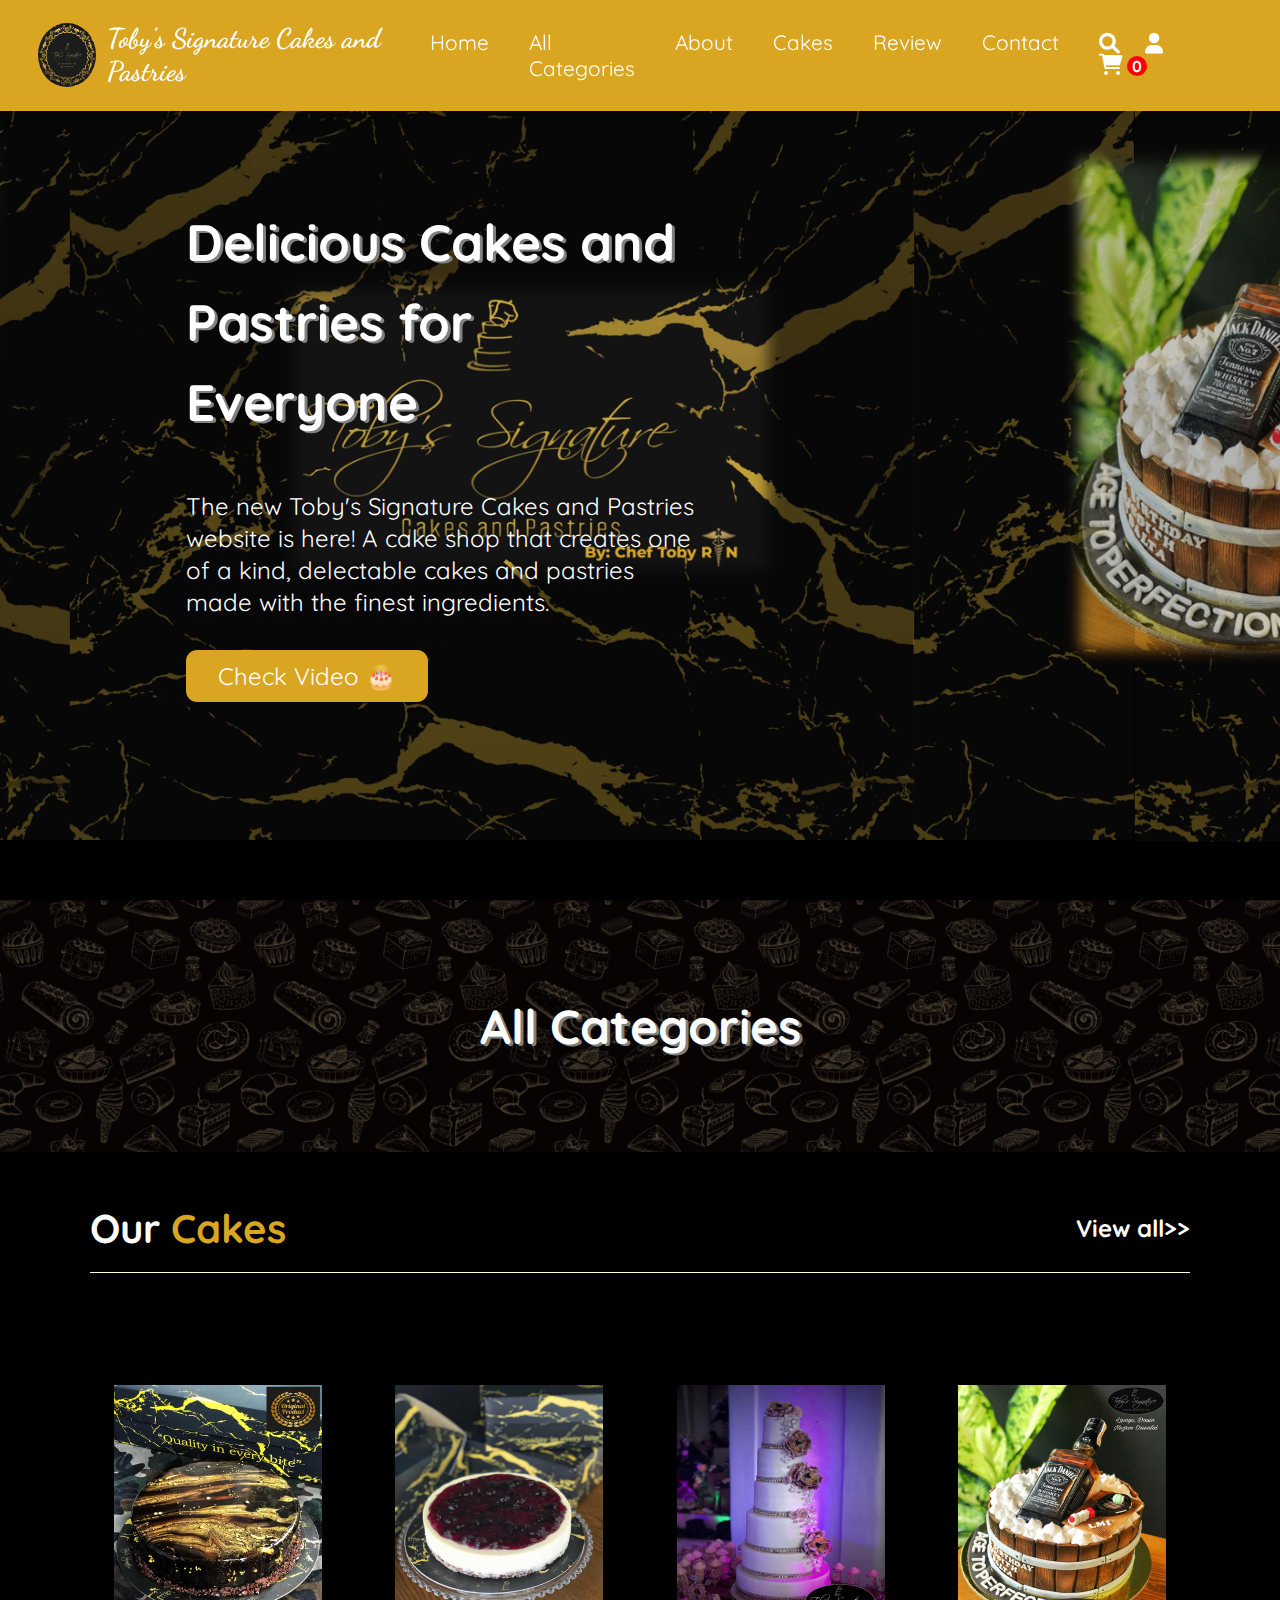
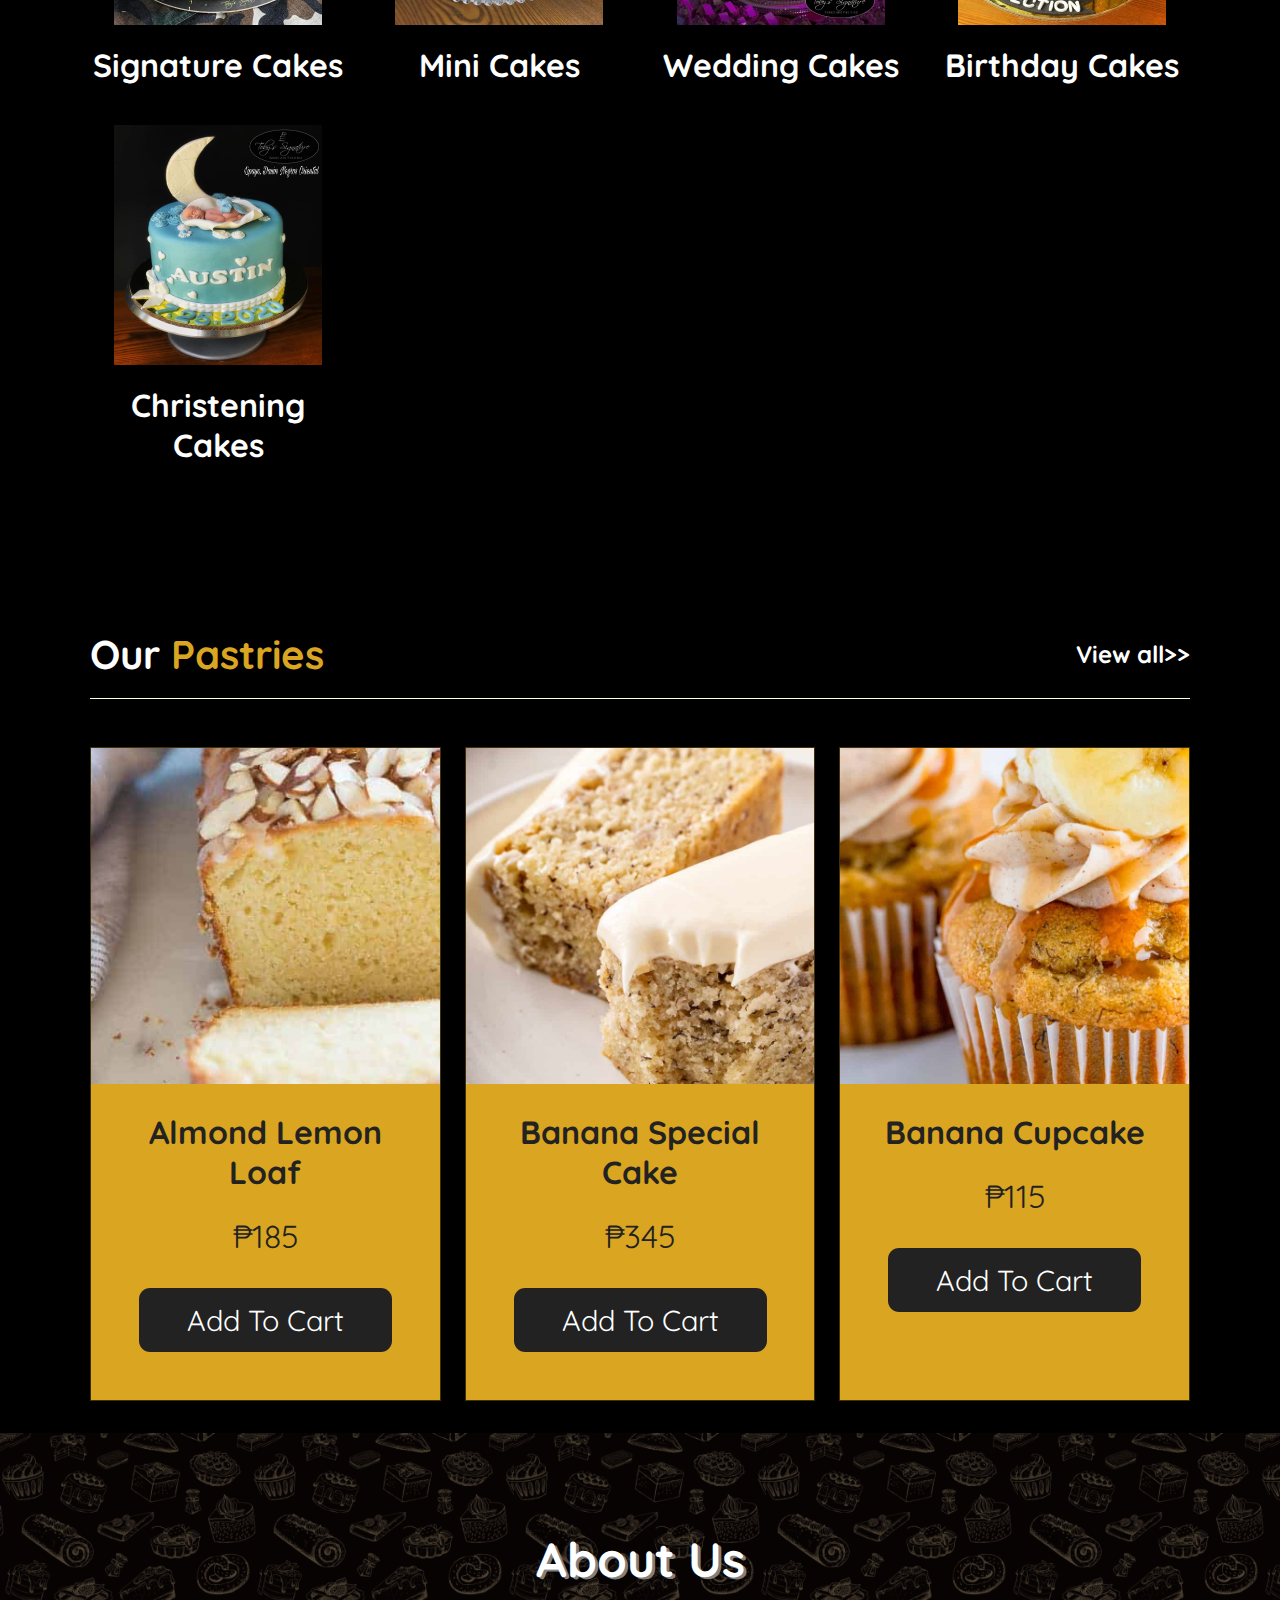
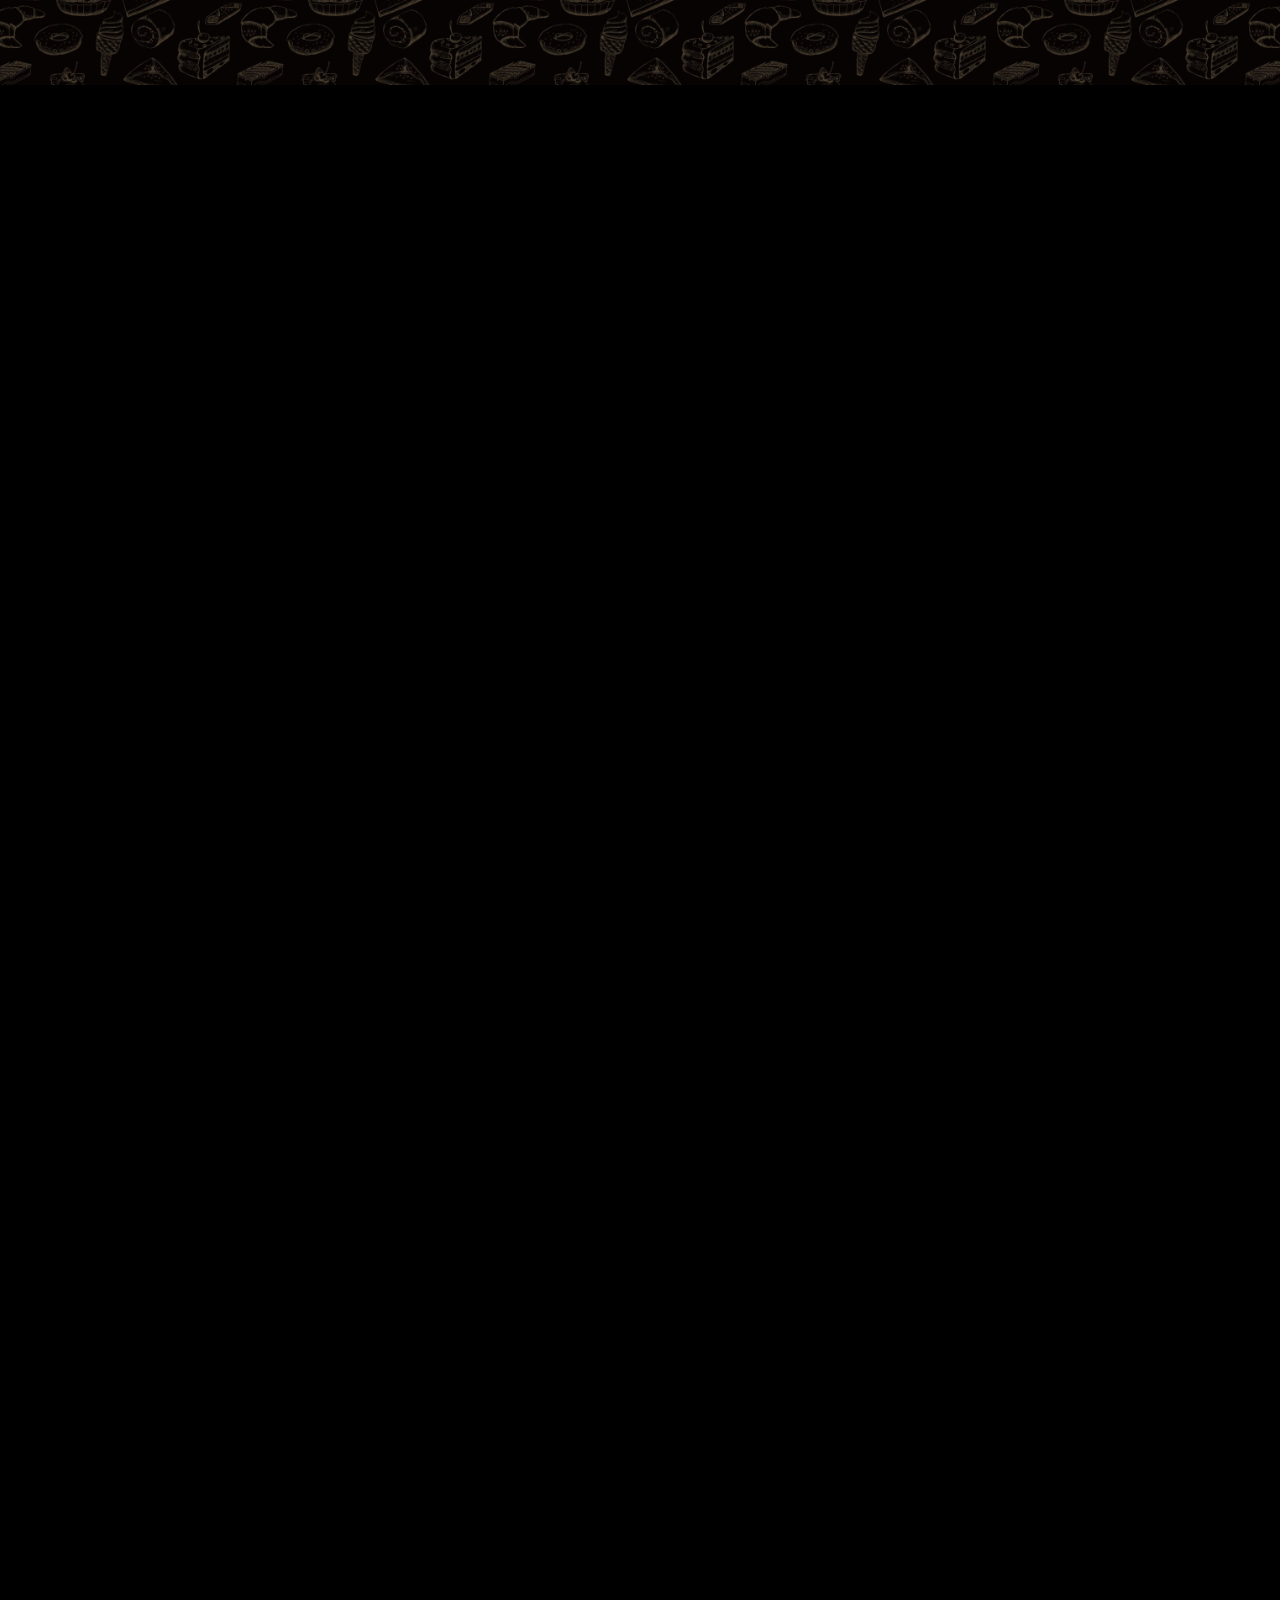
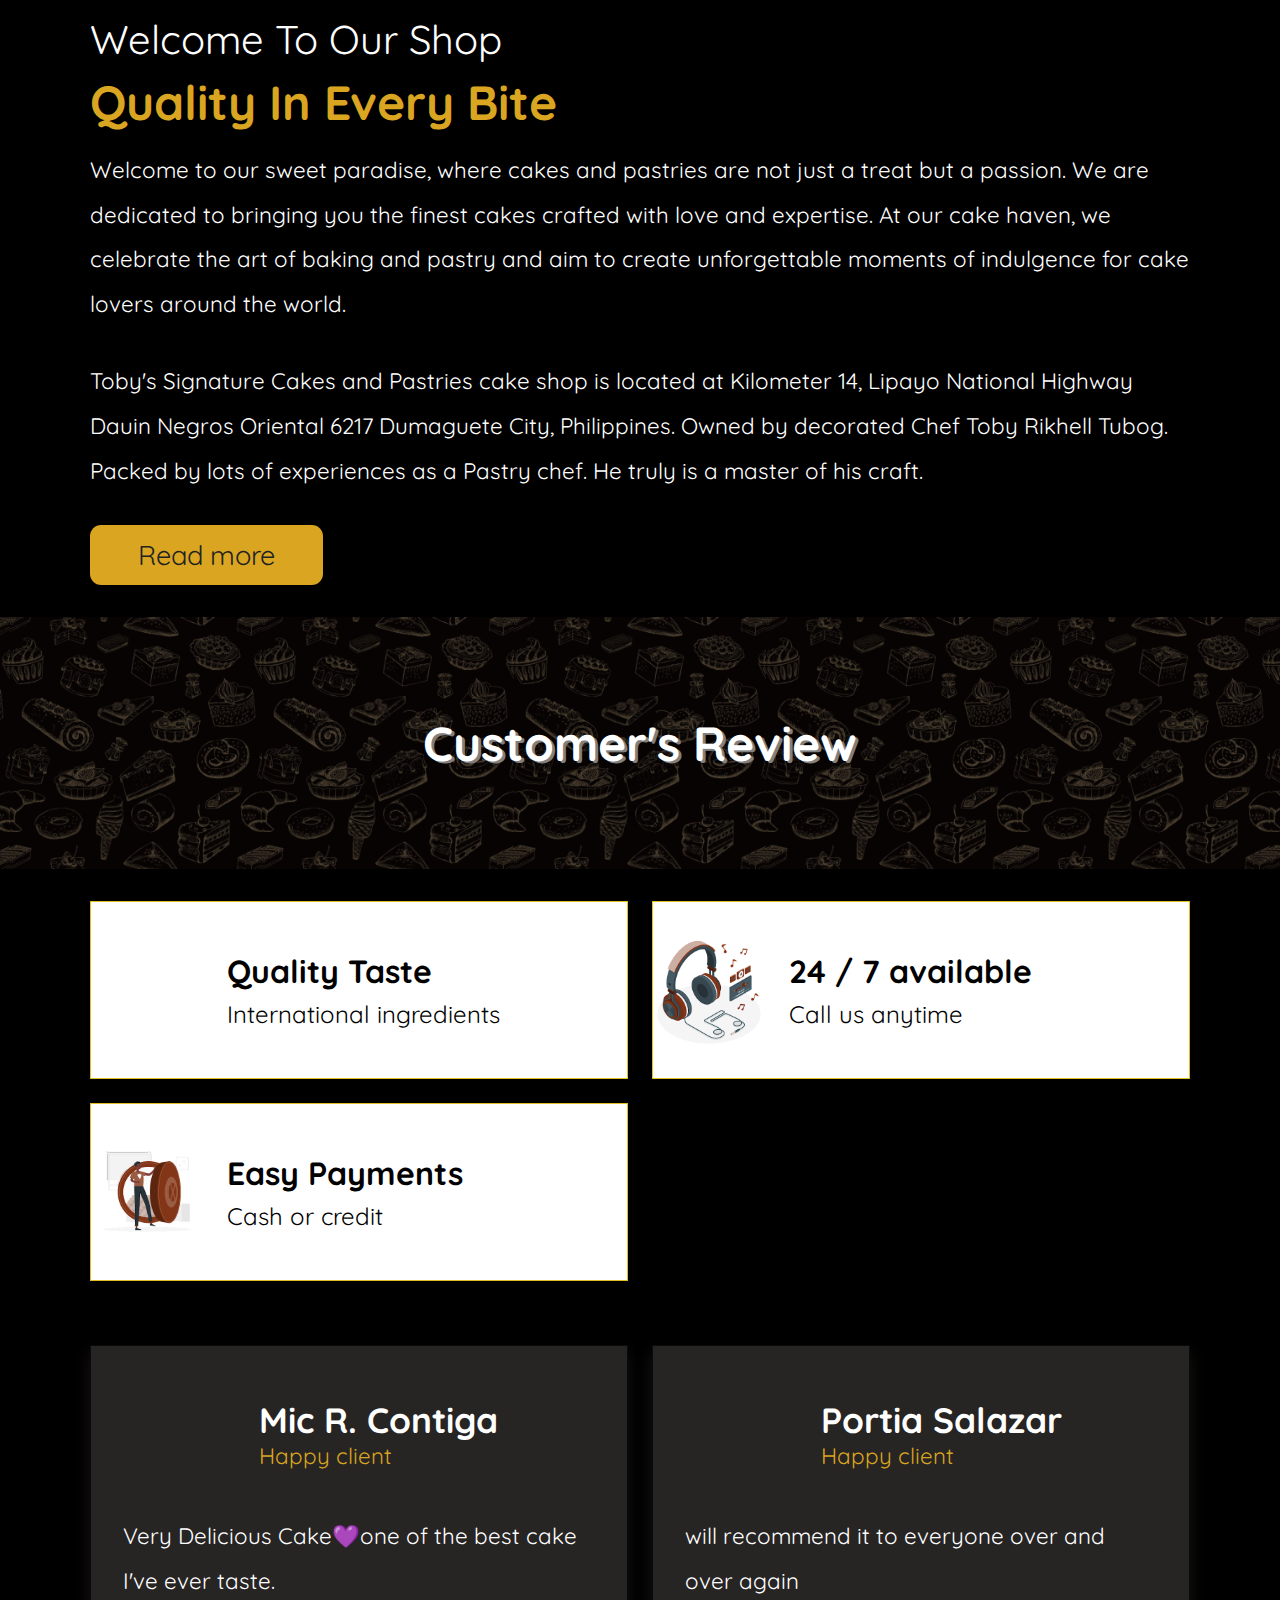
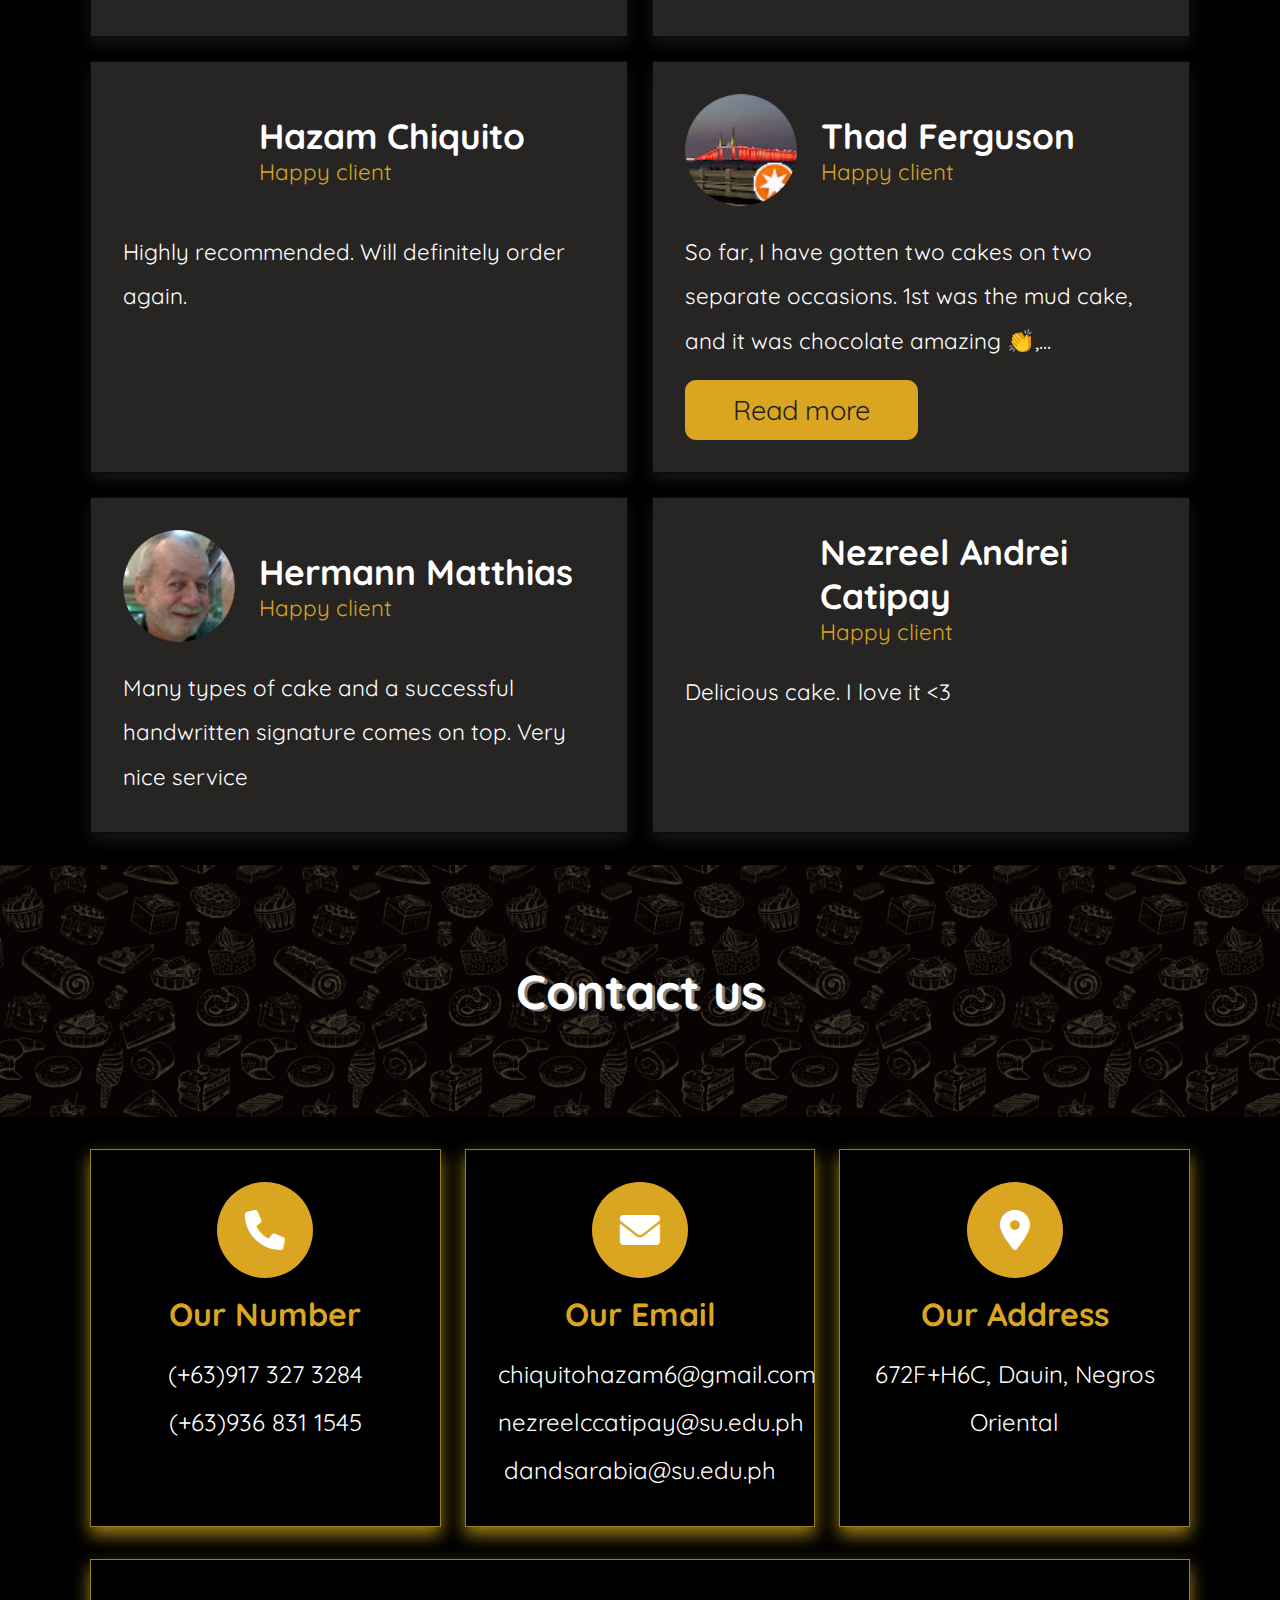
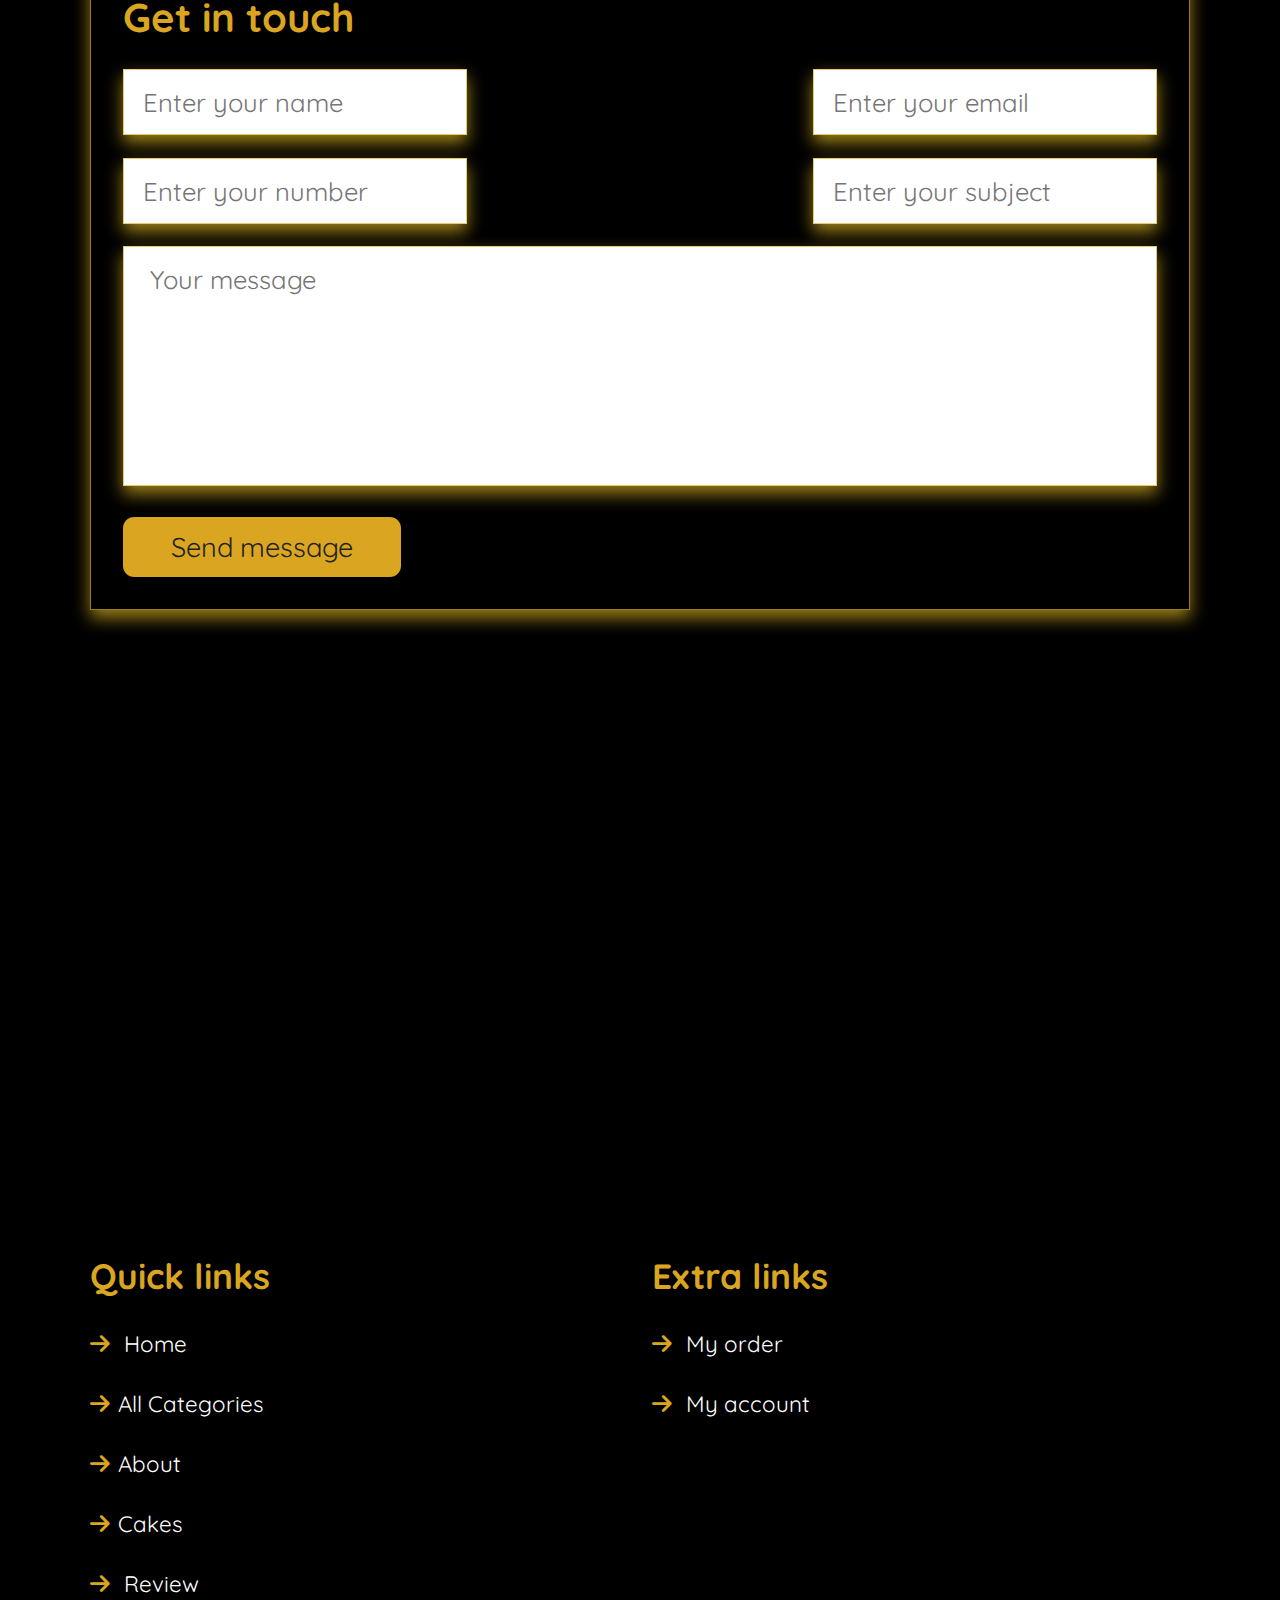
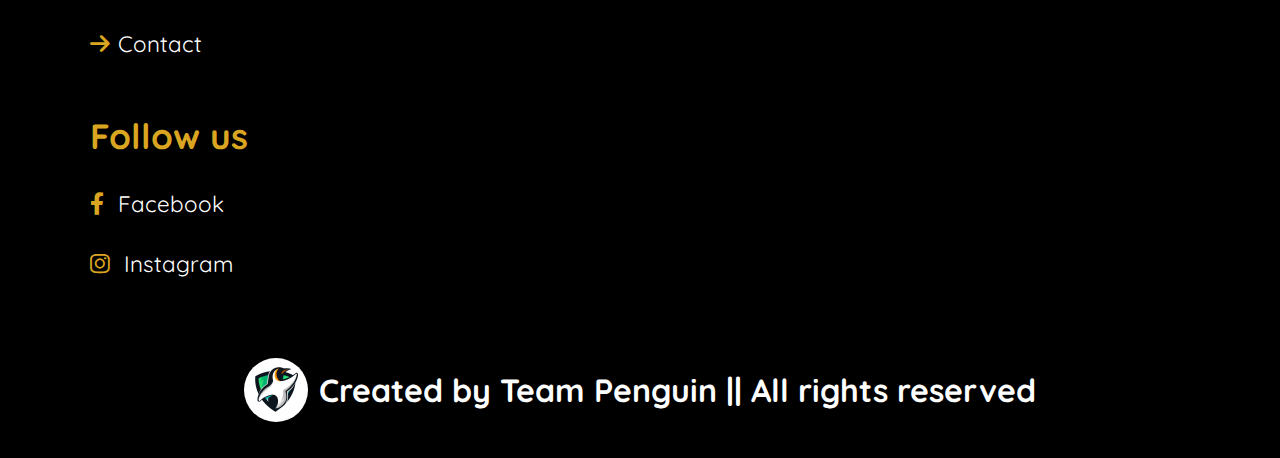
<file: index.html>
<!DOCTYPE html>
<html lang="en">
<head>
	<meta charset="UTF-8">
	<meta http-equiv="X-UA-Compatible" content="IE-edge">
	<meta name="viewport" content="width=device-width, initial-scale=1.0">
	<link rel="icon" href="https://scontent-mnl1-1.xx.fbcdn.net/v/t39.30808-6/326513243_877010793537584_2123123290144721700_n.jpg?_nc_cat=105&ccb=1-7&_nc_sid=efb6e6&_nc_eui2=AeG6la27mpRNJAo4XWVkGR0ZGjCKHyzx50gaMIofLPHnSPQqJT8NoSxMp2SId-7wLfOUDxI-bCsC7b3PGN-Fzn6G&_nc_ohc=tpZkvEwcz7IAX8QbSLu&_nc_ht=scontent-mnl1-1.xx&oh=00_AfBCCDDq1F3LlKDIwCgWFjj8i5ODBR0w9_6_Xzn3oWC6sg&oe=65772FDE"
	type="image/x-icon">
	<title>Toby's Signature Cakes and Pastries</title>
	
	<!-- swiper link -->
	<link rel="stylesheet" href="https://unpkg.com/swiper/swiper-bundle.min.css" />
	
	<!-- cdn icon link-->
	<link rel="stylesheet" href="https://cdnjs.cloudflare.com/ajax/libs/font-awesome/6.0.0-beta3/css/all.min.css">
	
	<!-- external css file -->
	<link rel="stylesheet" href="style.css">
	
</head>
<body class="">
	<!-- header section start here -->
	<header class="header">
			<div class="logoContent">
			<a href="https://www.facebook.com/profile.php?id=100069699001574" class="logo circular--portrait"><img src="logo2.jpg" alt="shop logo"></a>
			<h1 class="logoName">Toby's Signature Cakes and Pastries </h1>
			</div>

	<nav class="navbar">
        <ul>
                <li><a href="#home" >Home</a></li>
                <li><a href="#submenu">All Categories</a>
                    <ul id="submenu">
                        <li><a href="Cakes_Categories.html">Cakes</a></li>
                        <li><a href="Pastries.html">Pastries</a></li>
                    </ul>
                </li>
                <li><a href="about.html">About</a></li>
                <li><a href="Cakes_Categories.html">Cakes</a></li>
                <li><a href="review.html">Review</a></li>
                <li><a href="contact.html">Contact</a></li>
        </ul>
	</nav>
	
	<div class="icon">
		<i class="fa fa-bars" id="menu-btn"></i>
		<i class="fa fa-search" id="search-btn"></i>
		<a href="loginpage.html"><i class="fa fa-user icon" id="login-btn"></i></a>
		<i class="fa fa-shopping-cart" id="cart-btn"><span>0</span></i>
	</div>

    <div class="cartTab">
        <h1>Shopping Cart</h1>
        <div class="listCart">

        </div>
        <div class="button">
            <button class="close">CLOSE</button>
            <button class="checkOut"><a href="cart.html">Check Out</a></button>
        </div>
    </div>

	
	<div class="search">
		<input type="text" id="searchinput" placeholder="search... ">
        <button type="button" class="submit-btn" onclick="searchbar()">Search</button>
	</div>

    <script>
        function searchbar() {
          var search = document.getElementById('searchinput').value;
         
      
          if (search === 'cakes') {
            window.location.href = 'Cakes_Categories.html';
          }

          if (search === 'cake') {
            window.location.href = 'Cakes_Categories.html';
          }

          if (search === 'home') {
            window.location.href = 'index.html';
          }

          if (search === 'about') {
            window.location.href = 'about.html';
          }
           

          if (search === 'pastries') {
            window.location.href = 'Pastries.html';
          }

          if (search === 'pastries') {
            window.location.href = 'Pastries.html';
          }
        }
      </script>
	</header>
	<!-- header section end here -->
	
	<!-- home sections start here -->
<section class="home" id="home">
	<div class="homeContent">
		<h2>Delicious Cakes and Pastries for Everyone</h2>
		<p>The new Toby's Signature Cakes and Pastries website is here! A cake shop that creates one of a kind, delectable cakes and pastries made with the finest ingredients.</p>
		<div class="home-btn">
			<a target="_blank" href="tobyvideo.mp4"><button>Check Video &#127874</button></a>
		</div>
	</div>
</section>
	<!-- home section end here -->
	
	<!-- category section start here -->
<div id="categories" class="heading">
	<h1>All Categories</h1>
</div>

<section class="category">
	<h1 class="title">Our <span>Cakes</span><a href="Cakes_Categories.html">View all>></a></h1>
	
<div class="box-container">
    
    <a class="box">
		<img src="origcake1.jpg" alt="">
		<h3>Signature Cakes</h3>
	</a>

    <a class="box">
		<img src="blueberrycheesecake.jpg" alt="">
		<h3>Mini Cakes</h3>
	</a>

	<a class="box">
		<img src="weddingcake3.jpg" alt="">
		<h3>Wedding Cakes</h3>
	</a>
	
	<a class="box">
		<img src="birthdaycake1.jpg" alt="">
		<h3>Birthday Cakes</h3>
	</a>
	
	<a class="box">
		<img src="christeningcake1.jpg" alt="">
		<h3>Christening Cakes</h3>
	</a>
	
</div>
</section>

<section class="pastries">
	<h1 class="title">Our <span>Pastries</span><a href="Pastries.html">View all>></a></h1>
	
    <div class="listProduct">
           
    </div>

</section>
<div id="myModal" class="modal">
    <span class="closebtn">&times;</span>
    <img class="modal-content" id="modalImg">
    <div id="caption"></div>
  </div>

	<!-- category section end here -->
	
	<!-- about section start here -->
<div class="heading">
	<h1>About Us</h1>
</div>

<section class="about">
	<div class="img">
		<img decoding="async" src="about.jpg" alt="">
	</div>
	
	<div class="content">
		<span>Welcome To Our Shop</span>
		<h3>Quality In Every Bite</h3>
		<p>Welcome to our sweet paradise, where cakes and pastries are not just a treat but a passion. We are dedicated to 
            bringing you the finest cakes crafted with love and expertise. At our cake haven, we celebrate 
            the art of baking and pastry and aim to create unforgettable moments of indulgence for cake lovers around the world.  </p>
        <p>Toby's Signature Cakes and Pastries cake shop is located at Kilometer 14, Lipayo National Highway Dauin Negros Oriental 6217 Dumaguete City, Philippines.
            Owned by decorated Chef Toby Rikhell Tubog. Packed by lots of experiences as a Pastry chef. He truly is a master of his craft. </p>
        <a href="about.html" class="btn">Read more</a>
    </div>
</section>
	<!-- about section end here -->
	
	<!-- review section start here -->
<div class="heading">
	<h1>Customer's Review</h1>
</div>

<section class="info-container">

    <div class="info">
        <img decoding="async" src="icon1.png" alt="">
        <div class="content">
            <h3>Quality Taste</h3>
            <span>International ingredients</span>
        </div>
    </div>

    <div class="info">
        <img decoding="async" src="icon2.png" alt="">
        <div class="content">
            <h3>24 / 7 available</h3>
            <span>Call us anytime</span>
        </div>
    </div>

    <div class="info">
        <img decoding="async" src="icon3.png" alt="">
        <div class="content">
            <h3>Easy Payments</h3>
            <span>Cash or credit</span>
        </div>
    </div>

</section>
	
<section class="review">

    <div class="box">
        <div class="user">
            <img decoding="async" src="review1.jpg" alt="">
            <div class="info">
                <h3>Mic R. Contiga</h3>
                <span>Happy client</span>
            </div>
        </div>
        <p>Very Delicious Cake💜one of the best cake I've ever taste.</p>
    </div>

    <div class="box">
        <div class="user">
            <img decoding="async" src="review2.jpg" alt="">
            <div class="info">
                <h3>Portia Salazar</h3>
                <span>Happy client</span>
            </div>
        </div>
        <p>will recommend it to everyone over and over again</p>
    </div>

    <div class="box">
        <div class="user">
            <img decoding="async" src="review3.jpg" alt="">
            <div class="info">
                <h3>Hazam Chiquito</h3>
                <span>Happy client</span>
            </div>
        </div>
        <p>Highly recommended. Will definitely order again.</p>
    </div>

    <div class="box">
        <div class="user">
            <img decoding="async" src="review4.png" alt="">
            <div class="info">
                <h3>Thad Ferguson</h3>
                <span>Happy client</span>
            </div>
        </div>
        <p>So far, I have gotten two cakes on two separate occasions.  1st was the mud cake, and it was chocolate amazing 👏,<span id="dots">...</span> 
            <span id="more">Today, we got an almond cake, and it was very light in comparison to the mud cake but extremely delicious... I highly recommend 
            this bakery for your cake needs. The price is on the high side but worth every bit you pay. 😉  the cheesecake is next 
            to try 950 pesos, but I am sure it will be yummy. I would have gotten it today, but it was sold for today as they make 
            cakes as they go and one of them on some of them. A must if you like cake - rich and delicious cakes. 😋</span></p>
        <button onclick="myFunction()" class="btn" id="myBtn">Read more</button>
    </div>

    <div class="box">
        <div class="user">
            <img decoding="async" src="review5.png" alt="">
            <div class="info">
                <h3>Hermann Matthias</h3>
                <span>Happy client</span>
            </div>
        </div>
        <p>Many types of cake and a successful handwritten signature comes on top. Very nice service</p>
    </div>

    <div class="box">
        <div class="user">
            <img decoding="async" src="review6.jpg" alt="">
            <div class="info">
                <h3>Nezreel Andrei Catipay</h3>
                <span>Happy client</span>
            </div>
        </div>
        <p>Delicious cake. I love it <3</p>
    </div>

</section>		
        <!-- review section end here -->

        <!-- contact section start here -->

<div id="contact" class="heading">
    <h1>Contact us</h1>
</div>

<section class="contact">
    <div class="icons-container">

        <div class="icons">
            <i class="fas fa-phone"></i>
            <h3>Our Number</h3>
            <p>(+63)917 327 3284</p>
            <p>(+63)936 831 1545</p>
        </div>

        <div class="icons">
            <i class="fas fa-envelope"></i>
            <h3>Our Email</h3>
            <p>chiquitohazam6@gmail.com</p>
            <p>nezreelccatipay@su.edu.ph</p>
            <p>dandsarabia@su.edu.ph</p>
        </div>

        <div class="icons">
            <i class="fas fa-map-marker-alt"></i>
            <h3>Our Address</h3>
            <p>672F+H6C, Dauin, Negros Oriental</p>
        </div>

    </div>

     <div class="row">
         <form action="">
             <h3>Get in touch</h3>
             <div class="inputBox">
             <input type="text" placeholder="Enter your name" class="box">
             <input type="text" placeholder="Enter your email" class="box">
            </div>
            <div class="inputBox">
                <input type="number" placeholder="Enter your number" class="box">
                <input type="text" placeholder="Enter your subject" class="box">
               </div>
               <textarea placeholder=" Your message" cols="30" rows="10"></textarea>
               <input type="submit" value="Send message" class="btn">
         </form>
         <iframe class="map" src="https://www.google.com/maps/embed?pb=!1m18!1m12!1m3!1d3938.478176004579!2d123.27043787538626!3d9.201453086264905!2m3!1f0!2f0!3f0!3m2!1i1024!2i768!4f13.1!3m3!1m2!1s0x33ab436ea6d28127%3A0x623a35dd389c68aa!2sToby&#39;s%20Signature%20Cakes%20and%20Pastries!5e0!3m2!1sen!2sph!4v1696825308669!5m2!1sen!2sph" 
		 width="600" height="450" style="border:0;" allowfullscreen="" loading="lazy"></iframe>
     </div>

</section>

        <!-- contact section end here -->

<div class="space"></div>

        <!-- footer section start here -->

<section class="footer">
    <div class="box-container">
        <div class="box">
            <h3>Quick links</h3>
        <a href="#home"> <i class="fas fa-arrow-right"></i> Home</a>
        <a href="#"> <i class="fas fa-arrow-right"></i>All Categories</a>
        <a href="about.html"> <i class="fas fa-arrow-right"></i>About</a>
        <a href="Cakes_Categories.html"> <i class="fas fa-arrow-right"></i>Cakes</a>
        <a href="review.html"> <i class="fas fa-arrow-right"></i> Review</a>
        <a href="contact.html"> <i class="fas fa-arrow-right"></i>Contact</a>
        </div>

        <div class="box">
            <h3>Extra links</h3>
            <a href="cart.html"> <i class="fas fa-arrow-right"></i>  My order </a>
            <a href="loginpage.html"> <i class="fas fa-arrow-right"></i>  My account </a>
        </div>

        <div class="box">
            <h3>Follow us</h3>
            <a href="https://www.facebook.com/profile.php?id=100076223940532"> <i class="fab fa-facebook-f"></i> Facebook </a>
            <a href="https://www.instagram.com/cheftobz/"> <i class="fab fa-instagram"></i> Instagram </a>
        </div>
    </div>
</section>
	<!-- footer section end here -->

<section class="credit">
    <div class="logoContent">
    <a href="#" class="logo circular--portrait"><img src="penguin.jpg" alt="team logo"></a>
    <h1>Created by Team Penguin || All rights reserved</h1></div></section>
	
<script src="index.js"></script>
<script src="cakescart.js"></script>
	
</body>
</html>
</file>
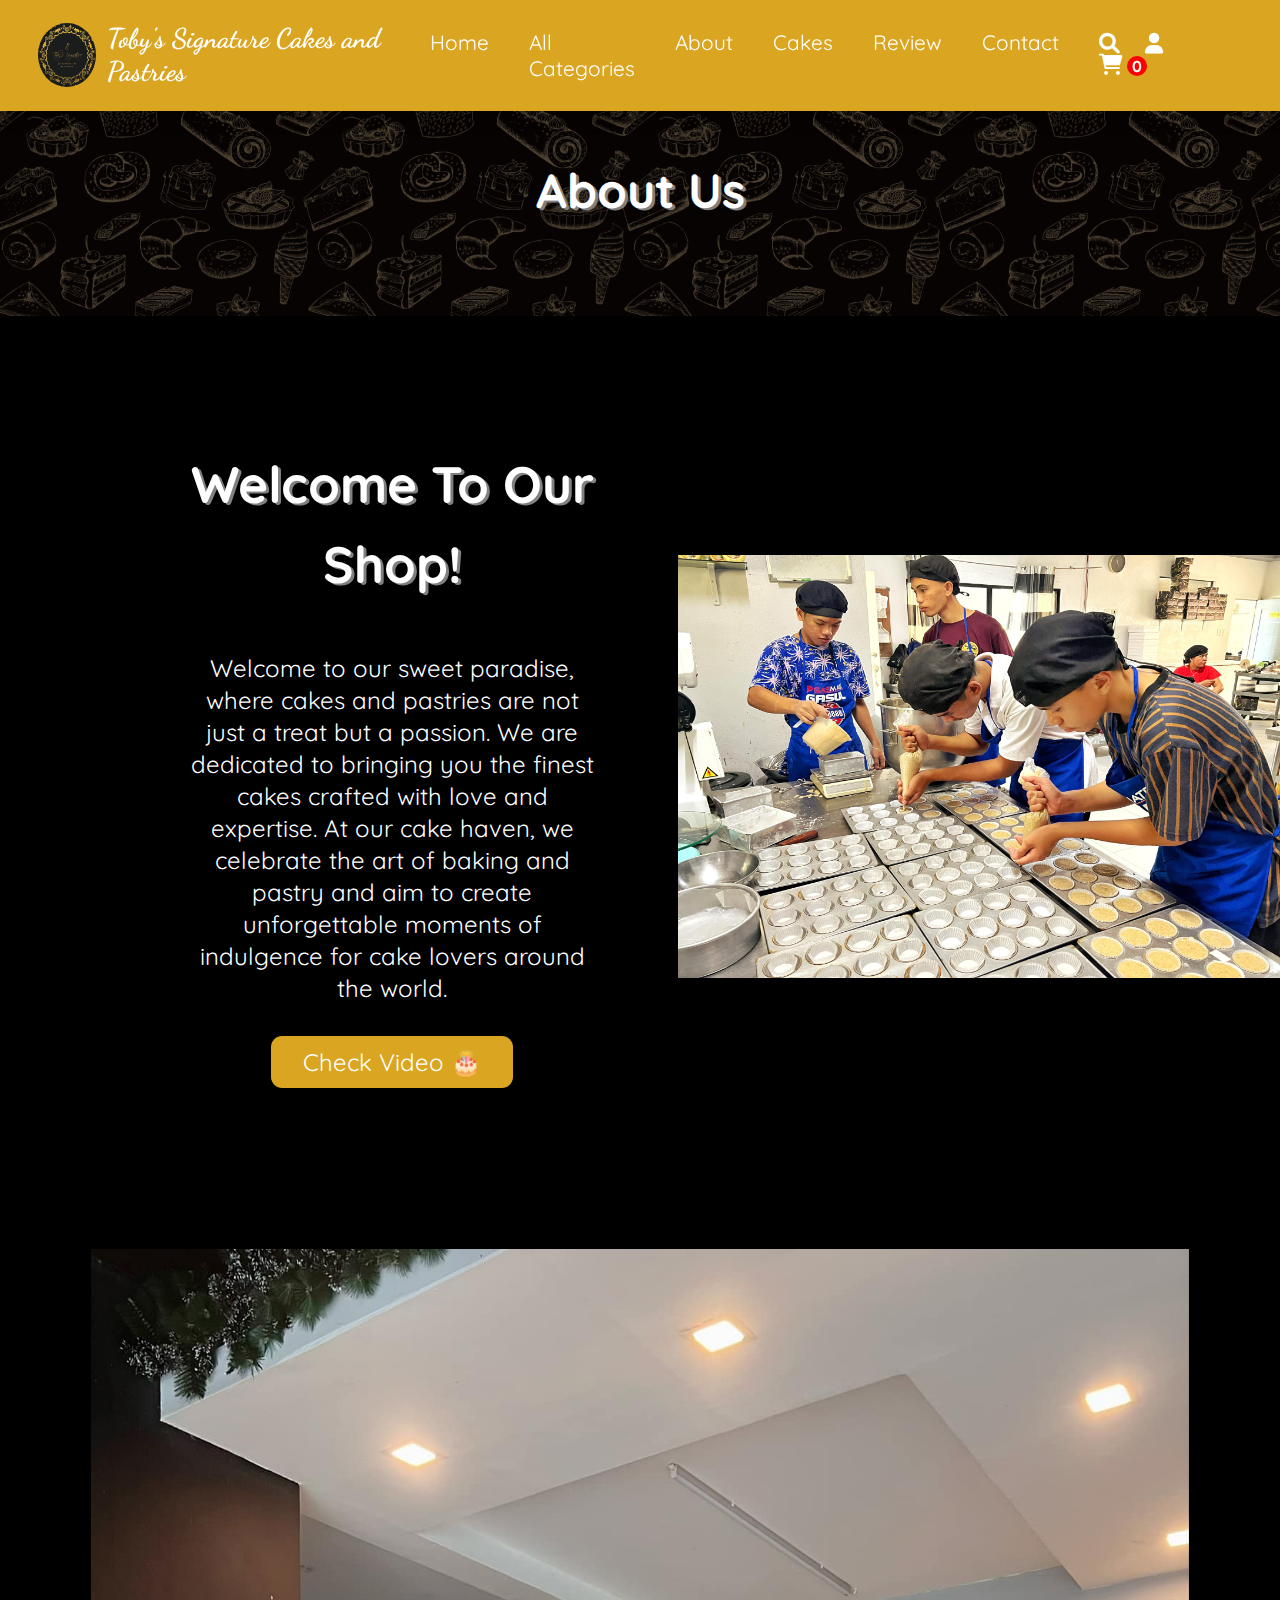
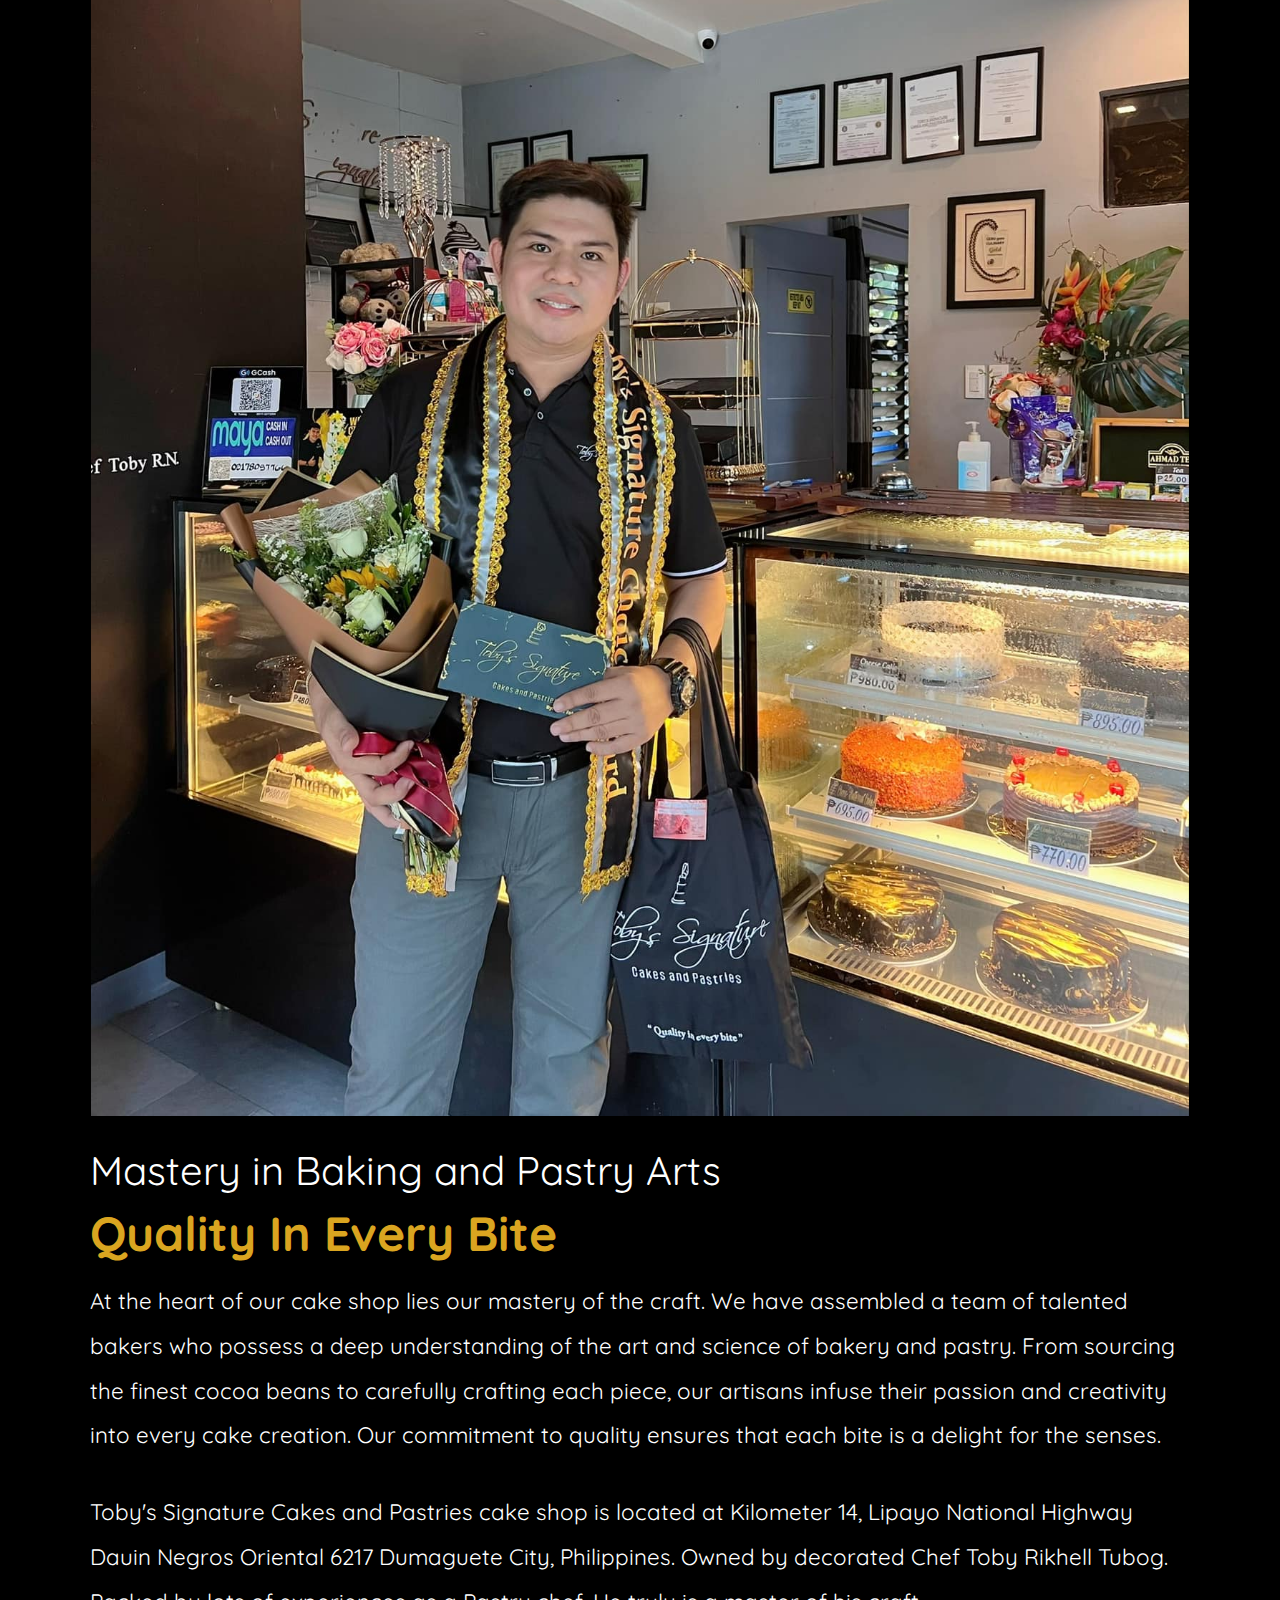
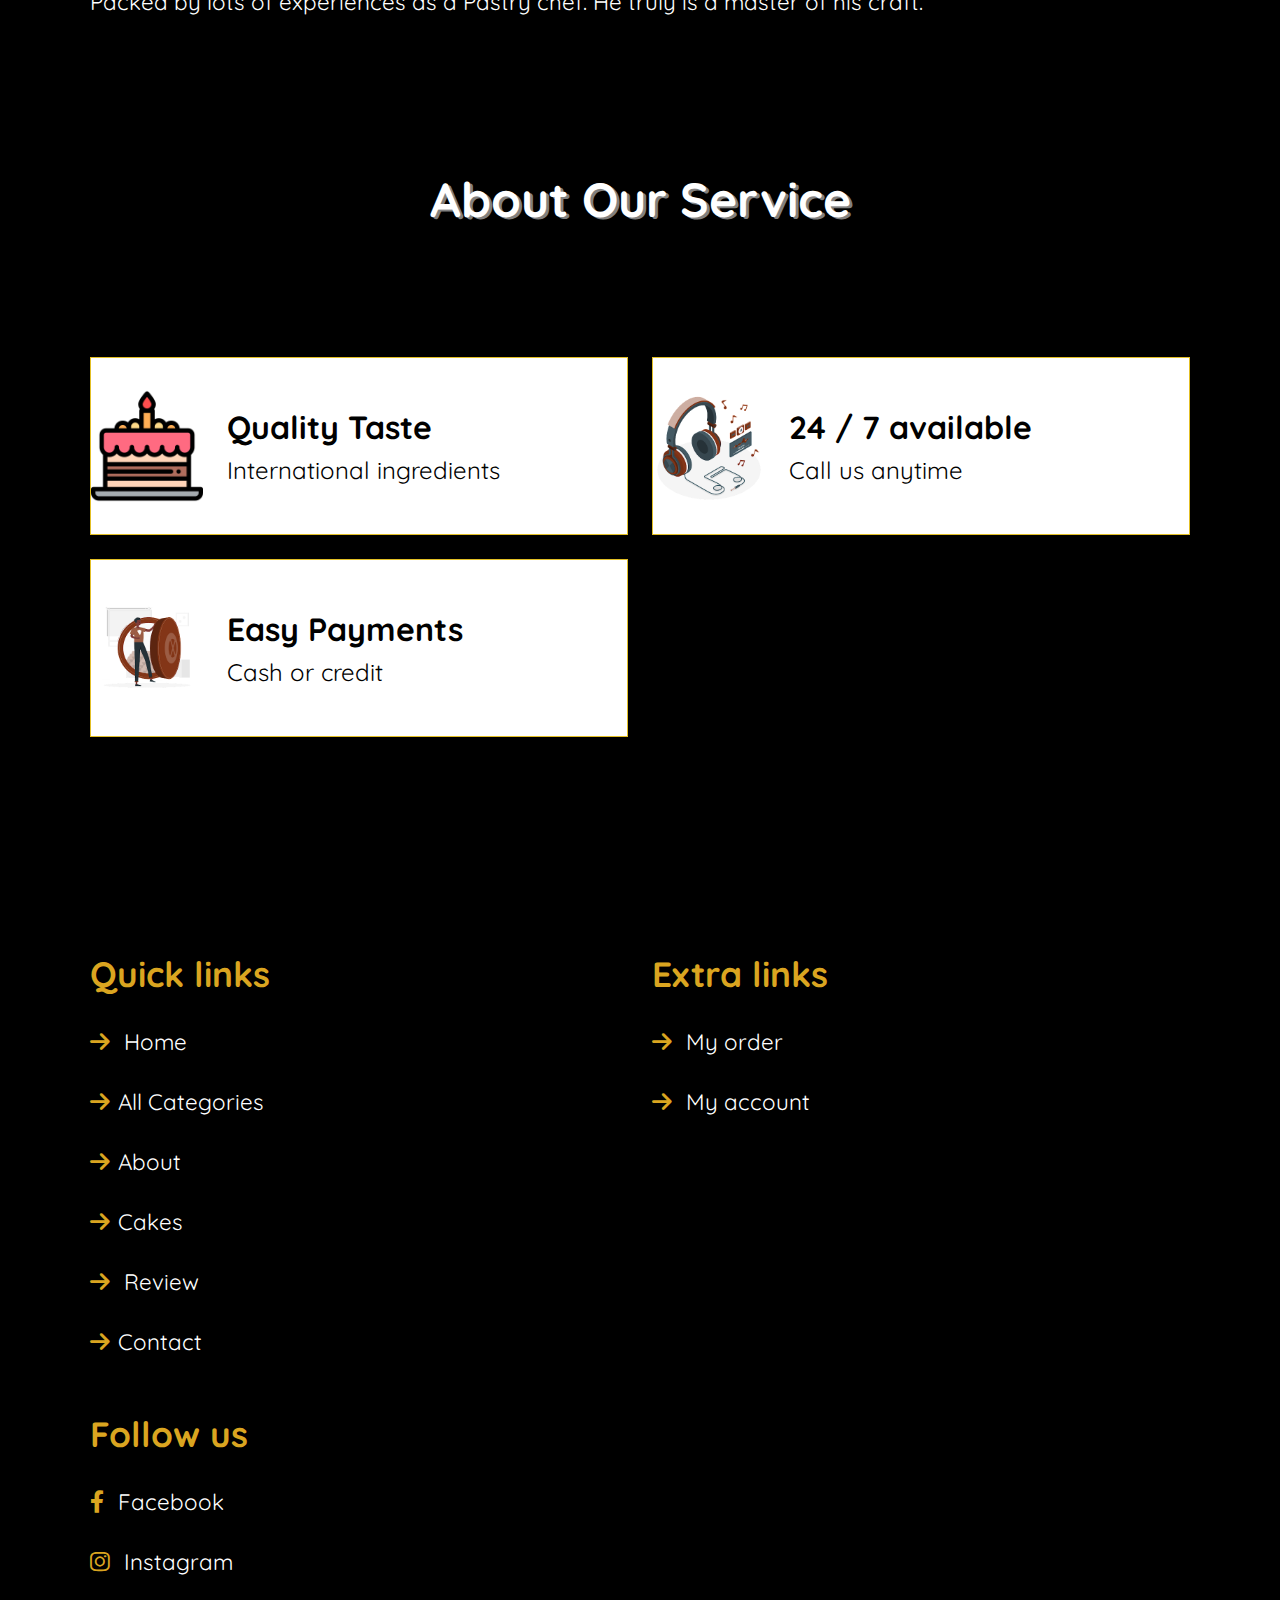
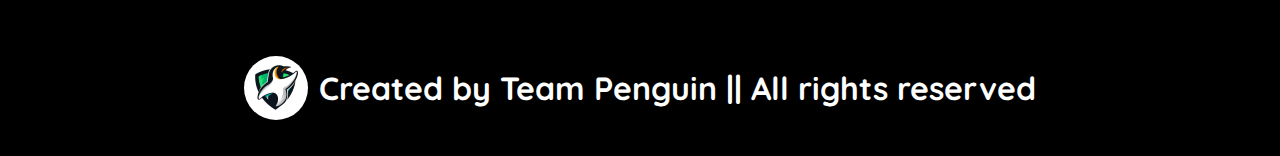
<file: about.html>
<!DOCTYPE html>
<html lang="en">
<head>
	<meta charset="UTF-8">
	<meta http-equiv="X-UA-Compatible" content="IE-edge">
	<meta name="viewport" content="width=device-width, initial-scale=1.0">
	<link rel="icon" href="https://scontent-mnl1-1.xx.fbcdn.net/v/t39.30808-6/326513243_877010793537584_2123123290144721700_n.jpg?_nc_cat=105&ccb=1-7&_nc_sid=efb6e6&_nc_eui2=AeG6la27mpRNJAo4XWVkGR0ZGjCKHyzx50gaMIofLPHnSPQqJT8NoSxMp2SId-7wLfOUDxI-bCsC7b3PGN-Fzn6G&_nc_ohc=tpZkvEwcz7IAX8QbSLu&_nc_ht=scontent-mnl1-1.xx&oh=00_AfBCCDDq1F3LlKDIwCgWFjj8i5ODBR0w9_6_Xzn3oWC6sg&oe=65772FDE"
	type="image/x-icon">
	<title>Toby's Signature Cakes and Pastries</title>
	
	<!-- swiper link -->
	<link rel="stylesheet" href="https://unpkg.com/swiper/swiper-bundle.min.css" />
	
	<!-- cdn icon link-->
	<link rel="stylesheet" href="https://cdnjs.cloudflare.com/ajax/libs/font-awesome/6.0.0-beta3/css/all.min.css">
	
	<!-- external css file -->
	<link rel="stylesheet" href="about.css">
	
</head>
<body>
	<!-- header section start here -->
	<header class="header">
			<div class="logoContent">
			<a href="https://www.facebook.com/profile.php?id=100069699001574" class="logo circular--portrait"><img src="logo2.jpg" alt="shop logo"></a>
			<h1 class="logoName">Toby's Signature Cakes and Pastries </h1>
			</div>
			
            <nav class="navbar">
                <ul>
                        <li><a href="index.html" >Home</a></li>
                        <li><a href="#submenu">All Categories</a>
                            <ul id="submenu">
                                <li><a href="Cakes_Categories.html">Cakes</a></li>
                                <li><a href="Pastries.html">Pastries</a></li>
                            </ul>
                        </li>
                        <li><a href="about.html">About</a></li>
                        <li><a href="Cakes_Categories.html">Cakes</a></li>
                        <li><a href="review.html">Review</a></li>
                        <li><a href="contact.html">Contact</a></li>
                </ul>
            </nav>
	
	<div class="icon">
		<i class="fa fa-bars" id="menu-btn"></i>
		<i class="fa fa-search" id="search-btn"></i>
		<a href="loginpage.html"><i class="fa fa-user icon" id="login-btn"></i></a>
		<i class="fa fa-shopping-cart" id="cart-btn"><span>0</span></i>
	</div>
	
	<div class="search">
		<input type="text" id="searchinput" placeholder="search... ">
        <button type="button" class="submit-btn" onclick="searchbar()">Search</button>
	</div>

    <script>
        function searchbar() {
          var search = document.getElementById('searchinput').value;
         
      
          if (search === 'cakes') {
            window.location.href = 'Cakes_Categories.html';
          }

          if (search === 'cake') {
            window.location.href = 'Cakes_Categories.html';
          }

          if (search === 'home') {
            window.location.href = 'index.html';
          }

          if (search === 'about') {
            window.location.href = 'about.html';
          }
           

          if (search === 'pastries') {
            window.location.href = 'Pastries.html';
          }

          if (search === 'pastries') {
            window.location.href = 'Pastries.html';
          }
        }
      </script>
	</header>

    <div class="heading">
        <h1>About Us</h1>
    </div>
    
    <section class="home" id="home">
        <div class="homeContent">
            <h2>Welcome To Our Shop!</h2>
            <p>Welcome to our sweet paradise, where cakes and pastries are not just a treat but a passion. We are dedicated to 
                bringing you the finest cakes crafted with love and expertise. At our cake haven, we celebrate 
                the art of baking and pastry and aim to create unforgettable moments of indulgence for cake lovers around the world.</p>
            <div class="home-btn">
                <a target="_blank" href="tobyvideo.mp4"><button>Check Video &#127874</button></a>
            </div>
        </div>
    </section>

    <section class="about">
        <div class="img">
            <img decoding="async" src="about.jpg" alt="">
        </div>
        
        <div class="content">
            <span>Mastery in Baking and Pastry Arts</span>
            <h3>Quality In Every Bite</h3>
            <p>At the heart of our cake shop lies our mastery of the craft. We have assembled a team of talented bakers who possess 
                a deep understanding of the art and science of bakery and pastry. From sourcing the finest cocoa beans to carefully crafting each
             piece, our artisans infuse their passion and creativity into every cake creation. Our commitment to quality ensures that each 
             bite is a delight for the senses. </p>
            <p>Toby's Signature Cakes and Pastries cake shop is located at Kilometer 14, Lipayo National Highway Dauin Negros Oriental 6217 Dumaguete City, Philippines.
                Owned by decorated Chef Toby Rikhell Tubog. Packed by lots of experiences as a Pastry chef. He truly is a master of his craft.</p>
            
        </div>
    </section>

    <div class="heading2">
        <h1>About Our Service</h1>
    </div>
    
    <section class="info-container">
    
        <div class="info">
            <img decoding="async" src="icon1.png" alt="">
            <div class="content">
                <h3>Quality Taste</h3>
                <span>International ingredients</span>
            </div>
        </div>
    
        <div class="info">
            <img decoding="async" src="icon2.png" alt="">
            <div class="content">
                <h3>24 / 7 available</h3>
                <span>Call us anytime</span>
            </div>
        </div>
    
        <div class="info">
            <img decoding="async" src="icon3.png" alt="">
            <div class="content">
                <h3>Easy Payments</h3>
                <span>Cash or credit</span>
            </div>
        </div>
    
    </section>

    <div class="space"></div>

        <!-- footer section start here -->

<section class="footer">
    <div class="box-container">
        <div class="box">
            <h3>Quick links</h3>
        <a href="index.html"> <i class="fas fa-arrow-right"></i> Home</a>
        <a href="#"> <i class="fas fa-arrow-right"></i>All Categories</a>
        <a href="#"> <i class="fas fa-arrow-right"></i>About</a>
        <a href="Cakes_Categories.html"> <i class="fas fa-arrow-right"></i>Cakes</a>
        <a href="review.html"> <i class="fas fa-arrow-right"></i> Review</a>
        <a href="contact.html"> <i class="fas fa-arrow-right"></i>Contact</a>
        </div>

        <div class="box">
            <h3>Extra links</h3>
            <a href="cart.html"> <i class="fas fa-arrow-right"></i>  My order </a>
            <a href="loginpage.html"> <i class="fas fa-arrow-right"></i>  My account </a>
        </div>

        <div class="box">
            <h3>Follow us</h3>
            <a href="https://www.facebook.com/profile.php?id=100076223940532"> <i class="fab fa-facebook-f"></i> Facebook </a>
            <a href="https://www.instagram.com/cheftobz/"> <i class="fab fa-instagram"></i> Instagram </a>
        </div>
    </div>
</section>
	<!-- footer section end here -->

<section class="credit">
    <div class="logoContent">
    <a href="#" class="logo circular--portrait"><img src="penguin.jpg" alt="team logo"></a>
    <h1>Created by Team Penguin || All rights reserved</h1></div></section>
	
<script src="index.js"></script>
	
</body>
</html>
</file>
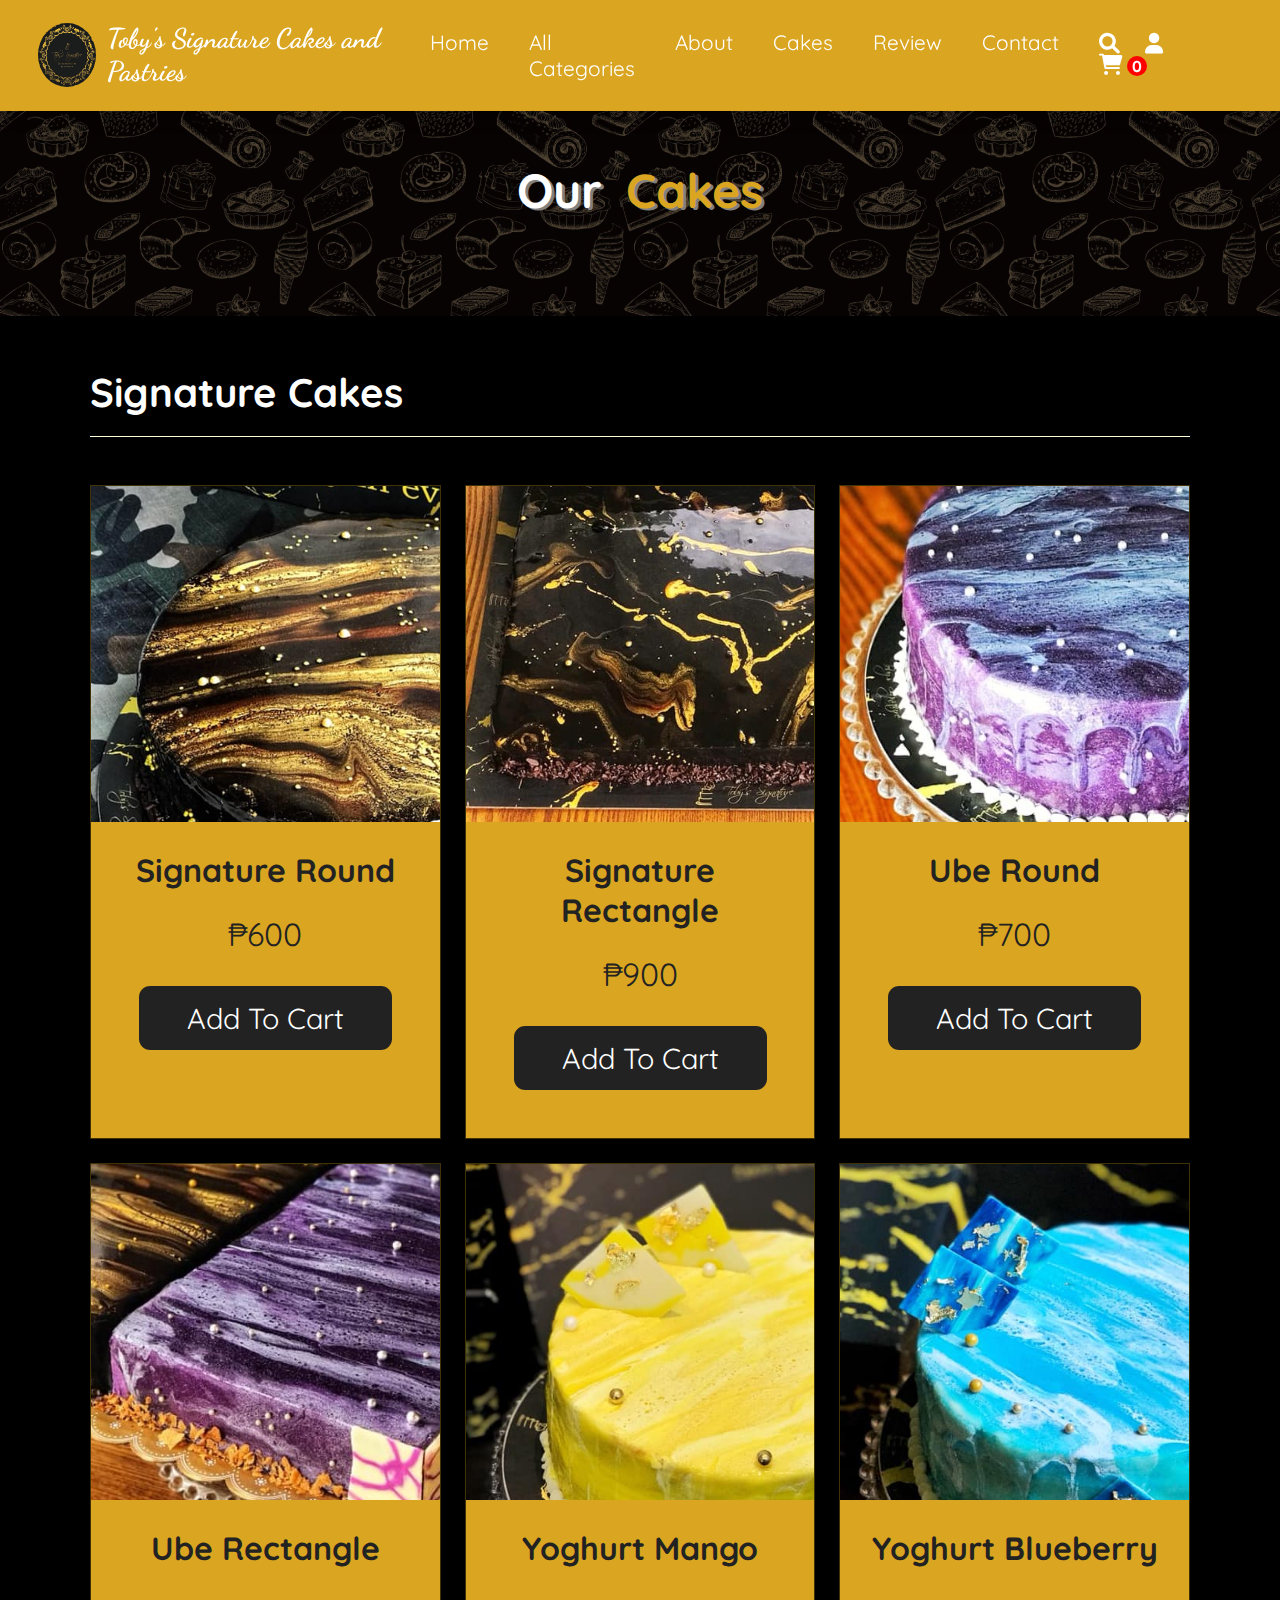
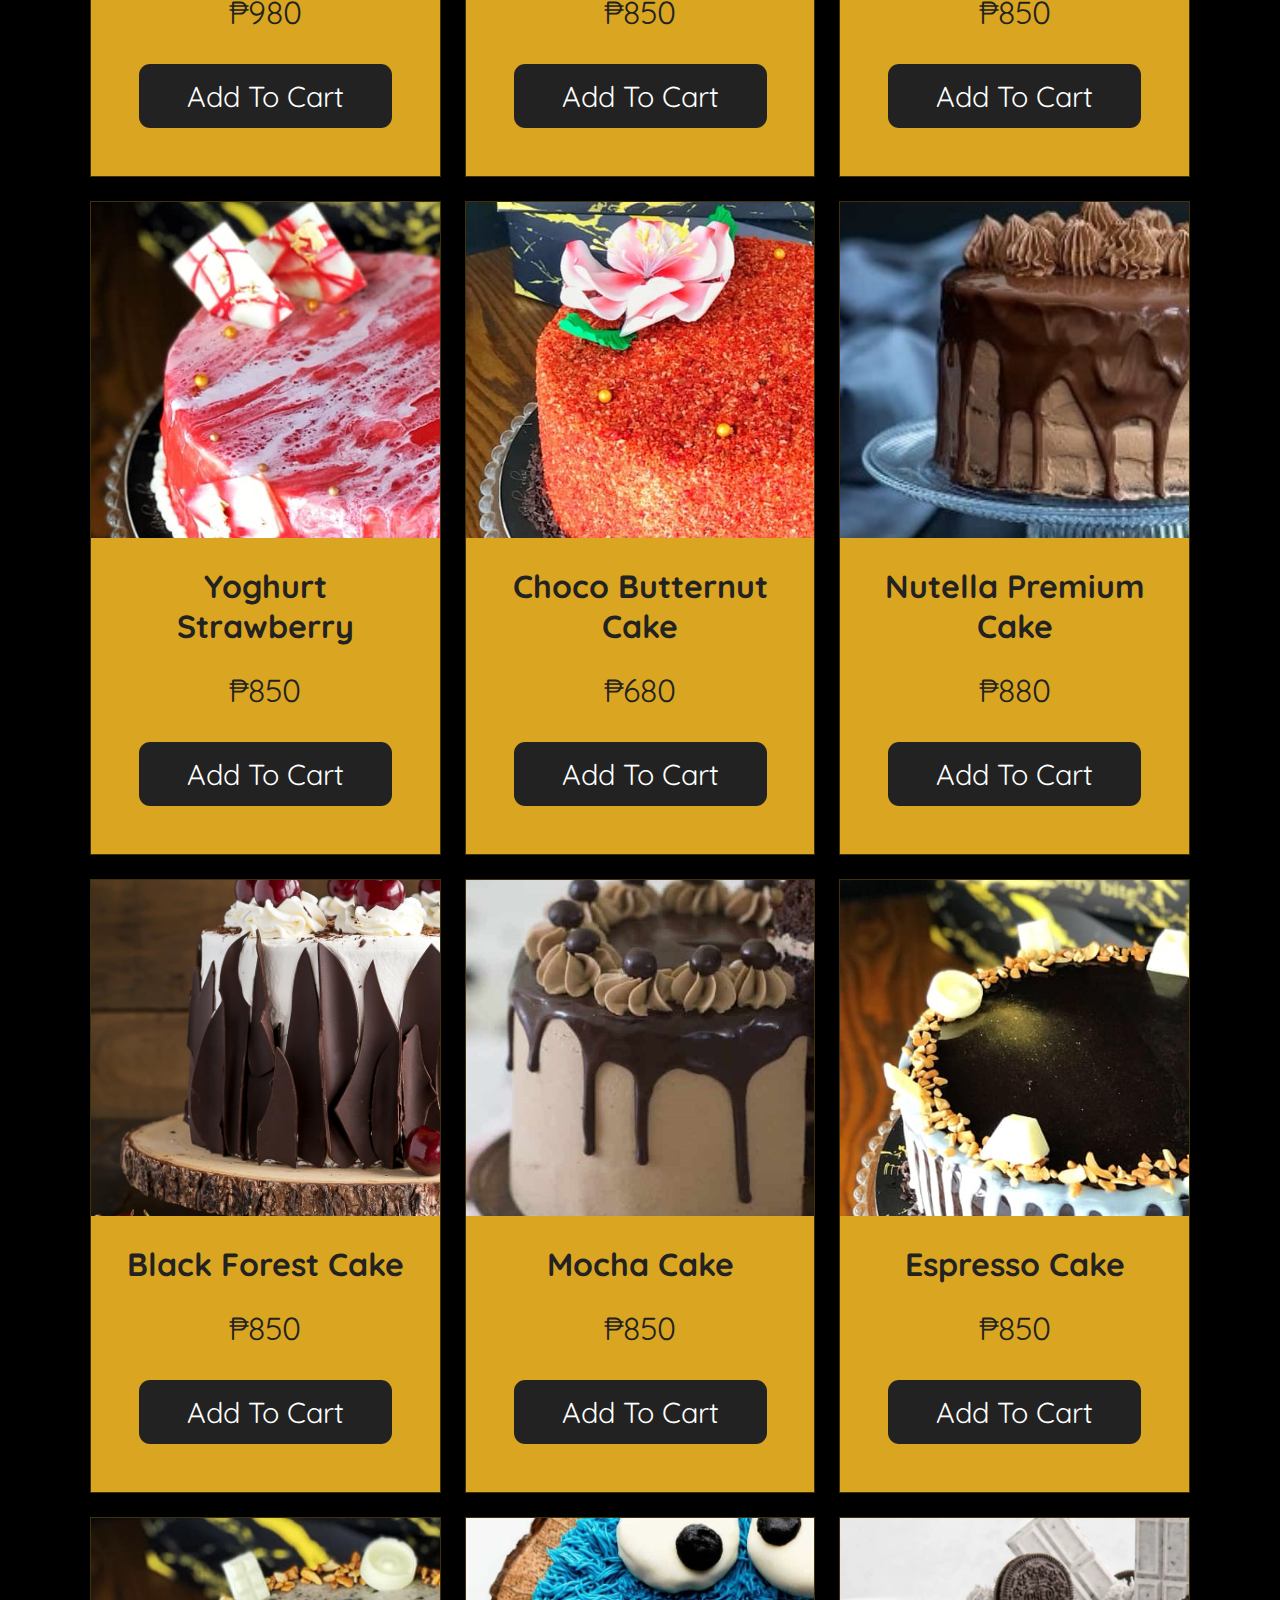
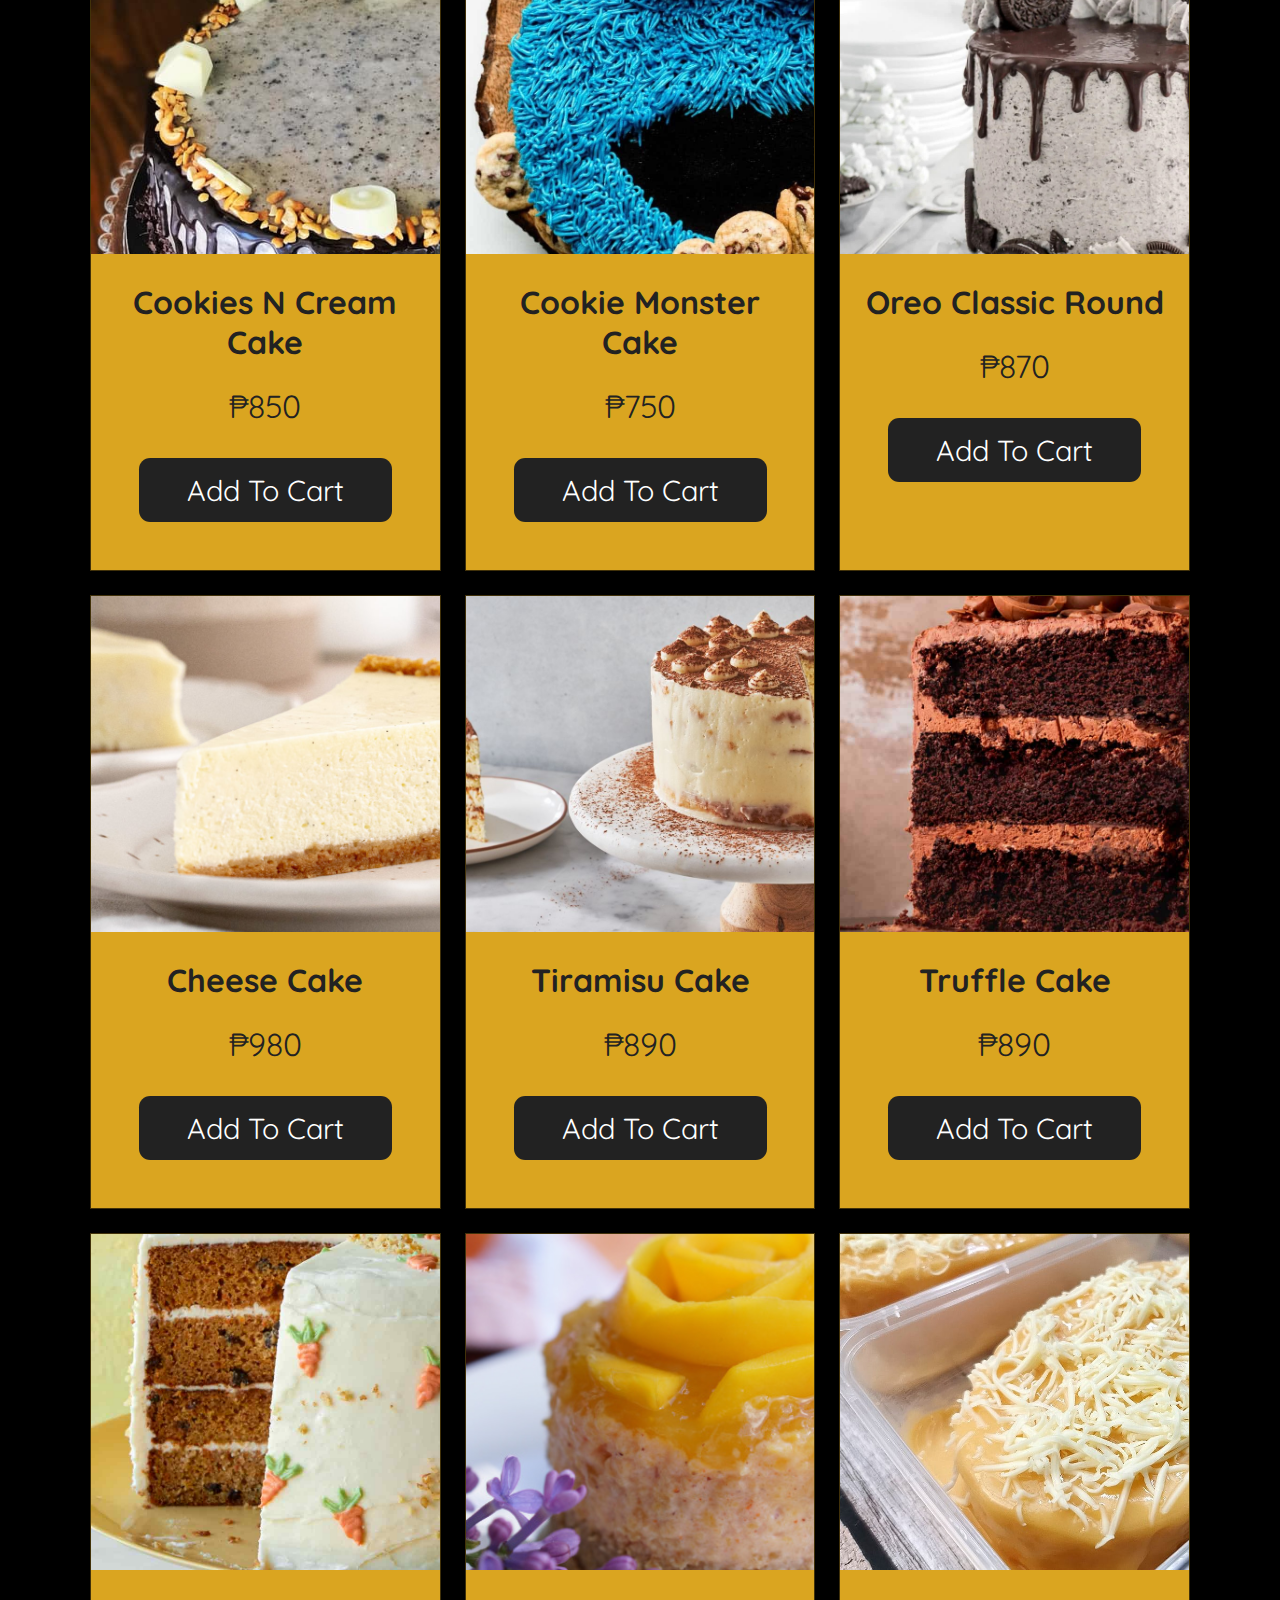
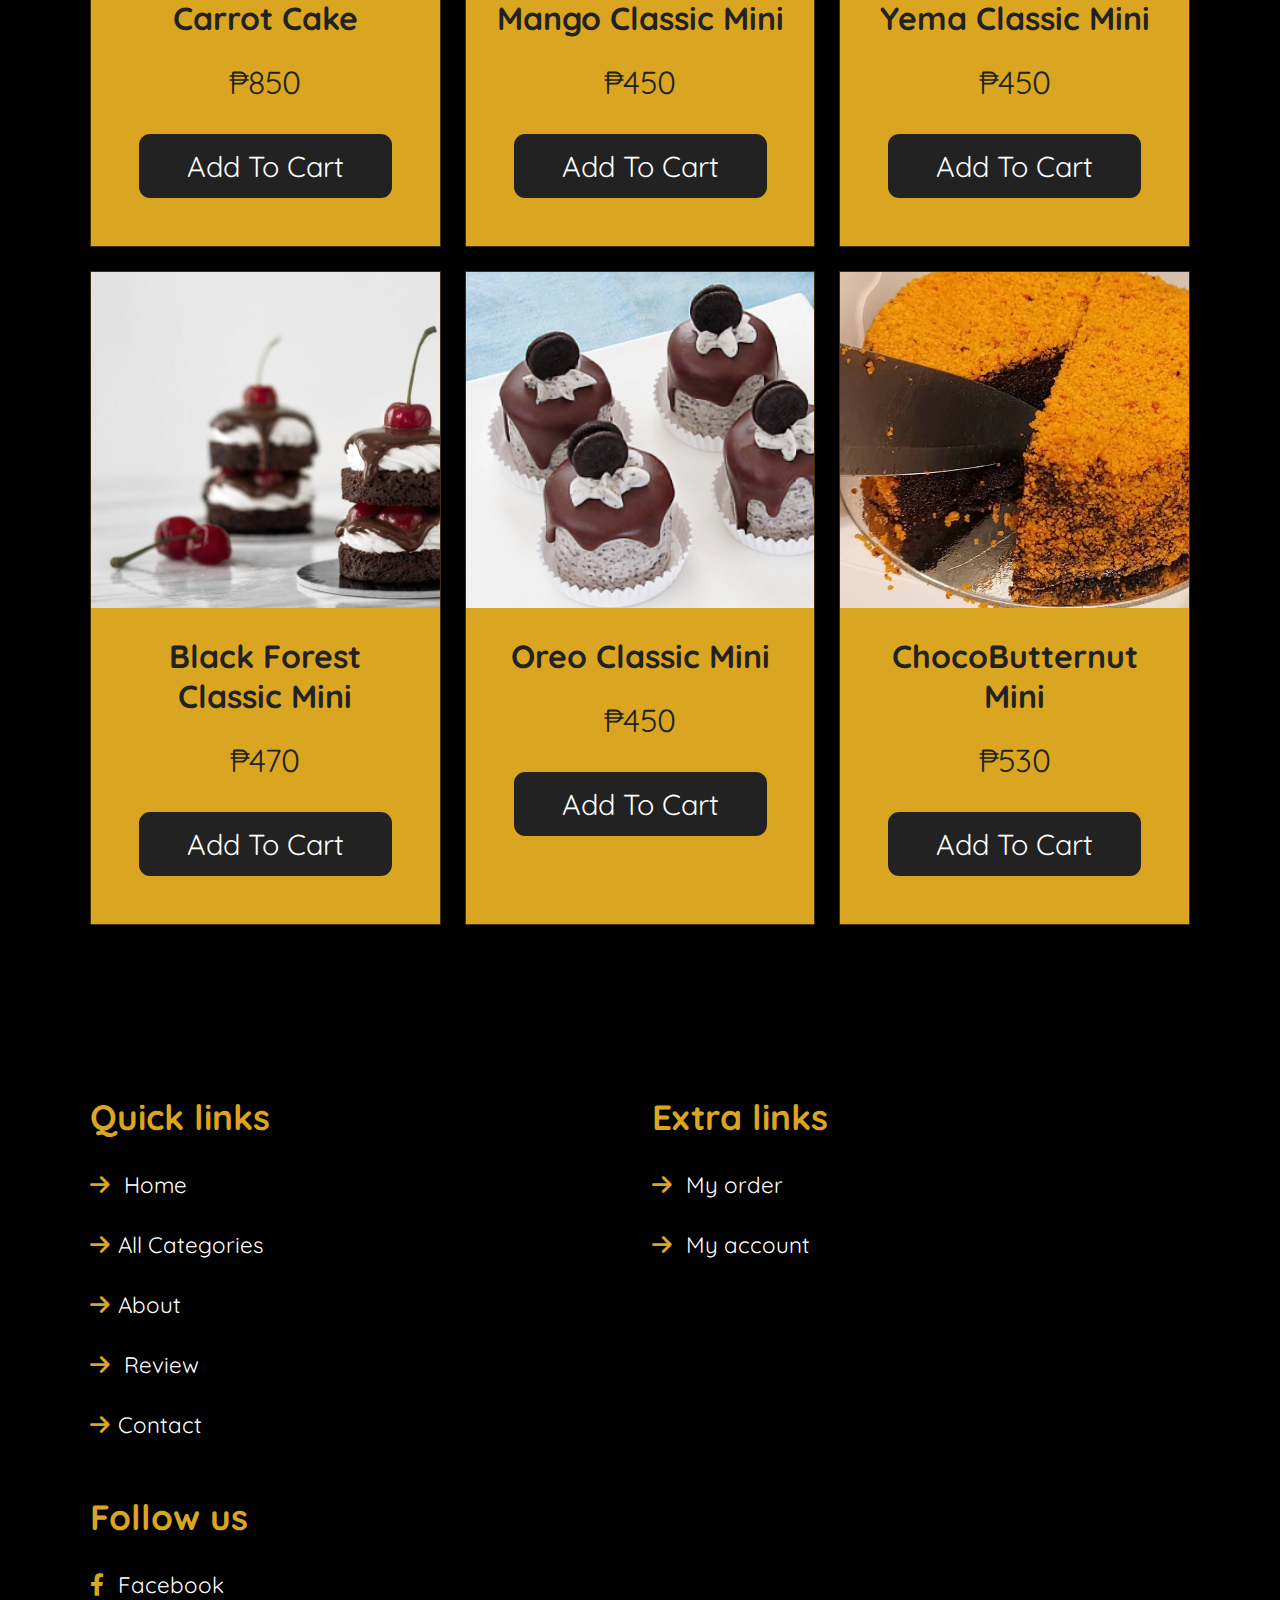
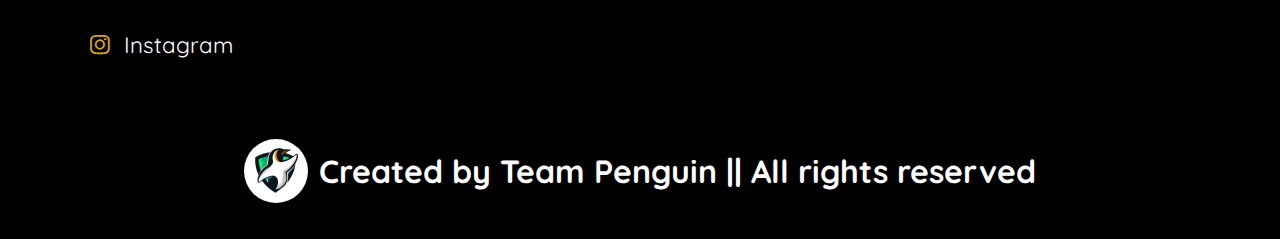
<file: Cakes_Categories.html>
<!DOCTYPE html>
<html lang="en">
<head>
	<meta charset="UTF-8">
	<meta http-equiv="X-UA-Compatible" content="IE-edge">
	<meta name="viewport" content="width=device-width, initial-scale=1.0">
	<link rel="icon" href="https://scontent-mnl1-1.xx.fbcdn.net/v/t39.30808-6/326513243_877010793537584_2123123290144721700_n.jpg?_nc_cat=105&ccb=1-7&_nc_sid=efb6e6&_nc_eui2=AeG6la27mpRNJAo4XWVkGR0ZGjCKHyzx50gaMIofLPHnSPQqJT8NoSxMp2SId-7wLfOUDxI-bCsC7b3PGN-Fzn6G&_nc_ohc=tpZkvEwcz7IAX8QbSLu&_nc_ht=scontent-mnl1-1.xx&oh=00_AfBCCDDq1F3LlKDIwCgWFjj8i5ODBR0w9_6_Xzn3oWC6sg&oe=65772FDE"
	type="image/x-icon">
	<title>Toby's Signature Cakes Category</title>
	
	<!-- swiper link -->
	<link rel="stylesheet" href="https://unpkg.com/swiper/swiper-bundle.min.css" />
	
	<!-- cdn icon link-->
	<link rel="stylesheet" href="https://cdnjs.cloudflare.com/ajax/libs/font-awesome/6.0.0-beta3/css/all.min.css">
	
	<!-- external css file -->
	<link rel="stylesheet" href="Cakes.css">
	
</head>
<body>
    
	<!-- header section start here -->
	<header class="header">
			<div class="logoContent">
			<a href="https://www.facebook.com/profile.php?id=100069699001574" class="logo circular--portrait"><img src="logo2.jpg" alt="shop logo"></a>
			<h1 class="logoName">Toby's Signature Cakes and Pastries </h1>
			</div>
			
            <nav class="navbar">
                <ul>
                        <li><a href="index.html" >Home</a></li>
                        <li><a href="#submenu">All Categories</a>
                            <ul id="submenu">
                                <li><a href="Cakes_Categories.html">Cakes</a></li>
                                <li><a href="Pastries.html">Pastries</a></li>
                            </ul>
                        </li>
                        <li><a href="about.html">About</a></li>
                        <li><a href="Cakes_Categories.html">Cakes</a></li>
                        <li><a href="review.html">Review</a></li>
                        <li><a href="contact.html">Contact</a></li>
                </ul>
            </nav>
	
	<div class="icon">
		<i href="#menu" class="fa fa-bars" id="menu-btn"></i>
		<i href="#search" class="fa fa-search" id="search-btn"></i>
		<a href="loginpage.html"><i class="fa fa-user icon" id="login-btn"></i></a>
		<i href="#cart" class="fa fa-shopping-cart" id="cart-btn"><span>0</span></i>
	</div>

    <div class="cartTab">
        <h1>Shopping Cart</h1>
        <div class="listCart">
            
        </div>
        <div class="button">
            <button class="close">CLOSE</button>
            <button class="checkOut"><a href="cart.html">Check Out</a></button>
        </div>
    </div>
	
	<div class="search">
		<input type="text" id="searchinput" placeholder="search... ">
        <button type="button" class="submit-btn" onclick="searchbar()">Search</button>
	</div>

    <script>
        function searchbar() {
          var search = document.getElementById('searchinput').value;
         
      
          if (search === 'cakes') {
            window.location.href = 'Cakes_Categories.html';
          }

          if (search === 'cake') {
            window.location.href = 'Cakes_Categories.html';
          }

          if (search === 'home') {
            window.location.href = 'index.html';
          }

          if (search === 'about') {
            window.location.href = 'about.html';
          }
           

          if (search === 'pastries') {
            window.location.href = 'Pastries.html';
          }

          if (search === 'pastries') {
            window.location.href = 'Pastries.html';
          }
        }
      </script>
	</header>
	<!-- header section end here -->
	
	<!-- category section start here -->
<div class="heading">
<h1 id="cakes">Our <span>Cakes</span></h1>
</div>

<section class="pastries">
	<h1 class="title">Signature Cakes</h1>
	
    <div class="listProduct">
       
    </div>
</section>

    <div id="myModal" class="modal">
        <span class="closebtn">&times;</span>
        <img class="modal-content" id="modalImg">
        <div id="caption"></div>
      </div>
	<!-- category section end here -->

    <div class="space"></div>


<section class="footer">
    <div class="box-container">
        <div class="box">
            <h3>Quick links</h3>
        <a href="index.html"> <i class="fas fa-arrow-right"></i> Home</a>
        <a href="#"> <i class="fas fa-arrow-right"></i>All Categories</a>
        <a href="about.html"> <i class="fas fa-arrow-right"></i>About</a>
        <a href="review.html"> <i class="fas fa-arrow-right"></i> Review</a>
        <a href="contact.html"> <i class="fas fa-arrow-right"></i>Contact</a>
        </div>

        <div class="box">
            <h3>Extra links</h3>
            <a href="cart.html"> <i class="fas fa-arrow-right"></i>  My order </a>
            <a href="loginpage.html"> <i class="fas fa-arrow-right"></i>  My account </a>
        </div>

        <div class="box">
            <h3>Follow us</h3>
            <a href="https://www.facebook.com/profile.php?id=100076223940532"> <i class="fab fa-facebook-f"></i> Facebook </a>
            <a href="https://www.instagram.com/cheftobz/"> <i class="fab fa-instagram"></i> Instagram </a>
        </div>
    </div>
</section>

<section class="credit">
    <div class="logoContent">
    <a href="#" class="logo circular--portrait"><img src="penguin.jpg" alt="team logo"></a>
    <h1>Created by Team Penguin || All rights reserved</h1></div></section>  

    <script src="index.js"></script>
    <script src="cakescart.js"></script>
    

</body>
</html>
</file>
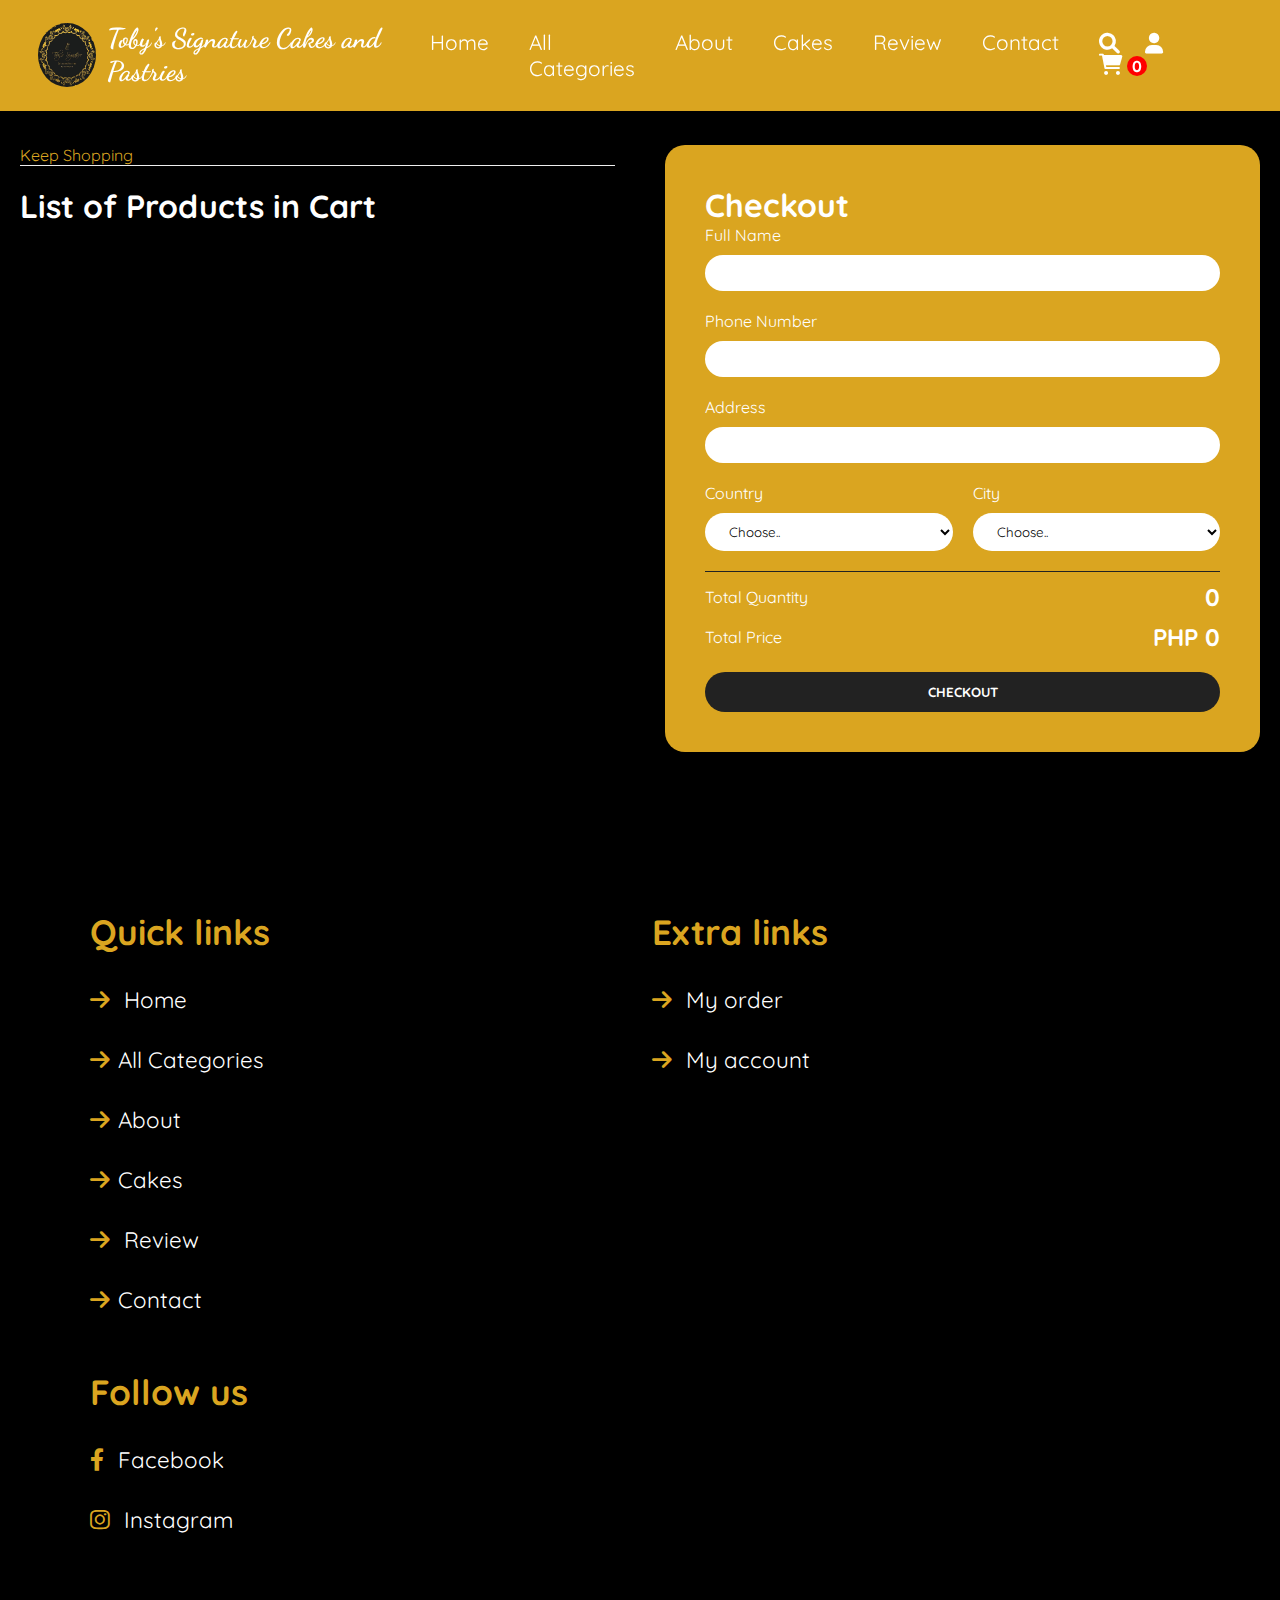
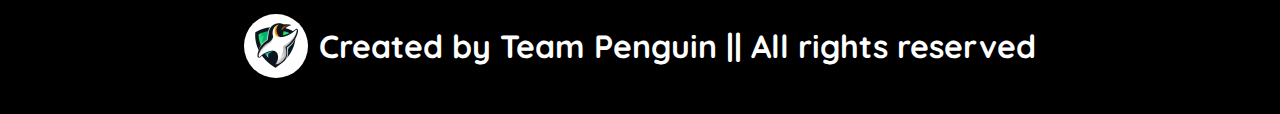
<file: cart.html>
<!DOCTYPE html>
<html lang="en">
<head>
	<meta charset="UTF-8">
	<meta http-equiv="X-UA-Compatible" content="IE-edge">
	<meta name="viewport" content="width=device-width, initial-scale=1.0">
	<link rel="icon" href="https://scontent-mnl1-1.xx.fbcdn.net/v/t39.30808-6/326513243_877010793537584_2123123290144721700_n.jpg?_nc_cat=105&ccb=1-7&_nc_sid=efb6e6&_nc_eui2=AeG6la27mpRNJAo4XWVkGR0ZGjCKHyzx50gaMIofLPHnSPQqJT8NoSxMp2SId-7wLfOUDxI-bCsC7b3PGN-Fzn6G&_nc_ohc=tpZkvEwcz7IAX8QbSLu&_nc_ht=scontent-mnl1-1.xx&oh=00_AfBCCDDq1F3LlKDIwCgWFjj8i5ODBR0w9_6_Xzn3oWC6sg&oe=65772FDE"
	type="image/x-icon">
	<title>Toby's Signature Cakes and Pastries</title>
	
	<!-- swiper link -->
	<link rel="stylesheet" href="https://unpkg.com/swiper/swiper-bundle.min.css" />
	
	<!-- cdn icon link-->
	<link rel="stylesheet" href="https://cdnjs.cloudflare.com/ajax/libs/font-awesome/6.0.0-beta3/css/all.min.css">
	
	<!-- external css file -->
	<link rel="stylesheet" href="style.css">
	
</head>
<body>
	<!-- header section start here -->
	<header class="header">
			<div class="logoContent">
			<a href="https://www.facebook.com/profile.php?id=100069699001574" class="logo circular--portrait"><img src="logo2.jpg" alt="shop logo"></a>
			<h1 class="logoName">Toby's Signature Cakes and Pastries </h1>
			</div>

	<nav class="navbar">
        <ul>
                <li><a href="index.html" >Home</a></li>
                <li><a href="#submenu">All Categories</a>
                    <ul id="submenu">
                        <li><a href="Cakes_Categories.html">Cakes</a></li>
                        <li><a href="Pastries.html">Pastries</a></li>
                    </ul>
                </li>
                <li><a href="about.html">About</a></li>
                <li><a href="Cakes_Categories.html">Cakes</a></li>
                <li><a href="review.html">Review</a></li>
                <li><a href="contact.html">Contact</a></li>
        </ul>
	</nav>
	
	<div class="icon">
		<i class="fa fa-bars" id="menu-btn"></i>
		<i class="fa fa-search" id="search-btn"></i>
		<a href="loginpage.html"><i class="fa fa-user icon" id="login-btn"></i></a>
		<i class="fa fa-shopping-cart" id="cart-btn"><span id="cart-count">0</span></i>
	</div>

    <div class="cartTab">
        <h1>Shopping Cart</h1>
        <div class="listCart">
            
        </div>
        <div class="button">
            <button class="close">CLOSE</button>
            <button class="checkOut"><a href="cart.html">Check Out</a></button>
        </div>
    </div>
	
	<div class="search">
		<input type="text" id="searchinput" placeholder="search... ">
        <button type="button" class="submit-btn" onclick="searchbar()">Search</button>
	</div>

    <script>
        function searchbar() {
          var search = document.getElementById('searchinput').value;
         
      
          if (search === 'cakes') {
            window.location.href = 'Cakes_Categories.html';
          }

          if (search === 'cake') {
            window.location.href = 'Cakes_Categories.html';
          }

          if (search === 'home') {
            window.location.href = 'index.html';
          }

          if (search === 'about') {
            window.location.href = 'about.html';
          }
           

          if (search === 'pastries') {
            window.location.href = 'Pastries.html';
          }

          if (search === 'pastries') {
            window.location.href = 'Pastries.html';
          }
        }
      </script>
	</header>

    <div class="container">
        <div class="checkoutLayout">
    
            
            <div class="returnCart">
                <a href="Cakes_Categories.html">Keep Shopping</a>
                <h1>List of Products in Cart</h1>
                <div class="list">
    
                    <div class="item">
                        <img src="uberound.jpg">
                        <div class="info">
                            <div class="name">Ube Round</div>
                            <div class="price">&#8369;700</div>
                        </div>
                        <div class="quantity">5</div>
                        <div class="returnPrice">&#8369;3,500</div>
                    </div>
    
                </div>
            </div>
    
    
            <div class="right">
                <h1>Checkout</h1>
                
                <form method="post" action="thank_you.php">
                <div class="form">
                    <div class="group">
                        <label for="name">Full Name</label>
                        <input type="text" name="name" id="name">
                    </div>
        
                    <div class="group">
                        <label for="phone">Phone Number</label>
                        <input type="text" name="phone" id="phone">
                    </div>
        
                    <div class="group">
                        <label for="address">Address</label>
                        <input type="text" name="address" id="address">
                    </div>
        
                    <div class="group">
                        <label for="country">Country</label>
                        <select name="country" id="country">
                            <option value="">Choose..</option>
                            <option value="">Philippines</option>
                        </select>
                    </div>
        
                    <div class="group">
                        <label for="city">City</label>
                        <select name="city" id="city">
                            <option value="">Choose..</option>
                            <option value="">Dumaguete</option>
                            <option value="">Bacong</option>
                            <option value="">Dauin</option>
                            <option value="">Sibulan</option>
                        </select>
                    </div>
                </div>
                <div class="return">
                    <div class="row">
                        <div>Total Quantity</div>
                        <div class="totalQuantity">70</div>
                    </div>
                    <div class="row">
                        <div>Total Price</div>
                        <div class="totalPrice">&#8369;900</div>
                    </div>
                </div>
                <button type="submit" class="buttonCheckout">CHECKOUT</button>
                <input type="hidden" name="totalQuantity" id="totalQuantity" value="">
                <input type="hidden" name="totalPrice" id="totalPrice" value="">
                </form>
                </div>
        </div>
    </div>



    <div class="space"></div>

    <!-- footer section start here -->

<section class="footer">
<div class="box-container">
    <div class="box">
        <h3>Quick links</h3>
    <a href="index.html"> <i class="fas fa-arrow-right"></i> Home</a>
    <a href="#"> <i class="fas fa-arrow-right"></i>All Categories</a>
    <a href="about.html"> <i class="fas fa-arrow-right"></i>About</a>
    <a href="Cakes_Categories.html"> <i class="fas fa-arrow-right"></i>Cakes</a>
    <a href="review.html"> <i class="fas fa-arrow-right"></i> Review</a>
    <a href="contact.html"> <i class="fas fa-arrow-right"></i>Contact</a>
    </div>

    <div class="box">
        <h3>Extra links</h3>
        <a href="#"> <i class="fas fa-arrow-right"></i>  My order </a>
        <a href="loginpage.html"> <i class="fas fa-arrow-right"></i>  My account </a>
    </div>

    <div class="box">
        <h3>Follow us</h3>
        <a href="https://www.facebook.com/profile.php?id=100076223940532"> <i class="fab fa-facebook-f"></i> Facebook </a>
        <a href="https://www.instagram.com/cheftobz/"> <i class="fab fa-instagram"></i> Instagram </a>
    </div>
</div>
</section>
<!-- footer section end here -->

<section class="credit">
<div class="logoContent">
<a href="#" class="logo circular--portrait"><img src="penguin.jpg" alt="team logo"></a>
<h1>Created by Team Penguin || All rights reserved</h1></div></section>

<script src="index.js"></script>
<script src="cart.js"></script>
<script>
    // Retrieve total quantity and total price from cookies
    let totalQuantity = 0;
    let totalPrice = 0;

    const cookieValue = document.cookie
        .split('; ')
        .find(row => row.startsWith('totalQuantity='));
    
    if (cookieValue) {
        totalQuantity = parseInt(cookieValue.split('=')[1], 10);
    }

    const priceCookieValue = document.cookie
        .split('; ')
        .find(row => row.startsWith('totalPrice='));
    
    if (priceCookieValue) {
        totalPrice = parseFloat(priceCookieValue.split('=')[1]);
    }

    // Set the values of the hidden fields
    document.getElementById('totalQuantity').value = totalQuantity;
    document.getElementById('totalPrice').value = totalPrice;
</script>

</body>
</html>
</file>
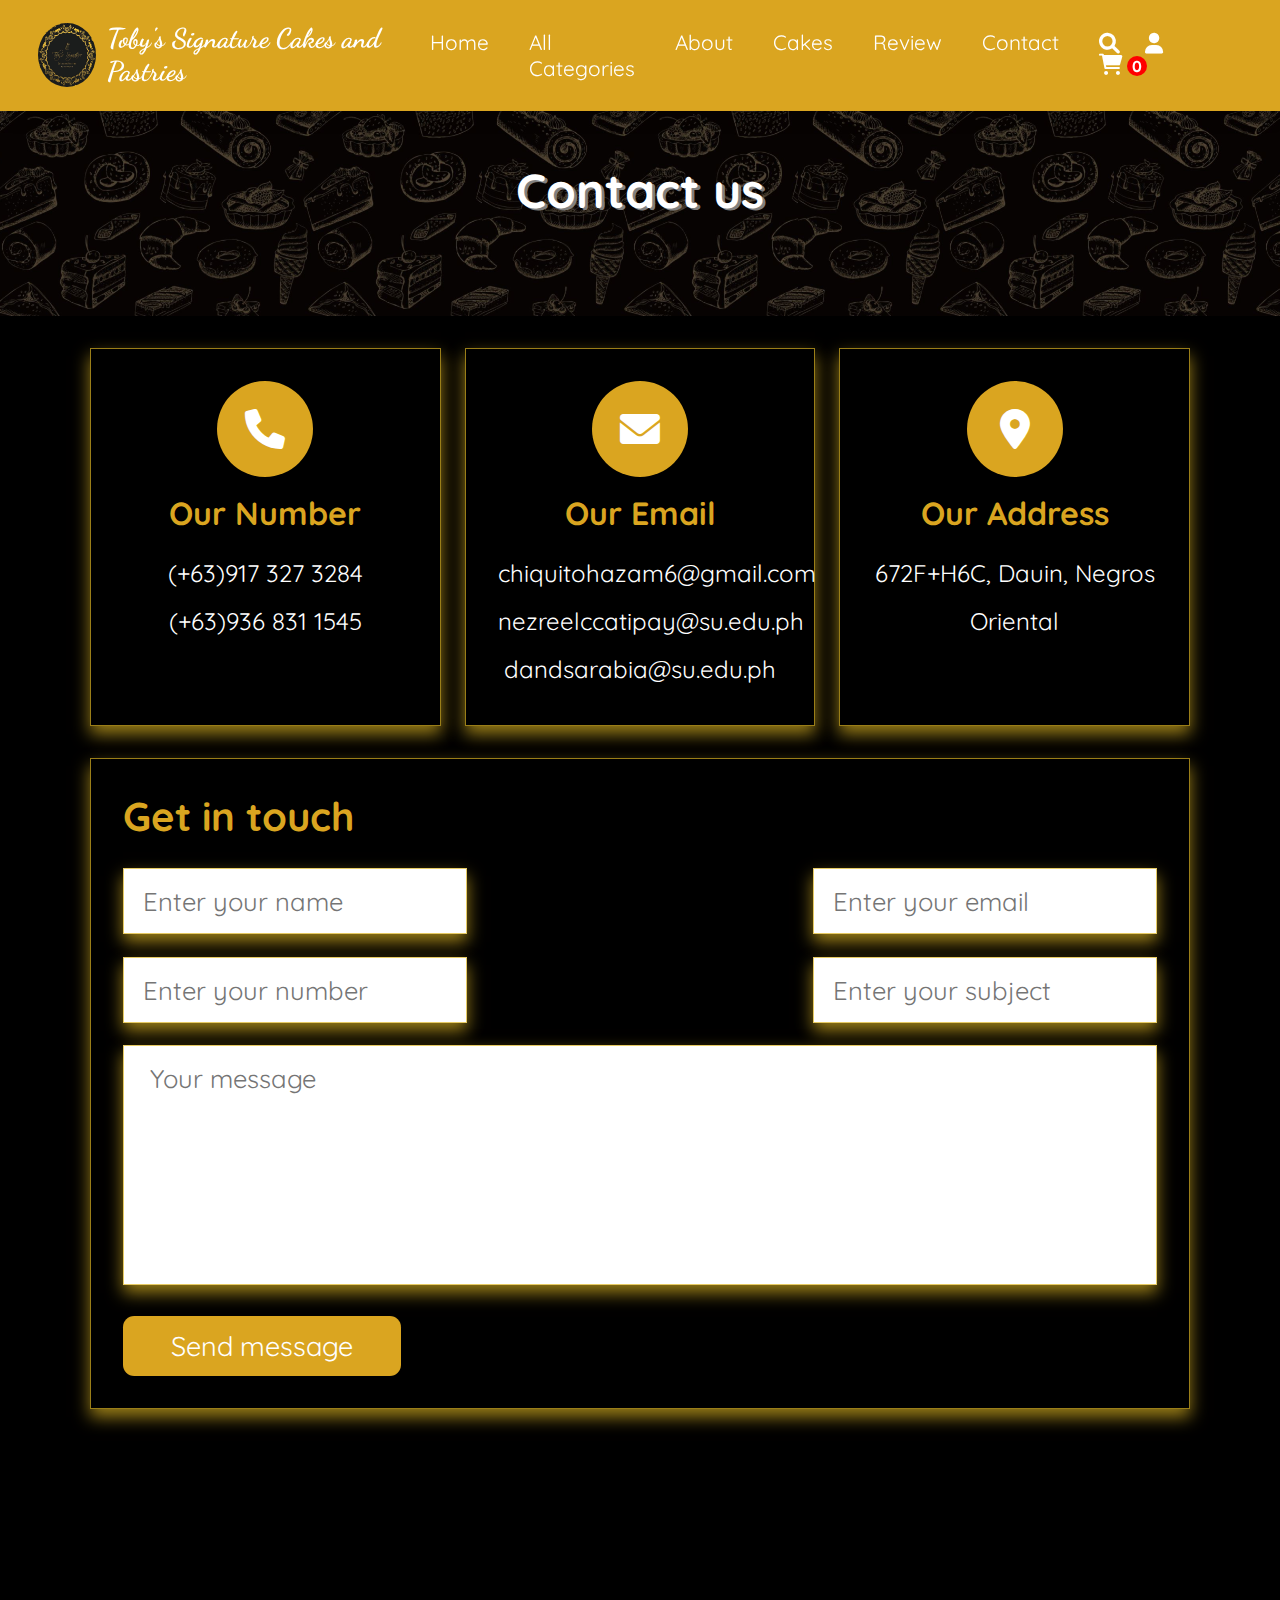
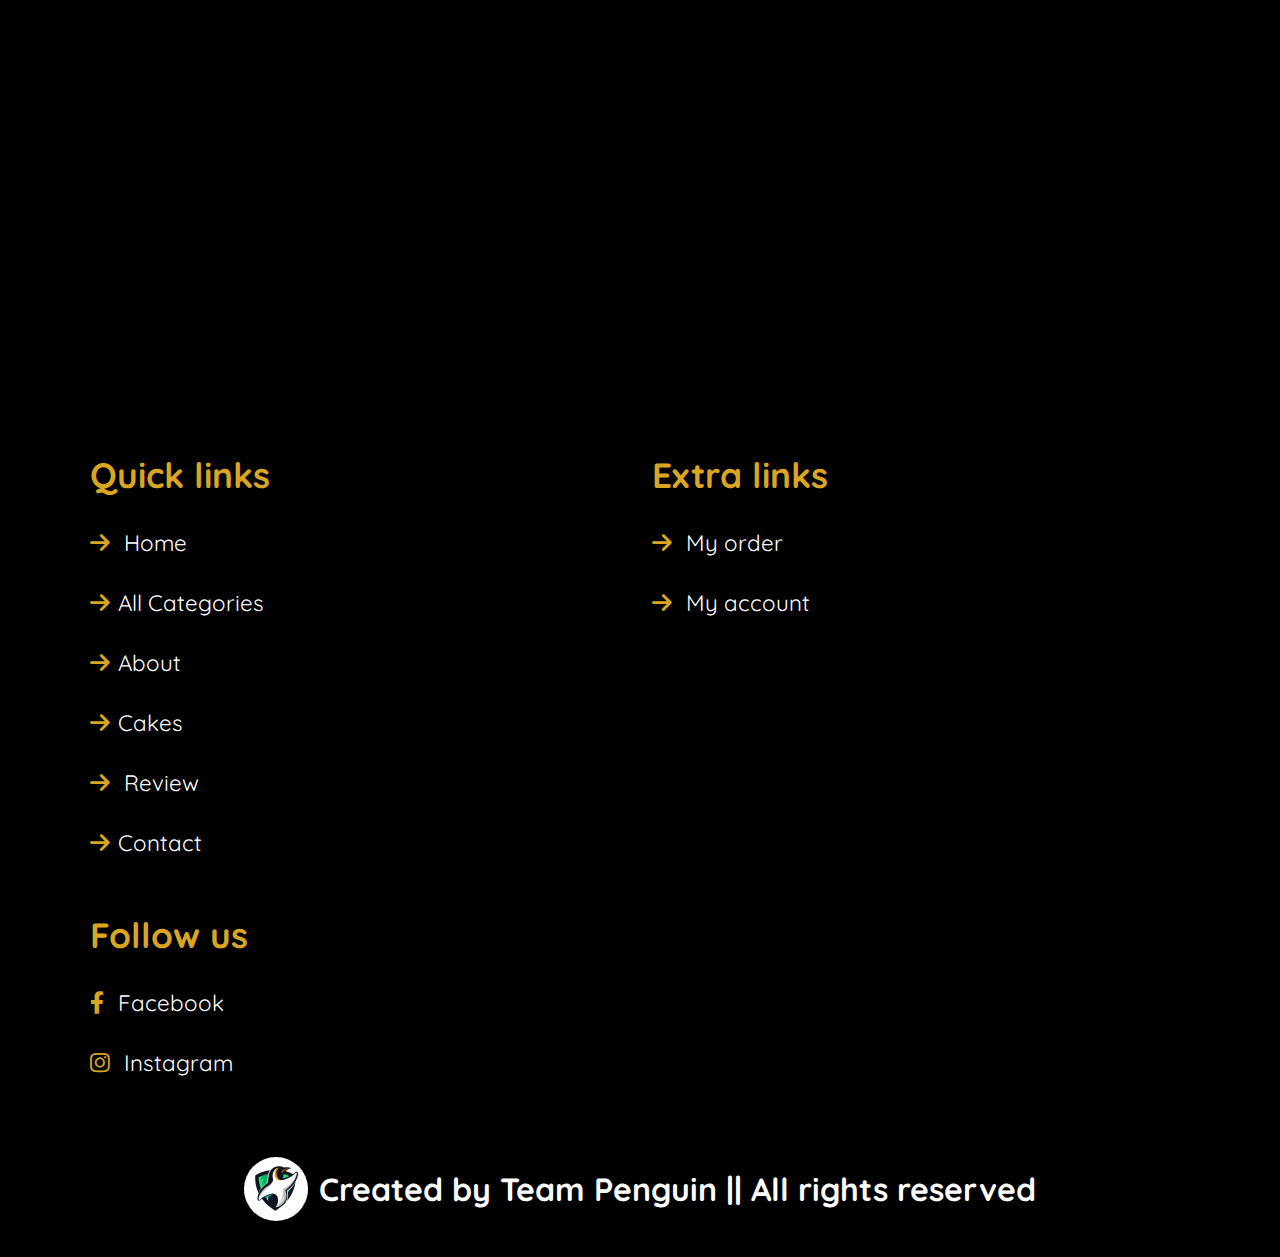
<file: contact.html>
<!DOCTYPE html>
<html lang="en">
<head>
	<meta charset="UTF-8">
	<meta http-equiv="X-UA-Compatible" content="IE-edge">
	<meta name="viewport" content="width=device-width, initial-scale=1.0">
	<link rel="icon" href="https://scontent-mnl1-1.xx.fbcdn.net/v/t39.30808-6/326513243_877010793537584_2123123290144721700_n.jpg?_nc_cat=105&ccb=1-7&_nc_sid=efb6e6&_nc_eui2=AeG6la27mpRNJAo4XWVkGR0ZGjCKHyzx50gaMIofLPHnSPQqJT8NoSxMp2SId-7wLfOUDxI-bCsC7b3PGN-Fzn6G&_nc_ohc=tpZkvEwcz7IAX8QbSLu&_nc_ht=scontent-mnl1-1.xx&oh=00_AfBCCDDq1F3LlKDIwCgWFjj8i5ODBR0w9_6_Xzn3oWC6sg&oe=65772FDE"
	type="image/x-icon">
	<title>Toby's Signature Cakes and Pastries</title>
	
	<!-- swiper link -->
	<link rel="stylesheet" href="https://unpkg.com/swiper/swiper-bundle.min.css" />
	
	<!-- cdn icon link-->
	<link rel="stylesheet" href="https://cdnjs.cloudflare.com/ajax/libs/font-awesome/6.0.0-beta3/css/all.min.css">
	
	<!-- external css file -->
	<link rel="stylesheet" href="contact.css">
	
</head>
<body>
	<!-- header section start here -->
	<header class="header">
			<div class="logoContent">
			<a href="https://www.facebook.com/profile.php?id=100069699001574" class="logo circular--portrait"><img src="logo2.jpg" alt="shop logo"></a>
			<h1 class="logoName">Toby's Signature Cakes and Pastries </h1>
			</div>
			
            <nav class="navbar">
                <ul>
                        <li><a href="index.html" >Home</a></li>
                        <li><a href="#submenu">All Categories</a>
                            <ul id="submenu">
                                <li><a href="Cakes_Categories.html">Cakes</a></li>
                                <li><a href="Pastries.html">Pastries</a></li>
                            </ul>
                        </li>
                        <li><a href="about.html">About</a></li>
                        <li><a href="Cakes_Categories.html">Cakes</a></li>
                        <li><a href="review.html">Review</a></li>
                        <li><a href="contact.html">Contact</a></li>
                </ul>
            </nav>
	
	<div class="icon">
		<i class="fa fa-bars" id="menu-btn"></i>
		<i class="fa fa-search" id="search-btn"></i>
		<a href="loginpage.html"><i class="fa fa-user icon" id="login-btn"></i></a>
		<i class="fa fa-shopping-cart" id="cart-btn"><span>0</span></i>
	</div>
	
	<div class="search">
		<input type="text" id="searchinput" placeholder="search... ">
        <button type="button" class="submit-btn" onclick="searchbar()">Search</button>
	</div>

    <script>
        function searchbar() {
          var search = document.getElementById('searchinput').value;
         
      
          if (search === 'cakes') {
            window.location.href = 'Cakes_Categories.html';
          }

          if (search === 'cake') {
            window.location.href = 'Cakes_Categories.html';
          }

          if (search === 'home') {
            window.location.href = 'index.html';
          }

          if (search === 'about') {
            window.location.href = 'about.html';
          }
           

          if (search === 'pastries') {
            window.location.href = 'Pastries.html';
          }

          if (search === 'pastries') {
            window.location.href = 'Pastries.html';
          }
        }
      </script>
	</header>

	<div class="heading">
        <h1>Contact us</h1>
    </div>
    
    <section class="contact">
        <div class="icons-container">
    
            <div class="icons">
                <i class="fas fa-phone"></i>
                <h3>Our Number</h3>
                <p>(+63)917 327 3284</p>
                <p>(+63)936 831 1545</p>
            </div>
    
            <div class="icons">
                <i class="fas fa-envelope"></i>
                <h3>Our Email</h3>
                <p>chiquitohazam6@gmail.com</p>
                <p>nezreelccatipay@su.edu.ph</p>
                <p>dandsarabia@su.edu.ph</p>
            </div>
    
            <div class="icons">
                <i class="fas fa-map-marker-alt"></i>
                <h3>Our Address</h3>
                <p>672F+H6C, Dauin, Negros Oriental</p>
            </div>
    
        </div>
    
         <div class="row">
             <form action="send_message.php" method="post">
                 <h3>Get in touch</h3>
                 <div class="inputBox">
                 <input type="text" placeholder="Enter your name" class="box">
                 <input type="text" placeholder="Enter your email" class="box">
                </div>
                <div class="inputBox">
                    <input type="number" placeholder="Enter your number" class="box">
                    <input type="text" placeholder="Enter your subject" class="box">
                   </div>
                   <textarea placeholder=" Your message" cols="30" rows="10"></textarea>
                   <input type="submit" value="Send message" class="btn">
             </form>
             <iframe class="map" src="https://www.google.com/maps/embed?pb=!1m18!1m12!1m3!1d3938.478176004579!2d123.27043787538626!3d9.201453086264905!2m3!1f0!2f0!3f0!3m2!1i1024!2i768!4f13.1!3m3!1m2!1s0x33ab436ea6d28127%3A0x623a35dd389c68aa!2sToby&#39;s%20Signature%20Cakes%20and%20Pastries!5e0!3m2!1sen!2sph!4v1696825308669!5m2!1sen!2sph" 
             width="600" height="450" style="border:0;" allowfullscreen="" loading="lazy"></iframe>
         </div>
    
    </section>
    
    <div class="space"></div>
    
    
    <section class="footer">
        <div class="box-container">
            <div class="box">
                <h3>Quick links</h3>
            <a href="index.html"> <i class="fas fa-arrow-right"></i> Home</a>
            <a href="#"> <i class="fas fa-arrow-right"></i>All Categories</a>
            <a href="about.html"> <i class="fas fa-arrow-right"></i>About</a>
            <a href="Cakes_Categories.html"> <i class="fas fa-arrow-right"></i>Cakes</a>
            <a href="review.html"> <i class="fas fa-arrow-right"></i> Review</a>
            <a href="#contact"> <i class="fas fa-arrow-right"></i>Contact</a>
            </div>
    
            <div class="box">
                <h3>Extra links</h3>
                <a href="cart.html"> <i class="fas fa-arrow-right"></i>  My order </a>
                <a href="loginpage.html"> <i class="fas fa-arrow-right"></i>  My account </a>
            </div>
    
            <div class="box">
                <h3>Follow us</h3>
                <a href="https://www.facebook.com/profile.php?id=100076223940532"> <i class="fab fa-facebook-f"></i> Facebook </a>
                <a href="https://www.instagram.com/cheftobz/"> <i class="fab fa-instagram"></i> Instagram </a>
            </div>
        </div>
    </section>
    
    <section class="credit">
        <div class="logoContent">
        <a href="#" class="logo circular--portrait"><img src="penguin.jpg" alt="team logo"></a>
        <h1>Created by Team Penguin || All rights reserved</h1></div></section>
            
<script src="index.js"></script>
        
    </body>
    </html>
</file>
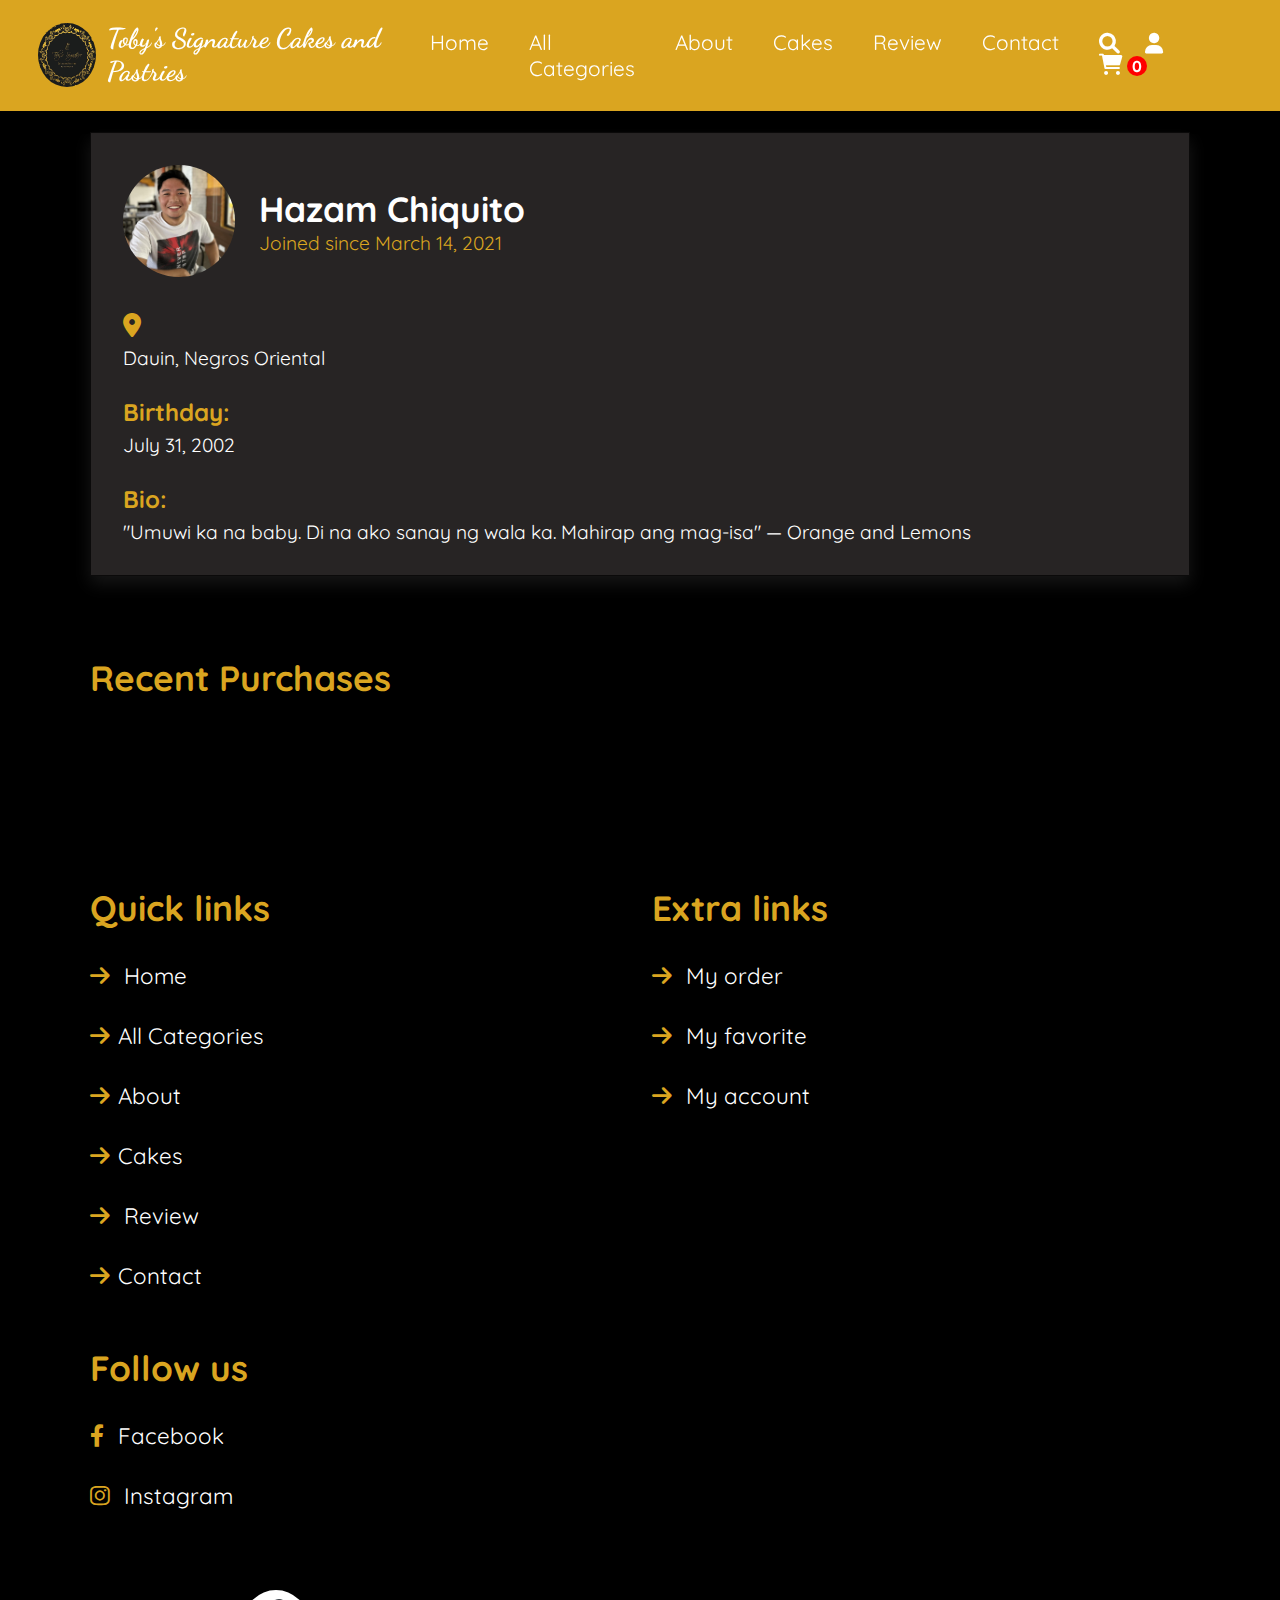
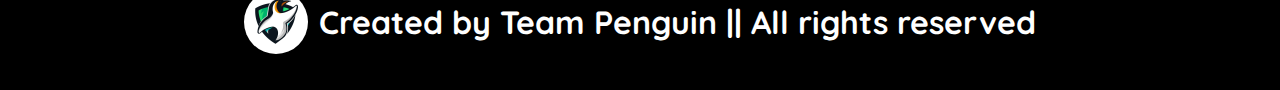
<file: hazamchiquito.html>
<!DOCTYPE html>
<html lang="en">
<head>
	<meta charset="UTF-8">
	<meta http-equiv="X-UA-Compatible" content="IE-edge">
	<meta name="viewport" content="width=device-width, initial-scale=1.0">
	<link rel="icon" href="https://scontent.fceb2-2.fna.fbcdn.net/v/t39.30808-6/326513243_877010793537584_2123123290144721700_n.jpg?_nc_cat=105&ccb=1-7&_nc_sid=a2f6c7&_nc_eui2=AeG6la27mpRNJAo4XWVkGR0ZGjCKHyzx50gaMIofLPHnSPQqJT8NoSxMp2SId-7wLfOUDxI-bCsC7b3PGN-Fzn6G&_nc_ohc=4Hz0hZEGtS0AX8R58-9&_nc_ht=scontent.fceb2-2.fna&oh=00_AfAdm4hHxuZNeOCoImgoBZ_tttVjjuf1K-0rVL8ge-aSZA&oe=65202CDE"
	type="image/x-icon">
	<title>Toby's Signature Cakes and Pastries</title>
	
	<!-- swiper link -->
	<link rel="stylesheet" href="https://unpkg.com/swiper/swiper-bundle.min.css" />
	
	<!-- cdn icon link-->
	<link rel="stylesheet" href="https://cdnjs.cloudflare.com/ajax/libs/font-awesome/6.0.0-beta3/css/all.min.css">
	
	<!-- external css file -->
	<link rel="stylesheet" href="accounts.css">
	
</head>
<body>
	<!-- header section start here -->
	<header class="header">
			<div class="logoContent">
			<a href="https://www.facebook.com/profile.php?id=100069699001574" class="logo circular--portrait"><img src="logo2.jpg" alt="shop logo"></a>
			<h1 class="logoName">Toby's Signature Cakes and Pastries </h1>
			</div>
			
            <nav class="navbar">
                <ul>
                        <li><a href="index.html" >Home</a></li>
                        <li><a href="#submenu">All Categories</a>
                            <ul id="submenu">
                                <li><a href="Cakes_Categories.html">Cakes</a></li>
                                <li><a href="Pastries.html">Pastries</a></li>
                            </ul>
                        </li>
                        <li><a href="about.html">About</a></li>
                        <li><a href="Cakes_Categories.html">Cakes</a></li>
                        <li><a href="review.html">Review</a></li>
                        <li><a href="contact.html">Contact</a></li>
                </ul>
            </nav>
	
	<div class="icon">
		<i class="fa fa-bars" id="menu-btn"></i>
		<i class="fa fa-search" id="search-btn"></i>
		<a href="hazamchiquito.html"><i class="fa fa-user icon" id="login-btn"></i></a>
		<i class="fa fa-shopping-cart" id="cart-btn"><span>0</span></i>
	</div>
	
	<div class="search">
		<input type="text" id="searchinput" placeholder="search... ">
        <button type="button" class="submit-btn" onclick="searchbar()">Search</button>
	</div>

    <script>
        function searchbar() {
          var search = document.getElementById('searchinput').value;
         
      
          if (search === 'cakes') {
            window.location.href = 'Cakes_Categories.html';
          }

          if (search === 'cake') {
            window.location.href = 'Cakes_Categories.html';
          }

          if (search === 'home') {
            window.location.href = 'index.html';
          }

          if (search === 'about') {
            window.location.href = 'about.html';
          }
           

          if (search === 'pastries') {
            window.location.href = 'Pastries.html';
          }

          if (search === 'pastries') {
            window.location.href = 'Pastries.html';
          }
        }
      </script>
	</header>
        <!-- header section end here -->
        <br><br><br><br><br>
        <section class="review">
            
            <div class="box">
            <div class="user">
                <img decoding="async" src="review3.jpg" alt="">
                <div class="info">
                    <h3>Hazam Chiquito</h3>
                    <span>Joined since March 14, 2021</span>
                </div>
            </div>
            <i class="fas fa-map-marker-alt"></i>
            <p>Dauin, Negros Oriental</p>

            <br>

            <h2>Birthday:</h2>
            <p>July 31, 2002</p>

            <br>

            <h2>Bio:</h2>
            <p>"Umuwi ka na baby. Di na ako sanay ng wala ka. Mahirap ang mag-isa" — Orange and Lemons </p>
            
        </div>
</section>


<section class="footer">
    <div class="box-container">
        <div class="box">
            <h3>Recent Purchases</h3>
        </div>
    </div>
</section>




    <div class="space"></div>

        <!-- footer section start here -->

<section class="footer">
    <div class="box-container">
        <div class="box">
            <h3>Quick links</h3>
        <a href="index.html"> <i class="fas fa-arrow-right"></i> Home</a>
        <a href="#"> <i class="fas fa-arrow-right"></i>All Categories</a>
        <a href="about.html"> <i class="fas fa-arrow-right"></i>About</a>
        <a href="Cakes_Categories.html"> <i class="fas fa-arrow-right"></i>Cakes</a>
        <a href="review.html"> <i class="fas fa-arrow-right"></i> Review</a>
        <a href="contact.html"> <i class="fas fa-arrow-right"></i>Contact</a>
        </div>

        <div class="box">
            <h3>Extra links</h3>
            <a href="cart.html"> <i class="fas fa-arrow-right"></i>  My order </a>
            <a href="#"> <i class="fas fa-arrow-right"></i>  My favorite </a>
            <a href="#"> <i class="fas fa-arrow-right"></i>  My account </a>
        </div>

        <div class="box">
            <h3>Follow us</h3>
            <a href="https://www.facebook.com/profile.php?id=100076223940532"> <i class="fab fa-facebook-f"></i> Facebook </a>
            <a href="https://www.instagram.com/cheftobz/"> <i class="fab fa-instagram"></i> Instagram </a>
        </div>
    </div>
</section>
	<!-- footer section end here -->

<section class="credit">
    <div class="logoContent">
    <a href="#" class="logo circular--portrait"><img src="penguin.jpg" alt="team logo"></a>
    <h1>Created by Team Penguin || All rights reserved</h1></div></section>
	
    <script>
        let navbar = document.querySelector('.navbar'); //navbar

document.querySelector('#menu-btn').onclick = () => {
    navbar.classList.toggle('active');
}

let search = document.querySelector('.search'); //search

document.querySelector('#search-btn').onclick=() =>{
    search.classList.toggle('active');
}

var x = document.getElementById("login");
        var y = document.getElementById("register");
        var z = document.getElementById("btn");

        function register(){
            x.style.left = "-400px";
            y.style.left = "50px";
            z.style.left = "110px";
        }
        function login(){
            x.style.left = "50px";
            y.style.left = "450px";
            z.style.left = "0";
        }
    </script>

</body>

</html>
</file>
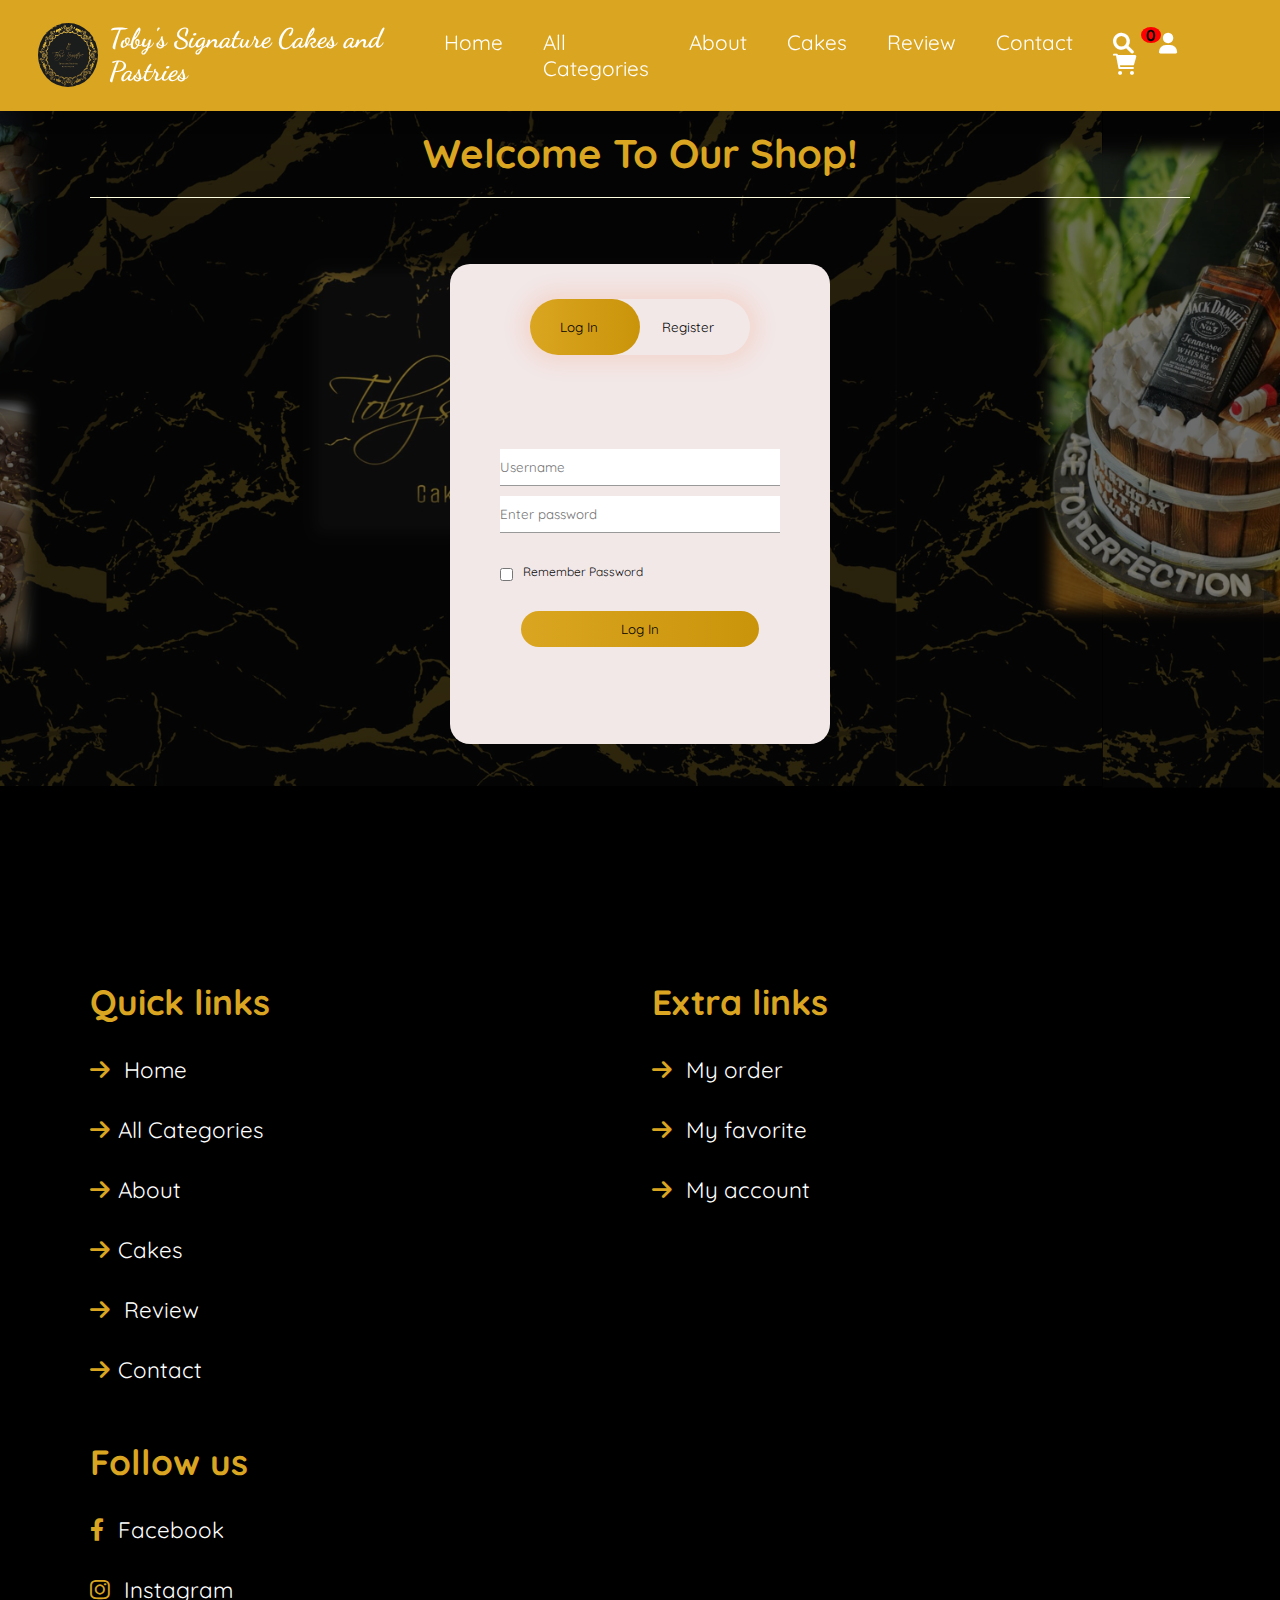
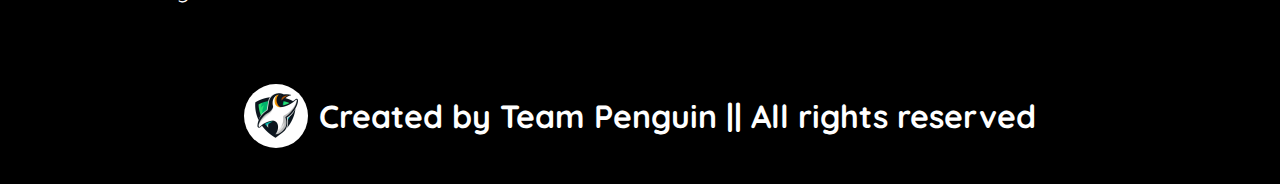
<file: loginpage.html>
<!DOCTYPE html>
<html lang="en">
<head>
	<meta charset="UTF-8">
	<meta http-equiv="X-UA-Compatible" content="IE-edge">
	<meta name="viewport" content="width=device-width, initial-scale=1.0">
	<link rel="icon" href="https://scontent-mnl1-1.xx.fbcdn.net/v/t39.30808-6/326513243_877010793537584_2123123290144721700_n.jpg?_nc_cat=105&ccb=1-7&_nc_sid=efb6e6&_nc_eui2=AeG6la27mpRNJAo4XWVkGR0ZGjCKHyzx50gaMIofLPHnSPQqJT8NoSxMp2SId-7wLfOUDxI-bCsC7b3PGN-Fzn6G&_nc_ohc=tpZkvEwcz7IAX8QbSLu&_nc_ht=scontent-mnl1-1.xx&oh=00_AfBCCDDq1F3LlKDIwCgWFjj8i5ODBR0w9_6_Xzn3oWC6sg&oe=65772FDE"
	type="image/x-icon">
	<title>Toby's Signature Cakes and Pastries</title>
	
	<!-- swiper link -->
	<link rel="stylesheet" href="https://unpkg.com/swiper/swiper-bundle.min.css" />
	
	<!-- cdn icon link-->
	<link rel="stylesheet" href="https://cdnjs.cloudflare.com/ajax/libs/font-awesome/6.0.0-beta3/css/all.min.css">
	
	<!-- external css file -->
	<link rel="stylesheet" href="loginpage.css">
	
</head>
<body>
	<!-- header section start here -->
	<header class="header">
			<div class="logoContent">
			<a href="https://www.facebook.com/profile.php?id=100069699001574" class="logo circular--portrait"><img src="logo2.jpg" alt="shop logo"></a>
			<h1 class="logoName">Toby's Signature Cakes and Pastries </h1>
			</div>
			
            <nav class="navbar">
                <ul>
                        <li><a href="index.html" >Home</a></li>
                        <li><a href="#submenu">All Categories</a>
                            <ul id="submenu">
                                <li><a href="Cakes_Categories.html">Cakes</a></li>
                                <li><a href="Pastries.html">Pastries</a></li>
                            </ul>
                        </li>
                        <li><a href="about.html">About</a></li>
                        <li><a href="Cakes_Categories.html">Cakes</a></li>
                        <li><a href="review.html">Review</a></li>
                        <li><a href="contact.html">Contact</a></li>
                </ul>
            </nav>
	
	<div class="icon">
		<i class="fa fa-bars" id="menu-btn"></i>
		<i class="fa fa-search" id="search-btn"></i>
		<a href="loginpage.html"><i class="fa fa-user icon" id="login-btn"></i></a>
		<i class="fa fa-shopping-cart" id="cart-btn"><span>0</span></i>
	</div>
	
	<div class="search">
		<input type="text" id="searchinput" placeholder="search... ">
        <button type="button" class="submit-btn" onclick="searchbar()">Search</button>
	</div>

    <script>
        function searchbar() {
          var search = document.getElementById('searchinput').value;
         
      
          if (search === 'cakes') {
            window.location.href = 'Cakes_Categories.html';
          }

          if (search === 'cake') {
            window.location.href = 'Cakes_Categories.html';
          }

          if (search === 'home') {
            window.location.href = 'index.html';
          }

          if (search === 'about') {
            window.location.href = 'about.html';
          }
           

          if (search === 'pastries') {
            window.location.href = 'Pastries.html';
          }

          if (search === 'pastries') {
            window.location.href = 'Pastries.html';
          }
        }
      </script>
	</header>
        <!-- header section end here -->
<div class="hero">
<section class="category">
    <h1 class="title">Welcome To Our Shop!</h1>

    <div class="form-box">
        <div class="button-box">
            <div id="btn"></div>
            <button type="button" class="toggle-btn" onclick="login()">Log In</button>
            <button type="button" class="toggle-btn" onclick="register()">Register</button>
        </div>
        <form id="login" class="input-group">
            <input type="text" class="input-field" id="username" placeholder="Username">
            <input type="password" class="input-field" id="password" placeholder="Enter password">
            <input type="checkbox" class="check-box"><span>Remember Password</span>
            <button type="button" class="submit-btn" onclick="checkLogin()">Log In</button>

            
        </form>

        <div id="error"></div>

        <form id="register" class="input-group">
            <input type="text" class="input-field" placeholder="Username" required>
            <input type="email" class="input-field" placeholder="Email ID" required>
            <input type="text" class="input-field" placeholder="Enter password" required>
            <input type="checkbox" class="check-box"><span>I agree to the Terms & Conditions</span>
            <button type="submit" class="submit-btn">Register</button>
        </form>
    </div>
</div>

<!-- script to be able to login to existing accounts -->
<script>
    function checkLogin() {
      var username = document.getElementById('username').value;
      var password = document.getElementById('password').value;
  
      if (username === 'dansarabia' && password === 'dandj2004') {
        window.location.href = 'dansarabia.html';
      }
        if (username === 'hazamchiquito' && password === 'hazamgwapo') {
        window.location.href = 'hazamchiquito.html';
        }

        if (username === 'nezreelcatipay' && password === 'nezreelgwapo') {
        window.location.href = 'nezreelcatipay.html';
        
      } else {
        document.getElementById('error').innerHTML = '<font color=red>  Invalid username or password.';
        return;
      }
    }
  </script> 


</section>

    <div class="space"></div>

        <!-- footer section start here -->

<section class="footer">
    <div class="box-container">
        <div class="box">
            <h3>Quick links</h3>
        <a href="index.html"> <i class="fas fa-arrow-right"></i> Home</a>
        <a href="#"> <i class="fas fa-arrow-right"></i>All Categories</a>
        <a href="about.html"> <i class="fas fa-arrow-right"></i>About</a>
        <a href="Cakes_Categories.html"> <i class="fas fa-arrow-right"></i>Cakes</a>
        <a href="review.html"> <i class="fas fa-arrow-right"></i> Review</a>
        <a href="contact.html"> <i class="fas fa-arrow-right"></i>Contact</a>
        </div>

        <div class="box">
            <h3>Extra links</h3>
            <a href="cart.html"> <i class="fas fa-arrow-right"></i>  My order </a>
            <a href="#"> <i class="fas fa-arrow-right"></i>  My favorite </a>
            <a href="#"> <i class="fas fa-arrow-right"></i>  My account </a>
        </div>

        <div class="box">
            <h3>Follow us</h3>
            <a href="https://www.facebook.com/profile.php?id=100076223940532"> <i class="fab fa-facebook-f"></i> Facebook </a>
            <a href="https://www.instagram.com/cheftobz/"> <i class="fab fa-instagram"></i> Instagram </a>
        </div>
    </div>
</section>
	<!-- footer section end here -->

<section class="credit">
    <div class="logoContent">
    <a href="#" class="logo circular--portrait"><img src="penguin.jpg" alt="team logo"></a>
    <h1>Created by Team Penguin || All rights reserved</h1></div></section>
	
    <script>
        let navbar = document.querySelector('.navbar'); //navbar

document.querySelector('#menu-btn').onclick = () => {
    navbar.classList.toggle('active');
}

let search = document.querySelector('.search'); //search

document.querySelector('#search-btn').onclick=() =>{
    search.classList.toggle('active');
}

var x = document.getElementById("login");
        var y = document.getElementById("register");
        var z = document.getElementById("btn");

        function register(){
            x.style.left = "-400px";
            y.style.left = "50px";
            z.style.left = "110px";
        }
        function login(){
            x.style.left = "50px";
            y.style.left = "450px";
            z.style.left = "0";
        }
    </script>

</body>

</html>
</file>
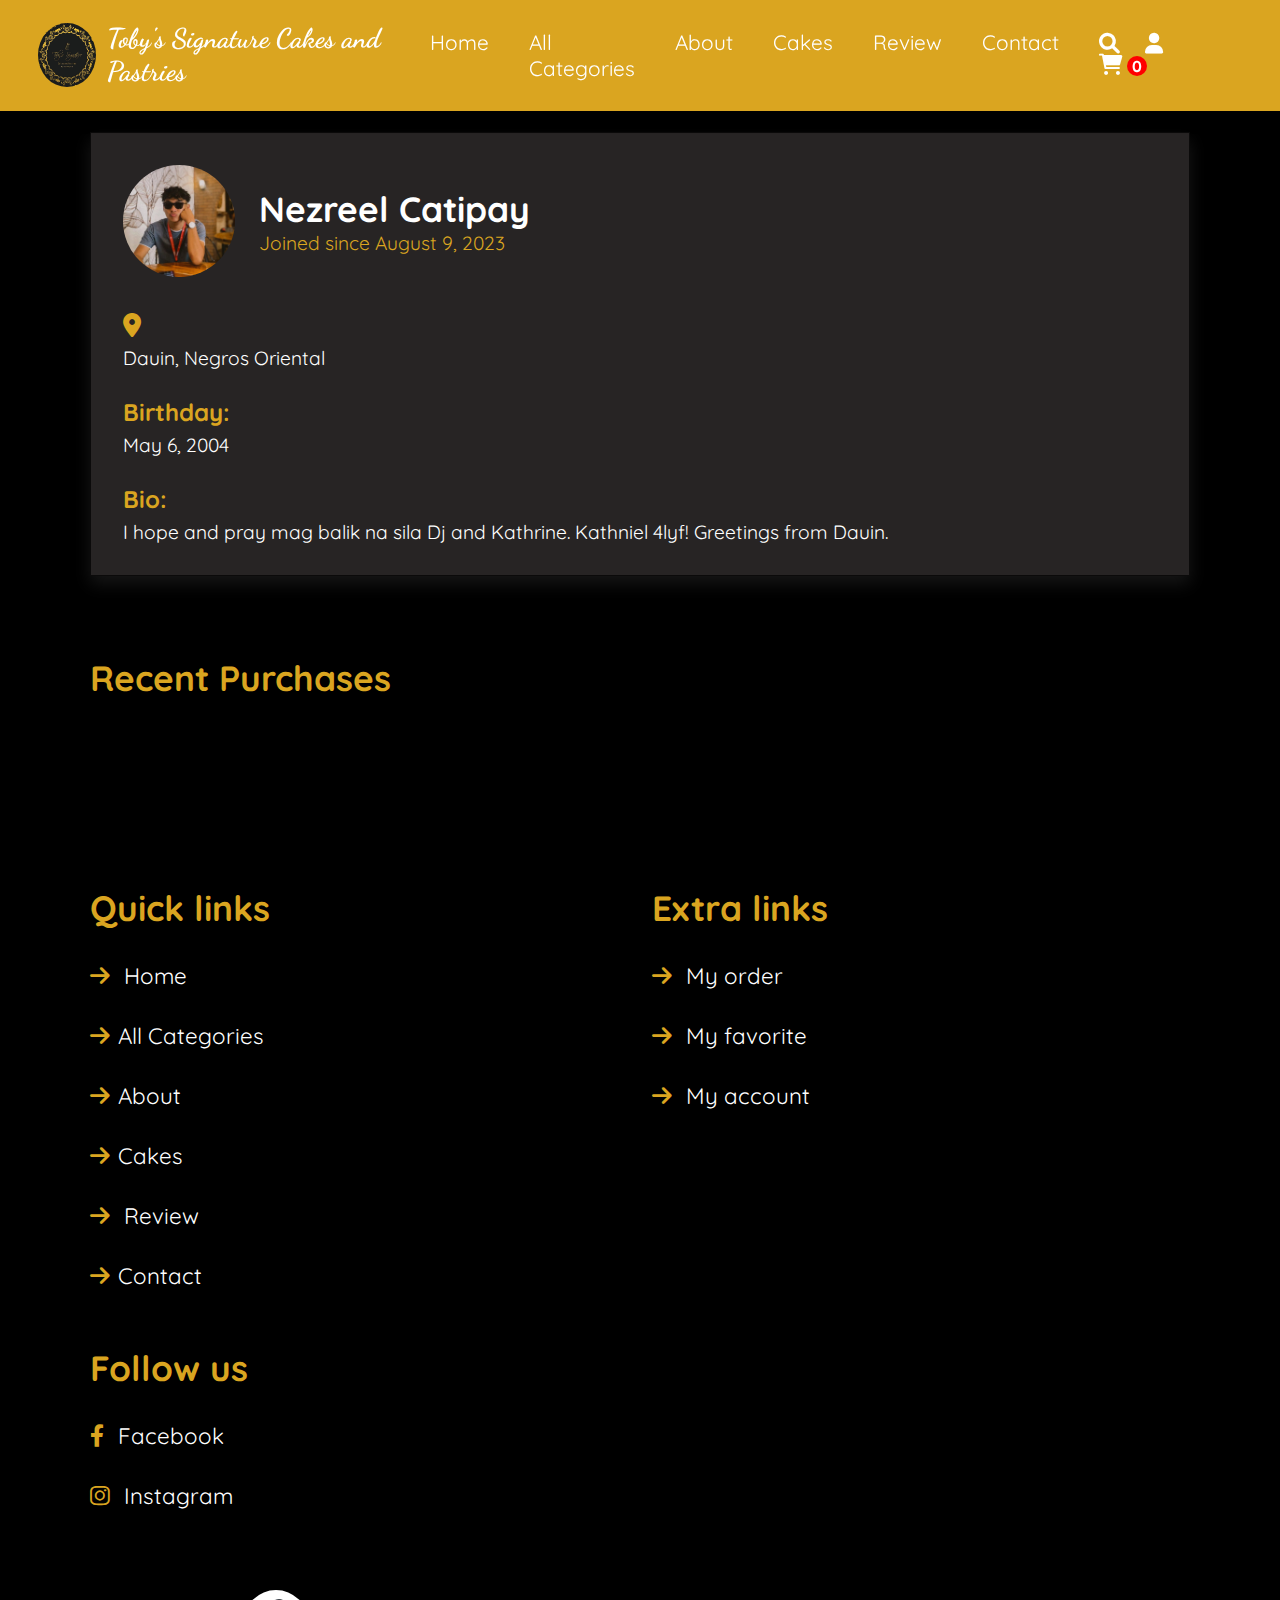
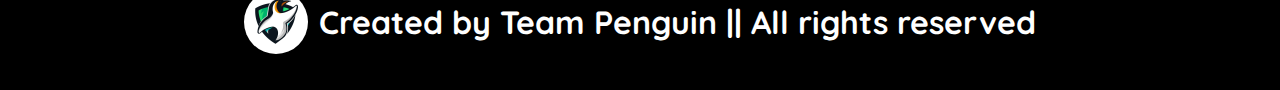
<file: nezreelcatipay.html>
<!DOCTYPE html>
<html lang="en">
<head>
	<meta charset="UTF-8">
	<meta http-equiv="X-UA-Compatible" content="IE-edge">
	<meta name="viewport" content="width=device-width, initial-scale=1.0">
	<link rel="icon" href="https://scontent.fceb2-2.fna.fbcdn.net/v/t39.30808-6/326513243_877010793537584_2123123290144721700_n.jpg?_nc_cat=105&ccb=1-7&_nc_sid=a2f6c7&_nc_eui2=AeG6la27mpRNJAo4XWVkGR0ZGjCKHyzx50gaMIofLPHnSPQqJT8NoSxMp2SId-7wLfOUDxI-bCsC7b3PGN-Fzn6G&_nc_ohc=4Hz0hZEGtS0AX8R58-9&_nc_ht=scontent.fceb2-2.fna&oh=00_AfAdm4hHxuZNeOCoImgoBZ_tttVjjuf1K-0rVL8ge-aSZA&oe=65202CDE"
	type="image/x-icon">
	<title>Toby's Signature Cakes and Pastries</title>
	
	<!-- swiper link -->
	<link rel="stylesheet" href="https://unpkg.com/swiper/swiper-bundle.min.css" />
	
	<!-- cdn icon link-->
	<link rel="stylesheet" href="https://cdnjs.cloudflare.com/ajax/libs/font-awesome/6.0.0-beta3/css/all.min.css">
	
	<!-- external css file -->
	<link rel="stylesheet" href="accounts.css">
	
</head>
<body>
	<!-- header section start here -->
	<header class="header">
			<div class="logoContent">
			<a href="https://www.facebook.com/profile.php?id=100069699001574" class="logo circular--portrait"><img src="logo2.jpg" alt="shop logo"></a>
			<h1 class="logoName">Toby's Signature Cakes and Pastries </h1>
			</div>
			
            <nav class="navbar">
                <ul>
                        <li><a href="index.html" >Home</a></li>
                        <li><a href="#submenu">All Categories</a>
                            <ul id="submenu">
                                <li><a href="Cakes_Categories.html">Cakes</a></li>
                                <li><a href="Pastries.html">Pastries</a></li>
                            </ul>
                        </li>
                        <li><a href="about.html">About</a></li>
                        <li><a href="Cakes_Categories.html">Cakes</a></li>
                        <li><a href="review.html">Review</a></li>
                        <li><a href="contact.html">Contact</a></li>
                </ul>
            </nav>
	
	<div class="icon">
		<i class="fa fa-bars" id="menu-btn"></i>
		<i class="fa fa-search" id="search-btn"></i>
		<a href="nezreelcatipay.html"><i class="fa fa-user icon" id="login-btn"></i></a>
		<i class="fa fa-shopping-cart" id="cart-btn"><span>0</span></i>
	</div>
	
	<div class="search">
		<input type="text" id="searchinput" placeholder="search... ">
        <button type="button" class="submit-btn" onclick="searchbar()">Search</button>
	</div>

    <script>
        function searchbar() {
          var search = document.getElementById('searchinput').value;
         
      
          if (search === 'cakes') {
            window.location.href = 'Cakes_Categories.html';
          }

          if (search === 'cake') {
            window.location.href = 'Cakes_Categories.html';
          }

          if (search === 'home') {
            window.location.href = 'index.html';
          }

          if (search === 'about') {
            window.location.href = 'about.html';
          }
           

          if (search === 'pastries') {
            window.location.href = 'Pastries.html';
          }

          if (search === 'pastries') {
            window.location.href = 'Pastries.html';
          }
        }
      </script>
	</header>
        <!-- header section end here -->
        <br><br><br><br><br>
        <section class="review">
            
            <div class="box">
            <div class="user">
                <img decoding="async" src="review6.jpg" alt="">
                <div class="info">
                    <h3>Nezreel Catipay</h3>
                    <span>Joined since August 9, 2023</span>
                </div>
            </div>
            <i class="fas fa-map-marker-alt"></i>
            <p>Dauin, Negros Oriental</p>

            <br>

            <h2>Birthday:</h2>
            <p>May 6, 2004</p>

            <br>

            <h2>Bio:</h2>
            <p>I hope and pray mag balik na sila Dj and Kathrine. Kathniel 4lyf! Greetings from Dauin. </p>
            
        </div>
</section>


<section class="footer">
    <div class="box-container">
        <div class="box">
            <h3>Recent Purchases</h3>
        </div>
    </div>
</section>




    <div class="space"></div>

        <!-- footer section start here -->

<section class="footer">
    <div class="box-container">
        <div class="box">
            <h3>Quick links</h3>
        <a href="index.html"> <i class="fas fa-arrow-right"></i> Home</a>
        <a href="#"> <i class="fas fa-arrow-right"></i>All Categories</a>
        <a href="about.html"> <i class="fas fa-arrow-right"></i>About</a>
        <a href="Cakes_Categories.html"> <i class="fas fa-arrow-right"></i>Cakes</a>
        <a href="review.html"> <i class="fas fa-arrow-right"></i> Review</a>
        <a href="contact.html"> <i class="fas fa-arrow-right"></i>Contact</a>
        </div>

        <div class="box">
            <h3>Extra links</h3>
            <a href="cart.html"> <i class="fas fa-arrow-right"></i>  My order </a>
            <a href="#"> <i class="fas fa-arrow-right"></i>  My favorite </a>
            <a href="#"> <i class="fas fa-arrow-right"></i>  My account </a>
        </div>

        <div class="box">
            <h3>Follow us</h3>
            <a href="https://www.facebook.com/profile.php?id=100076223940532"> <i class="fab fa-facebook-f"></i> Facebook </a>
            <a href="https://www.instagram.com/cheftobz/"> <i class="fab fa-instagram"></i> Instagram </a>
        </div>
    </div>
</section>
	<!-- footer section end here -->

<section class="credit">
    <div class="logoContent">
    <a href="#" class="logo circular--portrait"><img src="penguin.jpg" alt="team logo"></a>
    <h1>Created by Team Penguin || All rights reserved</h1></div></section>
	
    <script>
        let navbar = document.querySelector('.navbar'); //navbar

document.querySelector('#menu-btn').onclick = () => {
    navbar.classList.toggle('active');
}

let search = document.querySelector('.search'); //search

document.querySelector('#search-btn').onclick=() =>{
    search.classList.toggle('active');
}

var x = document.getElementById("login");
        var y = document.getElementById("register");
        var z = document.getElementById("btn");

        function register(){
            x.style.left = "-400px";
            y.style.left = "50px";
            z.style.left = "110px";
        }
        function login(){
            x.style.left = "50px";
            y.style.left = "450px";
            z.style.left = "0";
        }
    </script>

</body>

</html>
</file>
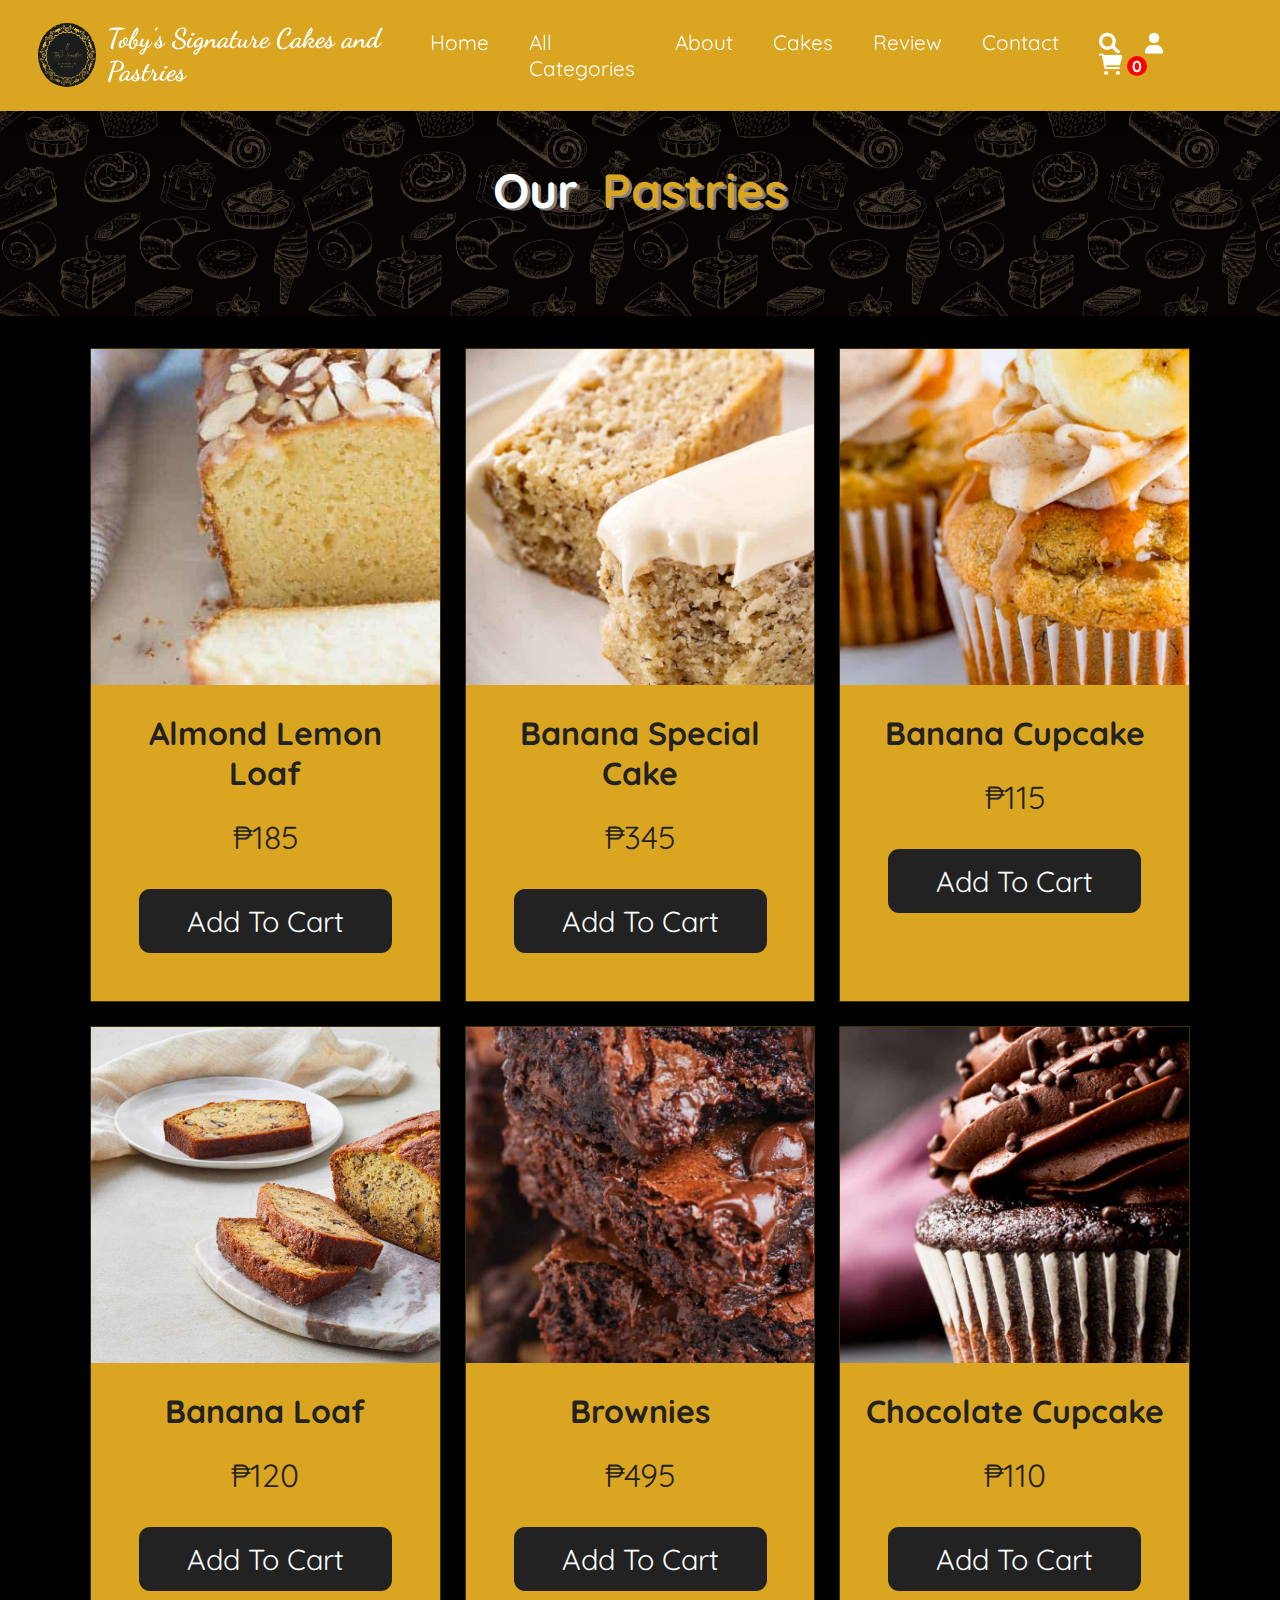
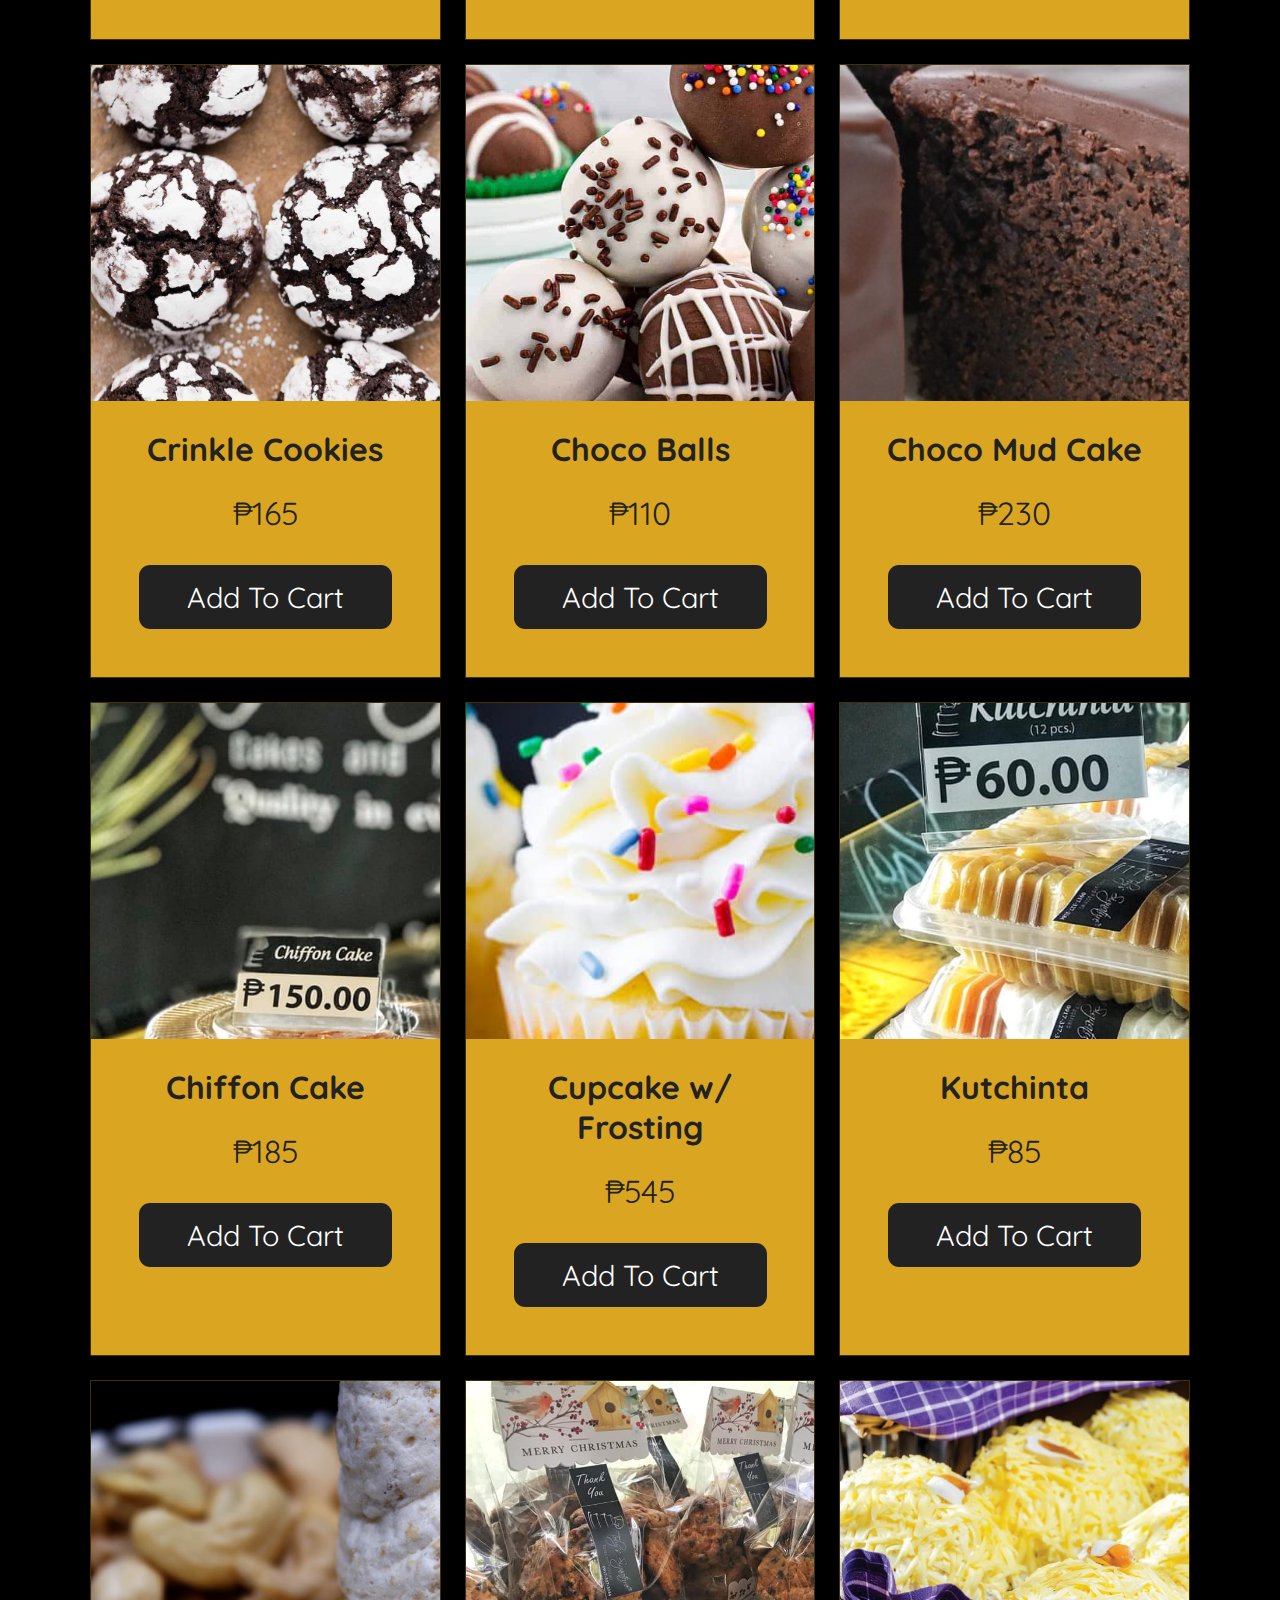
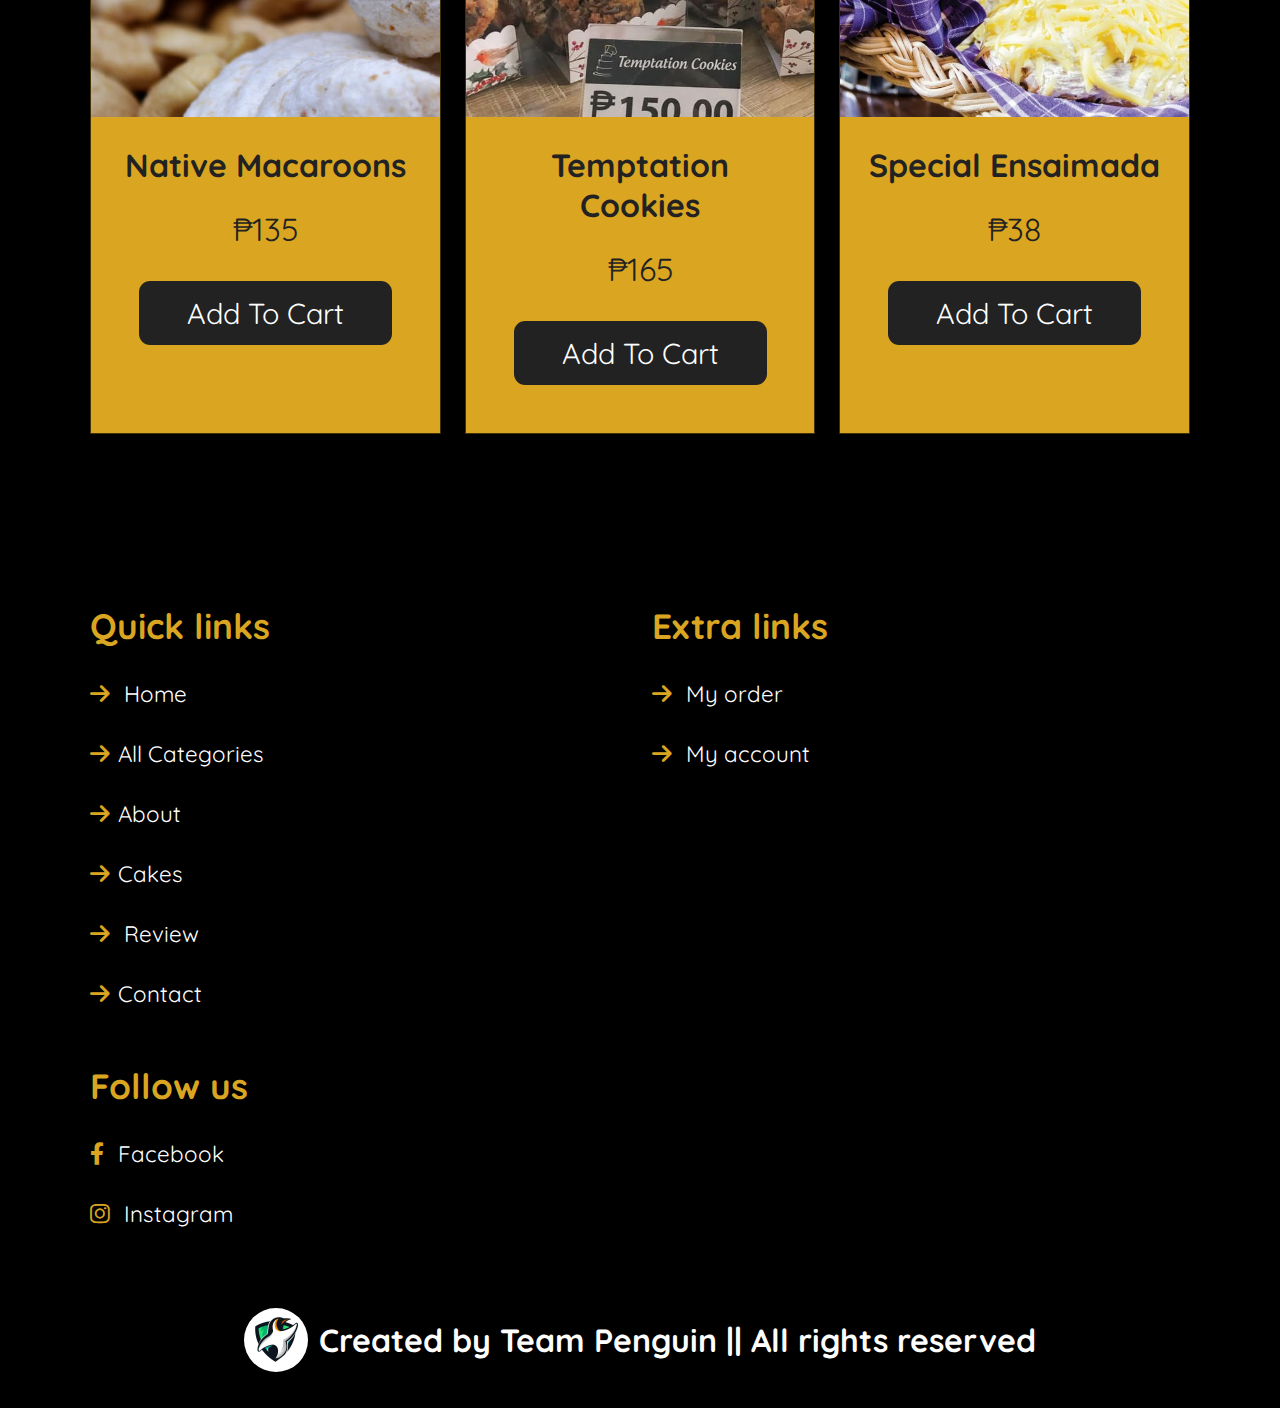
<file: Pastries.html>
<!DOCTYPE html>
<html lang="en">
<head>
	<meta charset="UTF-8">
	<meta http-equiv="X-UA-Compatible" content="IE-edge">
	<meta name="viewport" content="width=device-width, initial-scale=1.0">
	<link rel="icon" href="https://scontent-mnl1-1.xx.fbcdn.net/v/t39.30808-6/326513243_877010793537584_2123123290144721700_n.jpg?_nc_cat=105&ccb=1-7&_nc_sid=efb6e6&_nc_eui2=AeG6la27mpRNJAo4XWVkGR0ZGjCKHyzx50gaMIofLPHnSPQqJT8NoSxMp2SId-7wLfOUDxI-bCsC7b3PGN-Fzn6G&_nc_ohc=tpZkvEwcz7IAX8QbSLu&_nc_ht=scontent-mnl1-1.xx&oh=00_AfBCCDDq1F3LlKDIwCgWFjj8i5ODBR0w9_6_Xzn3oWC6sg&oe=65772FDE"
	type="image/x-icon">
	<title>Toby's Signature Pastries Category</title>
	
	<!-- swiper link -->
	<link rel="stylesheet" href="https://unpkg.com/swiper/swiper-bundle.min.css" />
	
	<!-- cdn icon link-->
	<link rel="stylesheet" href="https://cdnjs.cloudflare.com/ajax/libs/font-awesome/6.0.0-beta3/css/all.min.css">
	
	<!-- external css file -->
	<link rel="stylesheet" href="Pastries Categories.css">
	
</head>
<body>
    
	<!-- header section start here -->
	<header class="header">
			<div class="logoContent">
			<a href="https://www.facebook.com/profile.php?id=100069699001574" class="logo circular--portrait"><img src="logo2.jpg" alt="shop logo"></a>
			<h1 class="logoName">Toby's Signature Cakes and Pastries </h1>
			</div>
			
            <nav class="navbar">
                <ul>
                        <li><a href="index.html" >Home</a></li>
                        <li><a href="#submenu">All Categories</a>
                            <ul id="submenu">
                                <li><a href="Cakes_Categories.html">Cakes</a></li>
                                <li><a href="Pastries.html">Pastries</a></li>
                            </ul>
                        </li>
                        <li><a href="about.html">About</a></li>
                        <li><a href="Cakes_Categories.html">Cakes</a></li>
                        <li><a href="review.html">Review</a></li>
                        <li><a href="contact.html">Contact</a></li>
                </ul>
            </nav>
	
	<div class="icon">
		<i href="#menu" class="fa fa-bars" id="menu-btn"></i>
		<i href="#search" class="fa fa-search" id="search-btn"></i>
		<a href="loginpage.html"><i class="fa fa-user icon" id="login-btn"></i></a>
		<i href="#cart" class="fa fa-shopping-cart" id="cart-btn"><span>0</span></i>
	</div>

    <div class="cartTab">
        <h1>Shopping Cart</h1>
        <div class="listCart">
            
        </div>
        <div class="button">
            <button class="close">CLOSE</button>
            <button class="checkOut"><a href="cart.html">Check Out</a></button>
        </div>
    </div>
	
	<div class="search">
		<input type="text" id="searchinput" placeholder="search... ">
        <button type="button" class="submit-btn" onclick="searchbar()">Search</button>
	</div>

    <script>
        function searchbar() {
          var search = document.getElementById('searchinput').value;
         
      
          if (search === 'cakes') {
            window.location.href = 'Cakes_Categories.html';
          }

          if (search === 'cake') {
            window.location.href = 'Cakes_Categories.html';
          }

          if (search === 'home') {
            window.location.href = 'index.html';
          }

          if (search === 'about') {
            window.location.href = 'about.html';
          }
           

          if (search === 'pastries') {
            window.location.href = 'Pastries.html';
          }

          if (search === 'pastries') {
            window.location.href = 'Pastries.html';
          }
        }
      </script>
	</header>
	<!-- header section end here -->
	
	<!-- category section start here -->
<div class="heading">
<h1>Our <span>Pastries</span></h1>
</div>

<section class="pastries">
        
        <div class="listProduct">
           
        </div>
    </section>

<div id="myModal" class="modal">
    <span class="closebtn">&times;</span>
    <img class="modal-content" id="modalImg">
    <div id="caption"></div>
  </div>
	<!-- category section end here -->

    <div class="space"></div>


<section class="footer">
    <div class="box-container">
        <div class="box">
            <h3>Quick links</h3>
        <a href="index.html"> <i class="fas fa-arrow-right"></i> Home</a>
        <a href="#"> <i class="fas fa-arrow-right"></i>All Categories</a>
        <a href="about.html"> <i class="fas fa-arrow-right"></i>About</a>
        <a href="Cakes_Categories.html"> <i class="fas fa-arrow-right"></i>Cakes</a>
        <a href="review.html"> <i class="fas fa-arrow-right"></i> Review</a>
        <a href="contact.html"> <i class="fas fa-arrow-right"></i>Contact</a>
        </div>

        <div class="box">
            <h3>Extra links</h3>
            <a href="cart.html"> <i class="fas fa-arrow-right"></i>  My order </a>
            <a href="#"> <i class="fas fa-arrow-right"></i>  My account </a>
        </div>

        <div class="box">
            <h3>Follow us</h3>
            <a href="https://www.facebook.com/profile.php?id=100076223940532"> <i class="fab fa-facebook-f"></i> Facebook </a>
            <a href="https://www.instagram.com/cheftobz/"> <i class="fab fa-instagram"></i> Instagram </a>
        </div>
    </div>
</section>

<section class="credit">
    <div class="logoContent">
    <a href="#" class="logo circular--portrait"><img src="penguin.jpg" alt="team logo"></a>
    <h1>Created by Team Penguin || All rights reserved</h1></div></section> 

    <script src="index.js"></script>
    <script src="cakescart.js"></script>
	
</body>
</html>
</file>
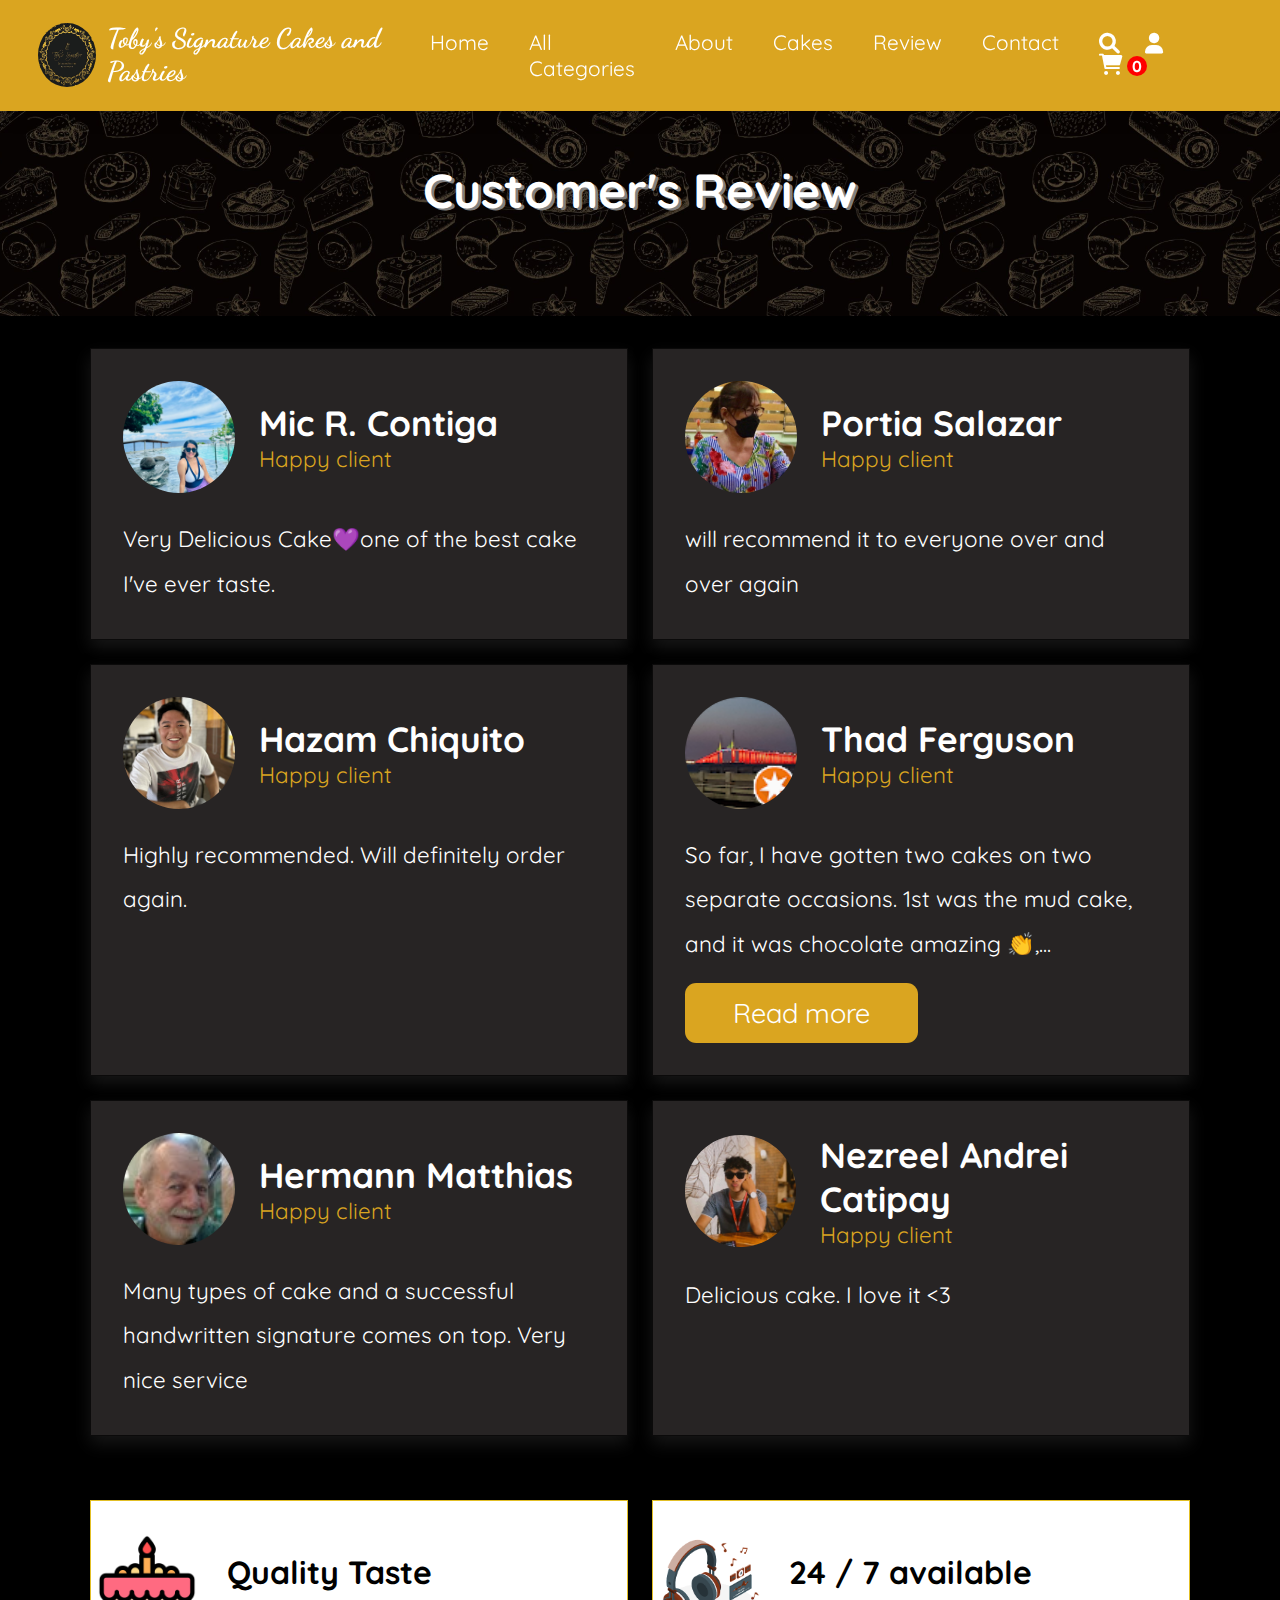
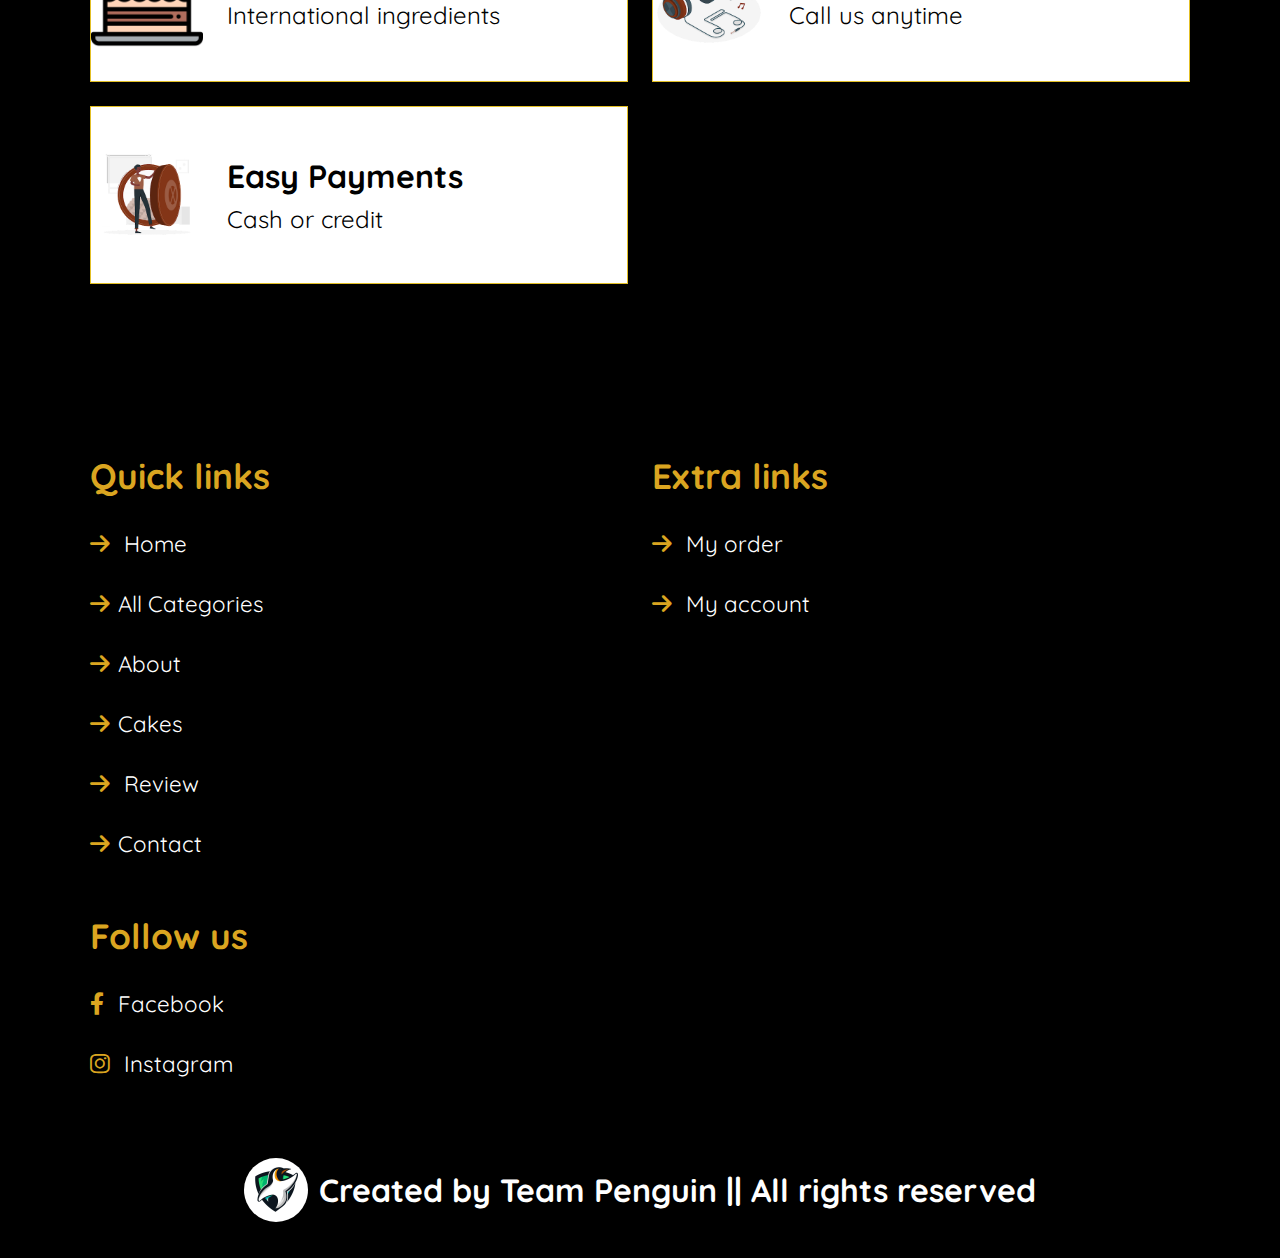
<file: review.html>
<!DOCTYPE html>
<html lang="en">
<head>
	<meta charset="UTF-8">
	<meta http-equiv="X-UA-Compatible" content="IE-edge">
	<meta name="viewport" content="width=device-width, initial-scale=1.0">
	<link rel="icon" href="https://scontent-mnl1-1.xx.fbcdn.net/v/t39.30808-6/326513243_877010793537584_2123123290144721700_n.jpg?_nc_cat=105&ccb=1-7&_nc_sid=efb6e6&_nc_eui2=AeG6la27mpRNJAo4XWVkGR0ZGjCKHyzx50gaMIofLPHnSPQqJT8NoSxMp2SId-7wLfOUDxI-bCsC7b3PGN-Fzn6G&_nc_ohc=tpZkvEwcz7IAX8QbSLu&_nc_ht=scontent-mnl1-1.xx&oh=00_AfBCCDDq1F3LlKDIwCgWFjj8i5ODBR0w9_6_Xzn3oWC6sg&oe=65772FDE"
	type="image/x-icon">
	<title>Toby's Signature Cakes and Pastries</title>
	
	<!-- swiper link -->
	<link rel="stylesheet" href="https://unpkg.com/swiper/swiper-bundle.min.css" />
	
	<!-- cdn icon link-->
	<link rel="stylesheet" href="https://cdnjs.cloudflare.com/ajax/libs/font-awesome/6.0.0-beta3/css/all.min.css">
	
	<!-- external css file -->
	<link rel="stylesheet" href="review.css">
	
</head>
<body>
	<!-- header section start here -->
	<header class="header">
			<div class="logoContent">
			<a href="https://www.facebook.com/profile.php?id=100069699001574" class="logo circular--portrait"><img src="logo2.jpg" alt="shop logo"></a>
			<h1 class="logoName">Toby's Signature Cakes and Pastries </h1>
			</div>
			
            <nav class="navbar">
                <ul>
                        <li><a href="index.html" >Home</a></li>
                        <li><a href="#submenu">All Categories</a>
                            <ul id="submenu">
                                <li><a href="Cakes_Categories.html">Cakes</a></li>
                                <li><a href="Pastries.html">Pastries</a></li>
                            </ul>
                        </li>
                        <li><a href="about.html">About</a></li>
                        <li><a href="Cakes_Categories.html">Cakes</a></li>
                        <li><a href="review.html">Review</a></li>
                        <li><a href="contact.html">Contact</a></li>
                </ul>
            </nav>
	
	<div class="icon">
		<i class="fa fa-bars" id="menu-btn"></i>
		<i class="fa fa-search" id="search-btn"></i>
		<a href="loginpage.html"><i class="fa fa-user icon" id="login-btn"></i></a>
		<i class="fa fa-shopping-cart" id="cart-btn"><span>0</span></i>
	</div>
	
	<div class="search">
		<input type="text" id="searchinput" placeholder="search... ">
        <button type="button" class="submit-btn" onclick="searchbar()">Search</button>
	</div>

    <script>
        function searchbar() {
          var search = document.getElementById('searchinput').value;
         
      
          if (search === 'cakes') {
            window.location.href = 'Cakes_Categories.html';
          }

          if (search === 'cake') {
            window.location.href = 'Cakes_Categories.html';
          }

          if (search === 'home') {
            window.location.href = 'index.html';
          }

          if (search === 'about') {
            window.location.href = 'about.html';
          }
           

          if (search === 'pastries') {
            window.location.href = 'Pastries.html';
          }

          if (search === 'pastries') {
            window.location.href = 'Pastries.html';
          }
        }
      </script>
	</header>

<div class="heading">
	<h1>Customer's Review</h1>
</div>

<section class="review">

    <div class="box">
        <div class="user">
            <img decoding="async" src="review1.jpg" alt="">
            <div class="info">
                <h3>Mic R. Contiga</h3>
                <span>Happy client</span>
            </div>
        </div>
        <p>Very Delicious Cake💜one of the best cake I've ever taste.</p>
    </div>

    <div class="box">
        <div class="user">
            <img decoding="async" src="review2.jpg" alt="">
            <div class="info">
                <h3>Portia Salazar</h3>
                <span>Happy client</span>
            </div>
        </div>
        <p>will recommend it to everyone over and over again</p>
    </div>

    <div class="box">
        <div class="user">
            <img decoding="async" src="review3.jpg" alt="">
            <div class="info">
                <h3>Hazam Chiquito</h3>
                <span>Happy client</span>
            </div>
        </div>
        <p>Highly recommended. Will definitely order again.</p>
    </div>

    <div class="box">
        <div class="user">
            <img decoding="async" src="review4.png" alt="">
            <div class="info">
                <h3>Thad Ferguson</h3>
                <span>Happy client</span>
            </div>
        </div>
        <p>So far, I have gotten two cakes on two separate occasions.  1st was the mud cake, and it was chocolate amazing 👏,<span id="dots">...</span> 
            <span id="more">Today, we got an almond cake, and it was very light in comparison to the mud cake but extremely delicious... I highly recommend 
            this bakery for your cake needs. The price is on the high side but worth every bit you pay. 😉  the cheesecake is next 
            to try 950 pesos, but I am sure it will be yummy. I would have gotten it today, but it was sold for today as they make 
            cakes as they go and one of them on some of them. A must if you like cake - rich and delicious cakes. 😋</span></p>
        <button onclick="myFunction()" class="btn" id="myBtn">Read more</button>
    </div>

    <div class="box">
        <div class="user">
            <img decoding="async" src="review5.png" alt="">
            <div class="info">
                <h3>Hermann Matthias</h3>
                <span>Happy client</span>
            </div>
        </div>
        <p>Many types of cake and a successful handwritten signature comes on top. Very nice service</p>
    </div>

    <div class="box">
        <div class="user">
            <img decoding="async" src="review6.jpg" alt="">
            <div class="info">
                <h3>Nezreel Andrei Catipay</h3>
                <span>Happy client</span>
            </div>
        </div>
        <p>Delicious cake. I love it <3</p>
    </div>

</section>

<section class="info-container">

    <div class="info">
        <img decoding="async" src="icon1.png" alt="">
        <div class="content">
            <h3>Quality Taste</h3>
            <span>International ingredients</span>
        </div>
    </div>

    <div class="info">
        <a href="contact.html"><img decoding="async" src="icon2.png" alt=""></a>
        <div class="content">
            <h3>24 / 7 available</h3>
            <span>Call us anytime</span>
        </div>
    </div>

    <div class="info">
        <img decoding="async" src="icon3.png" alt="">
        <div class="content">
            <h3>Easy Payments</h3>
            <span>Cash or credit</span>
        </div>
    </div>

</section>

<div class="space"></div>

<section class="footer">
    <div class="box-container">
        <div class="box">
            <h3>Quick links</h3>
        <a href="index.html"> <i class="fas fa-arrow-right"></i> Home</a>
        <a href="#"> <i class="fas fa-arrow-right"></i>All Categories</a>
        <a href="about.html"> <i class="fas fa-arrow-right"></i>About</a>
        <a href="Cakes_Categories.html"> <i class="fas fa-arrow-right"></i>Cakes</a>
        <a href="#"> <i class="fas fa-arrow-right"></i> Review</a>
        <a href="contact.html"> <i class="fas fa-arrow-right"></i>Contact</a>
        </div>

        <div class="box">
            <h3>Extra links</h3>
            <a href="cart.html"> <i class="fas fa-arrow-right"></i>  My order </a>
            <a href="loginpage.html"> <i class="fas fa-arrow-right"></i>  My account </a>
        </div>

        <div class="box">
            <h3>Follow us</h3>
            <a href="https://www.facebook.com/profile.php?id=100076223940532"> <i class="fab fa-facebook-f"></i> Facebook </a>
            <a href="https://www.instagram.com/cheftobz/"> <i class="fab fa-instagram"></i> Instagram </a>
        </div>
    </div>
</section>

<section class="credit">
    <div class="logoContent">
    <a href="#" class="logo circular--portrait"><img src="penguin.jpg" alt="team logo"></a>
    <h1>Created by Team Penguin || All rights reserved</h1></div></section>
		
	<!-- footer section end here -->
	
    <script src="index.js"></script>

</body>
</html>
</file>
<file: style.css>
/* Sugod copy diri */

@import url('https://fonts.googleapis.com/css2?family=Dancing+Script:wght@400;500;600;700&family=Quicksand:wght@300;400;500;600;700&display=swap');

:root{
	--goldenrod: #DAA520;
	--black: #000000;
	--box-shadow: 0px 4px 4px rgba(0, 0, 0, 0.25);
}
body {
	background-color: var(--black);
	height: 100%;
	z-index: -99;
	color: white;
}
html{   
    overflow-x: hidden;
    scroll-padding-top: 7rem;
    scroll-behavior: smooth;
}
html::-webkit-scrollbar{
    width: .8rem;
}
html::-webkit-scrollbar-track{
    background: transparent;
}
html::-webkit-scrollbar-thumb{
    background-color: var(--goldenrod);
    border-radius: 5rem;
}
*{
	font-family: 'Quicksand', sans-serif;
	margin: 0; padding: 0;
	box-sizing: border-box;
	outline: none;
	border: none;
	text-decoration: none;
	transition: .2s linear;
}
.header {
	top: 0;right: 0;left: 0;
	background-color: var(--goldenrod);
	display: flex;
	align-items: center;
	justify-content: space-between;
	position: fixed;
	padding: 1.4rem 3%;
	box-shadow: 0 0.5rem 1rem rgba(0,0,0,0.1);
	z-index: 999;
} 
.header .logoContent {
	display: flex;
	align-items: center;
}
.header .logoContent img {
	height: 4rem;
}
.header .logoName {
	font-family: 'Dancing Script', cursive;
	font-size: 1.7rem;
	font-weight: bolder;
	padding-left: 0.7rem;
}
.circular--portrait { 
	position: relative;
	height: 4rem;
	width: 4rem;
	overflow: hidden; 
	border-radius: 50%; 
} 
.circular--portrait img { 
width: 100%; 
height: auto; 
}
.header .navbar ul{
    display: flex;
    list-style: none;
}
.header .navbar li{
    float: left;
    position: relative;
    width: auto;
}
.header .navbar a{
	font-size: 1.3rem;
	margin-right: 2.5rem;
	color: white;
}
.header .navbar a:hover{
    border-bottom: .1rem solid black;
}
.header .navbar li:hover a{
	color: #222;
	padding-bottom: .4rem;
}
#submenu{
    left: 0;
    opacity: 0;
    position: absolute;
    top: 35px;
    visibility: hidden;
    z-index: 1;
}
li:hover ul#submenu{
    display: block;
    opacity: 1;
    background-color: goldenrod;
    color: white;
    top: 50px;
    visibility: visible;
    border-radius: 0.5rem;
}
#submenu li{
    float: none;
    width: 100%;
    margin: 1rem 1rem;
}
#submenu a{
    color: white;
}
#submenu a:hover{
    color: black;
    border-bottom: .1rem solid black;
}
.header .icon i{
	font-size: 1.3rem;
	margin-right: 1.3rem;
	cursor: pointer;
}
.header .icon a{
    color: white;
}
.header .icon i:hover{
	color: #222;
}
.header .icon #cart-btn{
    letter-spacing: 5px;
}
.header .icon #cart-btn span{
    background-color: red;
    padding-left: 5px;
    border-style: solid red;
    border-radius: 50%;
    font-size: 1rem;
}
.header .search{
    display: none;
    top: 100%;
    margin: 1.5rem 7%;
    background-color: transparent;
    width: 50%;
    right: 0;
    height: 5rem;
    position:  absolute;

}
.header .search input{
    width: 100%;
    height: 100%;
    font-size: 1.5rem;
    background-color: white;
    color: black;
    margin-right: 7%;
    border-radius: 1rem;
    padding: 0.5rem 1rem;
    box-shadow: var(--box-shadow);
}
.header .search.active{
    display: inline-block;
}
#menu-btn{
	display: none;
}

.cartTab{
    width: 400px;
    background-color: #353432;
    color: #eee;
    position: fixed;
    top: 0;
    right: -400px;
    bottom: 0;
    display: grid;
    grid-template-rows: 70px 1fr 70px;
    transition: .5s;
}
body.showCart .cartTab{
    right: 0;
}
.cartTab h1{
    padding: 20px;
    margin: 0;
    font-weight: 300;
}

.cartTab .button{
    display: grid;
    grid-template-columns: repeat(2, 1fr);
}
.cartTab button{
    background-color: #E8BC0E;
    border: none;
    font-weight: 500;
    cursor: pointer;
}
.cartTab .close{
    background-color: #b8a7a7;
}
.cartTab .listCart p{
    font-size: 1.2rem;
    padding: 20px;
    margin: 0;
}
.listCart .item img{
    width: 100%;
}
.listCart .item{
    display: grid;
    grid-template-columns: 70px 150px 50px 1fr;
    gap: 10px;
    padding-bottom: 30px;
    padding-top: 30px;
    text-align: center;
    align-items: center;
}
.listCart .quantity span{
    display: inline-block;
    width: 25px;
    height: 25px;
    background-color: #eee;
    border-radius: 50%;
    font-weight: bolder;
    text-align: center;
    align-items: center;
    color: #555;
    cursor: pointer;
}
.listCart .quantity span:nth-child(2){
    background-color: transparent;
    color: #eee;
    cursor: auto;
}
.listCart .item:nth-child(even){
    background-color: #eee1;
}
.listCart{
    overflow: auto;
}
.listCart::-webkit-scrollbar{
    width: 0;
}
@media only screen and (max-width: 992px) {
    .listProduct{
        grid-template-columns: repeat(3, 1fr);
    }
}


/* mobile */
@media only screen and (max-width: 768px) {
    .listProduct{
        grid-template-columns: repeat(2, 1fr);
    }
}

/* Copy hantod dri */

.home {
	min-height: 100vh;
	display: flex;
	align-items: center;
	background: url(shopbg9.png) no-repeat;
	background-size: cover;
	background-position: center center;
}
.home .homeContent{
	width: 55%;
	float: left;
	text-align: left;
	padding-left: 6rem;
}
.home .homeContent h2{
	font-size: 3.2rem;
	font-weight: bolder;
	margin-bottom: 3rem;
	line-height: 5rem;
	text-shadow: 3px 2px gray;
}
.home .homeContent p{
	font-size: 1.5rem;
	line-height: 2rem;
	margin-bottom: 2rem;
}
.home .homeContent .home-btn{
	height: 3rem;
}
.home .homeContent .home-btn button{
	font-size: 1.5rem;
	background-color: var(--goldenrod);
	color: white;
	border-radius: .7rem;
	padding: .7rem 2rem;
	cursor: pointer;
}
.home .homeContent .home-btn button:hover{
	font-size: 1.7rem;
	background-color: #222;
}
section{
    padding: 2rem 7%;
}
.heading{
	background: url(bannerbg2.jpg) repeat-x;
	background-size: contain;
	background-position: center;
	padding-top: 6rem;
	padding-bottom: 6rem;
}
.heading h1{
	text-align: center;
	font-size: 3rem;
	text-shadow: 3px 2px gray;
}
.title {
    display:flex;
    align-items: center;
    font-size: 2.5rem;
    margin-bottom:3rem;
    padding:1.2rem 0;
    border-bottom: 0.1rem solid rgba(255,255,224);
    color: #fff;
}
.title span{
    color: var(--goldenrod);
    padding-left: .7rem;
}
.title a{
    margin-left:auto;
    color: white;
    font-size: 1.5rem;
}
.title a:hover{
    color: var(--goldenrod);
	cursor: pointer;
}
.category .box-container{
	display: grid;
	grid-template-columns: repeat(auto-fit, minmax(16rem, 1fr));
	gap: 1.5rem;
	padding: 4rem 0;
}
.category .box-container .box{
	text-align: center;
}
.category .box-container .box img{
	height: 15rem;
	width: 13rem;
}
.category .box-container .box h3{
	font-size: 2rem;
	margin: 1rem 0;
	color: white;
}
.category .box-container .box:hover h3, img{
	color: var(--goldenrod);
	cursor: pointer;
}

/* Sugod Copy dri */

.pastries .listProduct {
    display: -ms-grid;
    display: grid;
    grid-template-columns: repeat(auto-fit, minmax(21rem, 1fr));
    gap: 1.5rem;
  }

  .pastries .listProduct .item {
    position: relative;
    background: var(--goldenrod);
    text-align: center;
    overflow: hidden;
    box-shadow: 0 0.5rem 1rem rgba(0, 0, 0, 0.7);
    border:0.1rem solid rgba(0,0,0,0.7);
  }

  .pastries .listProduct .item img {
    height:21rem;
    width: 35rem;
    object-fit: cover;
    cursor: pointer;
  }

  .pastries .listProduct .item img:hover {
    height: 23rem;
    width: 37rem;
  }

  .pastries .listProduct .item h3 {
    padding: 1.5rem;
    font-size: 2rem;
    color: #222;
  }

  .pastries .listProduct .item .price {
    font-size: 2rem;
    color: #222;
  }

  .pastries .listProduct .item button {
    height: 4rem;
    display: inline-block;
    margin-top: 2rem;
    margin-bottom: 3rem;
    font-size: 1.8rem;
    background-color: #222;
    color: white;
    border-radius: .7rem;
    padding: .8rem 3rem;
    cursor: pointer;
  }
  
  .pastries .listProduct .item button:hover {
    font-size: 2.0rem;
    color: goldenrod; 
  }

.modal {
    display: none;
    position: fixed;
    z-index: 1000;
    padding-top: 150px;
    left: 0;
    top: 0;
    width: 100%;
    height: 100%;
    overflow: auto;
    background-color: rgba(0, 0, 0, 0.9);
  }
  
  .modal-content {
    margin: auto;
    display: block;
    max-width: 80%;
    max-height: 80%;
  }

  .modal-content, #caption {
    animation-name: zoom;
    animation-duration: 0.6s;
  }

  #caption {
    margin: auto;
    display: block;
    width: 80%;
    max-width: 700px;
    text-align: center;
    color: #ccc;
    font-size: 3rem;
    font-weight: bolder;
    padding: 10px 0;
    height: 150px;
  }
  
  .closebtn {
    color: #fff;
    position: absolute;
    top: 10px;
    right: 25px;
    font-size: 35px;
    font-weight: bold;
    cursor: pointer;
  }

  .about{
    display: flex;
    align-items: center;
    flex-wrap: wrap;
    gap: 1.5rem;
}

.about .img{
    flex: 1 1 40rem;
}

.about .img img{
    width: 100%;
    box-shadow: 0 0.5rem 1rem rgba(0, 0, 0, 0.7);
    border:0.1rem solid rgba(0,0,0,0.7);
}

.about .content{
    flex: 1 1 40rem;
}

.about .content span{
    color: #fff;
    font-size: 2.5rem;
}

.about .content h3{
    color: var(--goldenrod);
    font-size: 3rem;
    padding-top:.5rem;
}

.about .content p{
    color: white;
    font-size: 1.4rem;
    line-height: 2;
    padding:1rem 0;
}

.btn{
    margin-top: 1rem;
    display: inline-block;
    padding: .8rem 3rem;
	border-radius: .7rem;
    background: var(--goldenrod);
    color: #222;
    font-size:1.7rem;
    cursor: pointer;
}
.btn:hover{
    background: #222;
	color: var(--goldenrod);
}
.info-container{
    display: grid;
    grid-template-columns: repeat(auto-fit, minmax(25rem, 1fr));
    gap:1.5rem;
}

.info-container .info{
    display: flex;
    align-items: center;
    gap: 1.5rem;
    padding: 2rem 0;
    box-shadow: 0 0.5rem 1rem rgba(0, 0, 0, 0.7);
    border:0.1rem solid rgba(221, 180, 0, 0.856);
    background: white;
}
.info-container .info:hover{
    background: goldenrod;
}

.info-container .info img{
    height: 7rem;
}

.info-container .info .content h3{
    font-size: 2rem;
    color: black;
    padding-bottom: .5rem;
}

.info-container .info .content span{
    font-size: 1.5rem;
    color: black;
}

.review{
    display: grid;
    grid-template-columns: repeat(auto-fit, minmax(23rem, 1fr));
    gap:1.5rem;
}

.review .box{
    padding: 2rem;
    background-color: rgb(39, 36, 36);
    box-shadow: 0 0.5rem 1rem rgba(32, 31, 31, 0.7);
    border:0.1rem solid rgba(6, 6, 6, 0.849)
}

.review .box .user{
    display:flex;
    align-items: center;
    gap: 1.5rem;
    margin-bottom:1.5rem;
}

.review .box .user img{
    height:7rem;
    width:7rem;
    border-radius: 50%;
}

.review .box .user h3{
    font-size: 2.2rem;
    color: white;
}

.review .box .user span{
    font-size: 1.4rem;
    color:goldenrod;
}

.review .box p{
    font-size: 1.4rem;
    color:white;
    line-height: 2;
}

#more{display: none;}
	
.contact .icons-container{
    display: grid;
    grid-template-columns: repeat(auto-fit, minmax(21rem, 1fr));
    gap: 1.5rem;
}

.contact .icons-container .icons{
    text-align: center;
    border: 0.1rem solid rgba(219, 179, 34, 0.7);
    box-shadow: 0 0.5rem 1rem rgba(219, 179, 34, 0.7);
    padding:2rem;
}

.contact .icons-container .icons i{
    height:6rem;
    width:6rem;
    line-height: 6rem;
    font-size: 2.5rem;
    background: var(--goldenrod);
    color:#fff;
    border-radius: 50%;
}

.contact .icons-container .icons h3{
    color:goldenrod;
    font-size: 2rem;
    padding:1rem 0;
}

.contact .icons-container .icons p{
    color:white;
    font-size: 1.5rem;
    line-height: 2;
}

.contact .row{
    display:flex;
    flex-wrap: wrap;
    gap: 1.5rem;
    margin-top: 2rem;
}

.contact .row form{
    padding:2rem;
    border: 0.1rem solid rgba(219, 179, 34, 0.7);
    box-shadow: 0 0.5rem 1rem rgba(219, 179, 34, 0.7);
    flex: 1 1 40rem;
}

.contact .row form h3{
    font-size: 2.5rem;
    padding-bottom: 1rem;
    color: goldenrod;
}

.contact .row form .inputBox{
    display: flex;
    justify-content:space-between;
    flex-wrap: wrap;
}

.contact .row form .inputBox .box,
.contact .row form textarea{
    padding:1rem 1.2rem;
    font-size: 1.6rem;
    border: 0.1rem solid rgba(219, 179, 34, 0.7);
    box-shadow: 0 0.5rem 1rem rgba(219, 179, 34, 0.7);
    color: #222;
    text-transform:none;
    margin: .7rem 0;
}

.contact .row form textarea{
    width: 100%;
    height:15rem;
    resize:none;
}

.contact .row .map{
    flex: 1 1 40rem;
    width:100%;
}

.space{
    min-height: 10vh;
}

.footer{
    background:var(--brown);

}

.footer .box-container{
    display: grid;
    grid-template-columns: repeat(auto-fit, minmax(25rem, 1fr));
    gap:1.5rem;
}


.footer .box-container .box h3{
    font-size: 2.2rem;
    color: goldenrod;
    padding:1rem 0;
}

.footer .box-container .box p{
    font-size: 1.5rem;
    color: white;
    padding-bottom: .5rem;
}

.footer .box-container .box a{
    font-size: 1.4rem;
    color: white;
    padding:1rem 0;
    display:block;
}

.footer .box-container .box a:hover{
    color: goldenrod;
}

.footer .box-container .box a:hover i{
    padding-right: 2rem;
}

.footer .box-container .box a i{
    padding-right: .5rem;
    color: goldenrod;
}


.credit{
    text-align: center;
    align-items: center;
    background:var(--brown);
    color: white;
}
.credit .logoContent{
    display: inline-flex;
    align-items: center;
    text-align: center;
}
.credit h1{
    font-size: 2rem;
    padding-left: .7rem;
}
.credit .logo{
	display: flex;
	align-items: center;
}
.credit .logo img {
	height: 4rem;
}


/*For Cart.html*/
.container {
    padding-top: 125px;
}
.checkoutLayout{
    display: grid;
    grid-template-columns: repeat(2, 1fr);
    gap: 50px;
    padding: 20px;
}
.checkoutLayout .right{
    background-color: goldenrod;
    border-radius: 20px;
    padding: 40px;
    color: #fff;
}
.checkoutLayout .right .form{
    display: grid;
    grid-template-columns: repeat(2, 1fr);
    gap: 20px;
    border-bottom: 1px solid #222;
    padding-bottom: 20px;
}
.checkoutLayout .form h1,
.checkoutLayout .form .group:nth-child(-n+3){
    grid-column-start: 1;
    grid-column-end: 3;
}
.checkoutLayout .form input, 
.checkoutLayout .form select
{
    width: 100%;
    padding: 10px 20px;
    box-sizing: border-box;
    border-radius: 20px;
    margin-top: 10px;
    border:none;
    background-color: #fff;
    color: black;
}
.checkoutLayout .right .return .row{
    display: flex;
    justify-content: space-between;
    align-items: center;
    margin-top: 10px;
}
.checkoutLayout .right .return .row div:nth-child(2){
    font-weight: bold;
    font-size: x-large;
}
.buttonCheckout{
    width: 100%;
    height: 40px;
    border: none;
    border-radius: 20px;
    background-color: #222;
    margin-top: 20px;
    font-weight: bold;
    color: #fff;
    cursor: pointer;
}
.buttonCheckout:hover{
    color: goldenrod;
}
.returnCart h1{
    border-top: 1px solid #eee;  
    padding: 20px 0;
}
.returnCart a{
    color: goldenrod;
}
.returnCart .list .item img{
    height: 80px;
    width: 90px;
    border-radius: 15px;
}
.returnCart .list .item{
    display: grid;
    grid-template-columns: 80px 1fr  50px 80px;
    align-items: center;
    background-color: #DAA520;
    gap: 20px;
    margin-bottom: 30px;
    padding: 0 10px;
    box-shadow: 0 0.5rem 1rem rgba(219, 179, 34, 0.7);
    border-radius: 20px;
}
.returnCart .list .item .name,
.returnCart .list .item .returnPrice{
    font-size: large;
    font-weight: bold;
}





/*For media query*/
@media (max-width:991px){
    html{
        font-size: 65%;
    }
    .header{
        padding: 1.3rem 3rem;
    }
    .home .homeContent{
        margin-left: 100;
        width: 80%;
    }
}

@media (max-width:768px) {
    #menu-btn{
        display: inline-block;
    }
    .header .navbar{
        position: absolute;
        top: 100%;
        right: -100%;
        width: 15rem;
        background-color: goldenrod;
        height: 100vh;
    }
    .header .navbar.active{
        right: 0;
    }
    .header .navbar ul{
        display: block;
        font-size: 3rem;
        color: white;
        margin: 1.5rem;
    }

    .home .homeContent{
        margin-left: 0;
        width: 100%;
    }
    .pastries .box-container .popup-image img{
        width: 95%;
    }
}

@media (max-width:600px){
    html{
        font-size: 50%;
    }
}

/* Hantod diri */
</file>
<file: about.css>
@import url('https://fonts.googleapis.com/css2?family=Dancing+Script:wght@400;500;600;700&family=Quicksand:wght@300;400;500;600;700&display=swap');

:root{
	--goldenrod: #DAA520;
	--black: #000000;
	--box-shadow: 0px 4px 4px rgba(0, 0, 0, 0.25);
}
body {
	background-color: var(--black);
	height: 100%;
	z-index: -99;
	color: white;
}
html{   
    overflow-x: hidden;
    scroll-padding-top: 7rem;
    scroll-behavior: smooth;
}
html::-webkit-scrollbar{
    width: .8rem;
}
html::-webkit-scrollbar-track{
    background: transparent;
}
html::-webkit-scrollbar-thumb{
    background-color: var(--goldenrod);
    border-radius: 5rem;
}
*{
	font-family: 'Quicksand', sans-serif;
	margin: 0; padding: 0;
	box-sizing: border-box;
	outline: none;
	border: none;
	text-decoration: none;
	transition: .2s linear;
}
.header {
	top: 0;right: 0;left: 0;
	background-color: var(--goldenrod);
	display: flex;
	align-items: center;
	justify-content: space-between;
	position: fixed;
	padding: 1.4rem 3%;
	box-shadow: 0 0.5rem 1rem rgba(0,0,0,0.1);
	z-index: 999;
} 
.header .logoContent {
	display: flex;
	align-items: center;
}
.header .logoContent img {
	height: 4rem;
}
.header .logoName {
	font-family: 'Dancing Script', cursive;
	font-size: 1.7rem;
	font-weight: bolder;
	padding-left: 0.7rem;
}
.circular--portrait { 
	position: relative;
	height: 4rem;
	width: 4rem;
	overflow: hidden; 
	border-radius: 50%; 
} 
.circular--portrait img { 
width: 100%; 
height: auto; 
}
.header .navbar ul{
    display: flex;
    list-style: none;
}
.header .navbar li{
    float: left;
    position: relative;
    width: auto;
}
.header .navbar a{
	font-size: 1.3rem;
	margin-right: 2.5rem;
	color: white;
}
.header .navbar a:hover{
    border-bottom: .1rem solid black;
}
.header .navbar li:hover a{
	color: #222;
	padding-bottom: .4rem;
}
#submenu{
    left: 0;
    opacity: 0;
    position: absolute;
    top: 35px;
    visibility: hidden;
    z-index: 1;
}
li:hover ul#submenu{
    display: block;
    opacity: 1;
    background-color: goldenrod;
    color: white;
    top: 50px;
    visibility: visible;
    border-radius: 0.5rem;
}
#submenu li{
    float: none;
    width: 100%;
    margin: 1rem 1rem;
}
#submenu a{
    color: white;
}
#submenu a:hover{
    color: black;
    border-bottom: .1rem solid black;
}
.header .icon i{
	font-size: 1.3rem;
	margin-right: 1.3rem;
	cursor: pointer;
}
.header .icon a{
    color: white;
}
.header .icon i:hover{
	color: #222;
}
.header .icon #cart-btn{
    letter-spacing: 5px;
}
.header .icon #cart-btn span{
    background-color: red;
    padding-left: 5px;
    border-style: solid red;
    border-radius: 50%;
    font-size: 1rem;
}
.header .search{
    display: none;
    top: 100%;
    margin: 1.5rem 7%;
    background-color: transparent;
    width: 50%;
    right: 0;
    height: 5rem;
    position:  absolute;

}
.header .search input{
    width: 100%;
    height: 100%;
    font-size: 1.5rem;
    background-color: white;
    color: black;
    margin-right: 7%;
    border-radius: 1rem;
    padding: 0.5rem 1rem;
    box-shadow: var(--box-shadow);
}
.header .search.active{
    display: inline-block;
}
#menu-btn{
	display: none;
}

section{
    padding: 2rem 7%;
}

.heading{
	background: url(bannerbg2.jpg) repeat-x;
	background-size: contain;
	background-position: center;
	padding-top: 10rem;
	padding-bottom: 6rem;
}
.heading h1{
	text-align: center;
	font-size: 3rem;
	text-shadow: 3px 2px gray;
}

.home {
	min-height: 100vh;
	display: block;
	align-items: center;
	background: url(about1.jpg) no-repeat;
	background-size: 47% 47%;
	background-position: center right;
}
.home .homeContent{
	width: 55%;
	float: left;
	text-align: center;
    padding-top: 6rem;
	padding-left: 6rem;
    padding-right: 6rem;
}
.home .homeContent h2{
	font-size: 3.2rem;
	font-weight: bolder;
	margin-bottom: 3rem;
	line-height: 5rem;
	text-shadow: 3px 2px gray;
}
.home .homeContent p{
	font-size: 1.5rem;
	line-height: 2rem;
	margin-bottom: 2rem;
}
.home .homeContent .home-btn{
	height: 3rem;
}
.home .homeContent .home-btn button{
	font-size: 1.5rem;
	background-color: var(--goldenrod);
	color: white;
	border-radius: .7rem;
	padding: .7rem 2rem;
	cursor: pointer;
}
.home .homeContent .home-btn button:hover{
	font-size: 1.7rem;
	background-color: #222;
}

.about{
    display: flex;
    align-items: center;
    flex-wrap: wrap;
    gap: 1.5rem;
}

.about .img{
    flex: 1 1 40rem;
}

.about .img img{
    width: 100%;
    height: auto;
    box-shadow: 0 0.5rem 1rem rgba(0, 0, 0, 0.7);
    border:0.1rem solid rgba(0,0,0,0.7);
  
}

.about .content{
    flex: 1 1 40rem;
}

.about .content span{
    color: #fff;
    font-size: 2.5rem;
}

.about .content h3{
    color: var(--goldenrod);
    font-size: 3rem;
    padding-top:.5rem;
}

.about .content p{
    color: white;
    font-size: 1.4rem;
    line-height: 2;
    padding:1rem 0;
}

.btn{
    margin-top: 1rem;
    display: inline-block;
    padding: .8rem 3rem;
	border-radius: .7rem;
    background:var(--goldenrod);
    color: white;
    font-size:1.7rem;
    cursor: pointer;
}
.btn:hover{
    background: #222;
	color: var(--goldenrod);
}

.heading2{
	padding-top: 6rem;
	padding-bottom: 6rem;
}

.heading2 h1{
	text-align: center;
	font-size: 3rem;
	text-shadow: 3px 2px gray;
}

.info-container{
    display: grid;
    grid-template-columns: repeat(auto-fit, minmax(25rem, 1fr));
    gap:1.5rem;
}

.info-container .info{
    display: flex;
    align-items: center;
    gap: 1.5rem;
    padding: 2rem 0;
    box-shadow: 0 0.5rem 1rem rgba(0, 0, 0, 0.7);
    border:0.1rem solid rgba(221, 180, 0, 0.856);
    background: white;
}
.info-container .info:hover{
    background: goldenrod;
}

.info-container .info img{
    height: 7rem;
}

.info-container .info .content h3{
    font-size: 2rem;
    color: black;
    padding-bottom: .5rem;
}

.info-container .info .content span{
    font-size: 1.5rem;
    color: black;
}

.space{
    min-height: 15vh;
}

.footer{
    background:var(--brown);

}

.footer .box-container{
    display: grid;
    grid-template-columns: repeat(auto-fit, minmax(25rem, 1fr));
    gap:1.5rem;
}


.footer .box-container .box h3{
    font-size: 2.2rem;
    color: goldenrod;
    padding:1rem 0;
}

.footer .box-container .box p{
    font-size: 1.5rem;
    color: white;
    padding-bottom: .5rem;
}

.footer .box-container .box a{
    font-size: 1.4rem;
    color: white;
    padding:1rem 0;
    display:block;
}

.footer .box-container .box a:hover{
    color: goldenrod;
}

.footer .box-container .box a:hover i{
    padding-right: 2rem;
}

.footer .box-container .box a i{
    padding-right: .5rem;
    color: goldenrod;
}


.credit{
    text-align: center;
    align-items: center;
    background:var(--brown);
    color: white;
}
.credit .logoContent{
    display: inline-flex;
    align-items: center;
    text-align: center;
}
.credit h1{
    font-size: 2rem;
    padding-left: .7rem;
}
.credit .logo{
	display: flex;
	align-items: center;
}
.credit .logo img {
	height: 4rem;
}








/*For media query*/
@media (max-width:991px){
    html{
        font-size: 65%;
    }
    .header{
        padding: 1.3rem 3rem;
    }
    .home .homeContent{
        margin-left: 100;
        width: 80%;
    }
}

@media (max-width:768px) {
    #menu-btn{
        display: inline-block;
    }
    .header .navbar{
        position: absolute;
        top: 100%;
        right: -100%;
        width: 15rem;
        background-color: goldenrod;
        height: 100vh;
    }
    .header .navbar.active{
        right: 0;
    }
    .header .navbar ul{
        display: block;
        font-size: 3rem;
        color: white;
        margin: 1.5rem;
    }

    .home .homeContent{
        margin-left: 0;
        width: 100%;
    }
}

@media (max-width:600px){
    html{
        font-size: 50%;
    }
}
</file>
<file: Cakes.css>
@import url('https://fonts.googleapis.com/css2?family=Dancing+Script:wght@400;500;600;700&family=Quicksand:wght@300;400;500;600;700&display=swap');

:root{
	--goldenrod: #DAA520;
	--black: #000000;
	--box-shadow: 0px 4px 4px rgba(0, 0, 0, 0.25);
}
body {
	background-color: var(--black);
	height: 100%;
	z-index: -99;
	color: white;
}
html{   
    overflow-x: hidden;
    scroll-padding-top: 7rem;
    scroll-behavior: smooth;
}
html::-webkit-scrollbar{
    width: .8rem;
}
html::-webkit-scrollbar-track{
    background: transparent;
}
html::-webkit-scrollbar-thumb{
    background-color: var(--goldenrod);
    border-radius: 5rem;
}
*{
	font-family: 'Quicksand', sans-serif;
	margin: 0; padding: 0;
	box-sizing: border-box;
	outline: none;
	border: none;
	text-decoration: none;
	transition: .2s linear;
}
.header {
	top: 0;right: 0;left: 0;
	background-color: var(--goldenrod);
	display: flex;
	align-items: center;
	justify-content: space-between;
	position: fixed;
	padding: 1.4rem 3%;
	box-shadow: 0 0.5rem 1rem rgba(0,0,0,0.1);
	z-index: 999;
} 
.header .logoContent {
	display: flex;
	align-items: center;
}
.header .logoContent img {
	height: 4rem;
}
.header .logoName {
	font-family: 'Dancing Script', cursive;
	font-size: 1.7rem;
	font-weight: bolder;
	padding-left: 0.7rem;
}
.circular--portrait { 
	position: relative;
	height: 4rem;
	width: 4rem;
	overflow: hidden; 
	border-radius: 50%; 
} 
.circular--portrait img { 
width: 100%; 
height: auto; 
}
.header .navbar ul{
    display: flex;
    list-style: none;
}
.header .navbar li{
    float: left;
    position: relative;
    width: auto;
}
.header .navbar a{
	font-size: 1.3rem;
	margin-right: 2.5rem;
	color: white;
}
.header .navbar a:hover{
    border-bottom: .1rem solid black;
}
.header .navbar li:hover a{
	color: #222;
	padding-bottom: .4rem;
}
#submenu{
    left: 0;
    opacity: 0;
    position: absolute;
    top: 35px;
    visibility: hidden;
    z-index: 1;
}
li:hover ul#submenu{
    display: block;
    opacity: 1;
    background-color: goldenrod;
    color: white;
    top: 50px;
    visibility: visible;
    border-radius: 0.5rem;
}
#submenu li{
    float: none;
    width: 100%;
    margin: 1rem 1rem;
}
#submenu a{
    color: white;
}
#submenu a:hover{
    color: black;
    border-bottom: .1rem solid black;
}
.header .icon i{
	font-size: 1.3rem;
	margin-right: 1.3rem;
	cursor: pointer;
}
.header .icon a{
    color: white;
}
.header .icon i:hover{
	color: #222;
}
.header .icon #cart-btn{
    letter-spacing: 5px;
}
.header .icon #cart-btn span{
    background-color: red;
    padding-left: 5px;
    border-style: solid red;
    border-radius: 50%;
    font-size: 1rem;
}
.header .search{
    display: none;
    top: 100%;
    margin: 1.5rem 7%;
    background-color: transparent;
    width: 50%;
    right: 0;
    height: 5rem;
    position:  absolute;

}
.header .search input{
    width: 100%;
    height: 100%;
    font-size: 1.5rem;
    background-color: white;
    color: black;
    margin-right: 7%;
    border-radius: 1rem;
    padding: 0.5rem 1rem;
    box-shadow: var(--box-shadow);
}
.header .search.active{
    display: inline-block;
}

#menu-btn{
	display: none;
}

.cartTab{
    width: 400px;
    background-color: #353432;
    color: #eee;
    position: fixed;
    top: 0;
    right: -400px;
    bottom: 0;
    display: grid;
    grid-template-rows: 70px 1fr 70px;
    transition: .5s;
}
body.showCart .cartTab{
    right: 0;
}
.cartTab h1{
    padding: 20px;
    margin: 0;
    font-weight: 300;
}
.cartTab .listCart p{
    font-size: 1.2rem;
    padding: 20px;
    margin: 0;
}
.cartTab .button{
    display: grid;
    grid-template-columns: repeat(2, 1fr);
}
.cartTab button{
    background-color: #E8BC0E;
    border: none;
    font-weight: 500;
    cursor: pointer;
}
.cartTab .close{
    background-color: #b8a7a7;
}
.listCart .item img{
    width: 100%;
}
.listCart .item{
    display: grid;
    grid-template-columns: 70px 150px 50px 1fr;
    gap: 10px;
    padding-bottom: 30px;
    padding-top: 30px;
    text-align: center;
    align-items: center;
}
.listCart .quantity span{
    display: inline-block;
    width: 25px;
    height: 25px;
    background-color: #eee;
    border-radius: 50%;
    font-weight: bolder;
    text-align: center;
    align-items: center;
    color: #555;
    cursor: pointer;
}
.listCart .quantity span:nth-child(2){
    background-color: transparent;
    color: #eee;
    cursor: auto;
}
.listCart .item:nth-child(even){
    background-color: #eee1;
}
.listCart{
    overflow: auto;
}
.listCart::-webkit-scrollbar{
    width: 0;
}
@media only screen and (max-width: 992px) {
    .listProduct{
        grid-template-columns: repeat(3, 1fr);
    }
}


/* mobile */
@media only screen and (max-width: 768px) {
    .listProduct{
        grid-template-columns: repeat(2, 1fr);
    }
}
/* Pastries CSS */
section{
    padding: 2rem 7%;
}
.heading span{
    color: var(--goldenrod);
    padding-left: .7rem;
}

.heading{
	background: url(bannerbg2.jpg) repeat-x;
	background-size: contain;
	background-position: center;
	padding-top: 10rem;
	padding-bottom: 6rem;
}
.heading h1{
	text-align: center;
	font-size: 3rem;
	text-shadow: 3px 2px gray;
}

.title {
  display:flex;
  align-items: center;
  font-size: 2.5rem;
  margin-bottom:3rem;
  padding:1.2rem 0;
  border-bottom: 0.1rem solid rgba(255,255,224);
  color: #fff;
}
.title span{
  color: var(--goldenrod);
  padding-left: .7rem;
}

.pastries .listProduct {
    display: -ms-grid;
    display: grid;
    grid-template-columns: repeat(auto-fit, minmax(21rem, 1fr));
    gap: 1.5rem;
  }

  .pastries .listProduct .item {
    position: relative;
    background: var(--goldenrod);
    text-align: center;
    overflow: hidden;
    box-shadow: 0 0.5rem 1rem rgba(0, 0, 0, 0.7);
    border:0.1rem solid rgba(0,0,0,0.7);
  }

  .pastries .listProduct .item img {
    height:21rem;
    width: 35rem;
    object-fit: cover;
    cursor: pointer;
  }

  .pastries .listProduct .item img:hover {
    height: 23rem;
    width: 37rem;
  }

  .pastries .listProduct .item h3 {
    padding: 1.5rem;
    font-size: 2rem;
    color: #222;
  }

  .pastries .listProduct .item .price {
    font-size: 2rem;
    color: #222;
  }

  .pastries .listProduct .item button {
    height: 4rem;
    display: inline-block;
    margin-top: 2rem;
    margin-bottom: 3rem;
    font-size: 1.8rem;
    background-color: #222;
    color: white;
    border-radius: .7rem;
    padding: .8rem 3rem;
    cursor: pointer;
  }
  
  .pastries .listProduct .item button:hover {
    font-size: 2.0rem;
    color: goldenrod; 
  }

.modal {
    display: none;
    position: fixed;
    z-index: 1000;
    padding-top: 150px;
    left: 0;
    top: 0;
    width: 100%;
    height: 100%;
    overflow: auto;
    background-color: rgba(0, 0, 0, 0.9);
  }
  
  .modal-content {
    margin: auto;
    display: block;
    max-width: 80%;
    max-height: 80%;
  }

  .modal-content, #caption {
    animation-name: zoom;
    animation-duration: 0.6s;
  }

  #caption {
    margin: auto;
    display: block;
    width: 80%;
    max-width: 700px;
    text-align: center;
    color: #ccc;
    font-size: 3rem;
    font-weight: bolder;
    padding: 10px 0;
    height: 150px;
  }
  
  .closebtn {
    color: #fff;
    position: absolute;
    top: 10px;
    right: 25px;
    font-size: 35px;
    font-weight: bold;
    cursor: pointer;
  }
  
  .space{
    min-height: 10vh;
}

.footer{
    background:var(--brown);

}

.footer .box-container{
    display: grid;
    grid-template-columns: repeat(auto-fit, minmax(25rem, 1fr));
    gap:1.5rem;
}


.footer .box-container .box h3{
    font-size: 2.2rem;
    color: goldenrod;
    padding:1rem 0;
}

.footer .box-container .box p{
    font-size: 1.5rem;
    color: white;
    padding-bottom: .5rem;
}

.footer .box-container .box a{
    font-size: 1.4rem;
    color: white;
    padding:1rem 0;
    display:block;
}

.footer .box-container .box a:hover{
    color: goldenrod;
}

.footer .box-container .box a:hover i{
    padding-right: 2rem;
}

.footer .box-container .box a i{
    padding-right: .5rem;
    color: goldenrod;
}

  .credit{
    text-align: center;
    align-items: center;
    background:var(--brown);
    color: white;
}
.credit .logoContent{
    display: inline-flex;
    align-items: center;
    text-align: center;
}
.credit h1{
    font-size: 2rem;
    padding-left: .7rem;
}
.credit .logo{
	display: flex;
	align-items: center;
}
.credit .logo img {
	height: 4rem;
}
	
/*For media query*/
@media (max-width:991px){
    html{
        font-size: 65%;
    }
    .header{
        padding: 1.3rem 3rem;
    }
    .home .homeContent{
        margin-left: 100;
        width: 80%;
    }
}

@media (max-width:768px) {
    #menu-btn{
        display: inline-block;
    }
    .header .navbar{
        position: absolute;
        top: 100%;
        right: -100%;
        width: 15rem;
        background-color: goldenrod;
        height: 100vh;
    }
    .header .navbar.active{
        right: 0;
    }
    .header .navbar ul{
        display: block;
        font-size: 3rem;
        color: white;
        margin: 1.5rem;
    }

    .home .homeContent{
        margin-left: 0;
        width: 100%;
    }
}

@media (max-width:600px){
    html{
        font-size: 50%;
    }
}

/* Hantod diri */
</file>
<file: contact.css>
@import url('https://fonts.googleapis.com/css2?family=Dancing+Script:wght@400;500;600;700&family=Quicksand:wght@300;400;500;600;700&display=swap');

:root{
	--goldenrod: #DAA520;
	--black: #000000;
	--box-shadow: 0px 4px 4px rgba(0, 0, 0, 0.25);
}
body {
	background-color: var(--black);
	height: 100%;
	z-index: -99;
	color: white;
}
html{   
    overflow-x: hidden;
    scroll-padding-top: 7rem;
    scroll-behavior: smooth;
}
html::-webkit-scrollbar{
    width: .8rem;
}
html::-webkit-scrollbar-track{
    background: transparent;
}
html::-webkit-scrollbar-thumb{
    background-color: var(--goldenrod);
    border-radius: 5rem;
}
*{
	font-family: 'Quicksand', sans-serif;
	margin: 0; padding: 0;
	box-sizing: border-box;
	outline: none;
	border: none;
	text-decoration: none;
	transition: .2s linear;
}
.header {
	top: 0;right: 0;left: 0;
	background-color: var(--goldenrod);
	display: flex;
	align-items: center;
	justify-content: space-between;
	position: fixed;
	padding: 1.4rem 3%;
	box-shadow: 0 0.5rem 1rem rgba(0,0,0,0.1);
	z-index: 999;
} 
.header .logoContent {
	display: flex;
	align-items: center;
}
.header .logoContent img {
	height: 4rem;
}
.header .logoName {
	font-family: 'Dancing Script', cursive;
	font-size: 1.7rem;
	font-weight: bolder;
	padding-left: 0.7rem;
}
.circular--portrait { 
	position: relative;
	height: 4rem;
	width: 4rem;
	overflow: hidden; 
	border-radius: 50%; 
} 
.circular--portrait img { 
width: 100%; 
height: auto; 
}
.header .navbar ul{
    display: flex;
    list-style: none;
}
.header .navbar li{
    float: left;
    position: relative;
    width: auto;
}
.header .navbar a{
	font-size: 1.3rem;
	margin-right: 2.5rem;
	color: white;
}
.header .navbar a:hover{
    border-bottom: .1rem solid black;
}
.header .navbar li:hover a{
	color: #222;
	padding-bottom: .4rem;
}
#submenu{
    left: 0;
    opacity: 0;
    position: absolute;
    top: 35px;
    visibility: hidden;
    z-index: 1;
}
li:hover ul#submenu{
    display: block;
    opacity: 1;
    background-color: goldenrod;
    color: white;
    top: 50px;
    visibility: visible;
    border-radius: 0.5rem;
}
#submenu li{
    float: none;
    width: 100%;
    margin: 1rem 1rem;
}
#submenu a{
    color: white;
}
#submenu a:hover{
    color: black;
    border-bottom: .1rem solid black;
}
.header .icon i{
	font-size: 1.3rem;
	margin-right: 1.3rem;
	cursor: pointer;
}
.header .icon a{
    color: white;
}
.header .icon i:hover{
	color: #222;
}
.header .icon #cart-btn{
    letter-spacing: 5px;
}
.header .icon #cart-btn span{
    background-color: red;
    padding-left: 5px;
    border-style: solid red;
    border-radius: 50%;
    font-size: 1rem;
}
.header .search{
    display: none;
    top: 100%;
    margin: 1.5rem 7%;
    background-color: transparent;
    width: 50%;
    right: 0;
    height: 5rem;
    position:  absolute;

}
.header .search input{
    width: 100%;
    height: 100%;
    font-size: 1.5rem;
    background-color: white;
    color: black;
    margin-right: 7%;
    border-radius: 1rem;
    padding: 0.5rem 1rem;
    box-shadow: var(--box-shadow);
}
.header .search.active{
    display: inline-block;
}
#menu-btn{
	display: none;
}
section{
    padding: 2rem 7%;
}
.heading{
	background: url(bannerbg2.jpg) repeat-x;
	background-size: contain;
	background-position: center;
	padding-top: 10rem;
	padding-bottom: 6rem;
}
.heading h1{
	text-align: center;
	font-size: 3rem;
	text-shadow: 3px 2px gray;
}
.contact .icons-container{
    display: grid;
    grid-template-columns: repeat(auto-fit, minmax(21rem, 1fr));
    gap: 1.5rem;
}

.contact .icons-container .icons{
    text-align: center;
    border: 0.1rem solid rgba(219, 179, 34, 0.7);
    box-shadow: 0 0.5rem 1rem rgba(219, 179, 34, 0.7);
    padding:2rem;
}

.contact .icons-container .icons i{
    height:6rem;
    width:6rem;
    line-height: 6rem;
    font-size: 2.5rem;
    background: var(--goldenrod);
    color:#fff;
    border-radius: 50%;
}

.contact .icons-container .icons h3{
    color:goldenrod;
    font-size: 2rem;
    padding:1rem 0;
}

.contact .icons-container .icons p{
    color:white;
    font-size: 1.5rem;
    line-height: 2;
}

.contact .row{
    display:flex;
    flex-wrap: wrap;
    gap: 1.5rem;
    margin-top: 2rem;
}

.contact .row form{
    padding:2rem;
    border: 0.1rem solid rgba(219, 179, 34, 0.7);
    box-shadow: 0 0.5rem 1rem rgba(219, 179, 34, 0.7);
    flex: 1 1 40rem;
}

.contact .row form h3{
    font-size: 2.5rem;
    padding-bottom: 1rem;
    color: goldenrod;
}

.contact .row form .inputBox{
    display: flex;
    justify-content:space-between;
    flex-wrap: wrap;
}

.contact .row form .inputBox .box,
.contact .row form textarea{
    padding:1rem 1.2rem;
    font-size: 1.6rem;
    border: 0.1rem solid rgba(219, 179, 34, 0.7);
    box-shadow: 0 0.5rem 1rem rgba(219, 179, 34, 0.7);
    color: #222;
    text-transform:none;
    margin: .7rem 0;
}

.contact .row form textarea{
    width: 100%;
    height:15rem;
    resize:none;
}

.btn{
    margin-top: 1rem;
    display: inline-block;
    padding: .8rem 3rem;
	border-radius: .7rem;
    background:var(--goldenrod);
    color: white;
    font-size:1.7rem;
    cursor: pointer;
}
.btn:hover{
    background: #222;
	color: var(--goldenrod);
}

.contact .row .map{
    flex: 1 1 40rem;
    width:100%;
}

.space{
    min-height: 10vh;
}

.footer{
    background:var(--brown);

}

.footer .box-container{
    display: grid;
    grid-template-columns: repeat(auto-fit, minmax(25rem, 1fr));
    gap:1.5rem;
}


.footer .box-container .box h3{
    font-size: 2.2rem;
    color: goldenrod;
    padding:1rem 0;
}

.footer .box-container .box p{
    font-size: 1.5rem;
    color: white;
    padding-bottom: .5rem;
}

.footer .box-container .box a{
    font-size: 1.4rem;
    color: white;
    padding:1rem 0;
    display:block;
}

.footer .box-container .box a:hover{
    color: goldenrod;
}

.footer .box-container .box a:hover i{
    padding-right: 2rem;
}

.footer .box-container .box a i{
    padding-right: .5rem;
    color: goldenrod;
}


.credit{
    text-align: center;
    align-items: center;
    background:var(--brown);
    color: white;
}
.credit .logoContent{
    display: inline-flex;
    align-items: center;
    text-align: center;
}
.credit h1{
    font-size: 2rem;
    padding-left: .7rem;
}
.credit .logo{
	display: flex;
	align-items: center;
}
.credit .logo img {
	height: 4rem;
}








/*For media query*/
@media (max-width:991px){
    html{
        font-size: 65%;
    }
    .header{
        padding: 1.3rem 3rem;
    }
    .home .homeContent{
        margin-left: 100;
        width: 80%;
    }
}

@media (max-width:768px) {
    #menu-btn{
        display: inline-block;
    }
    .header .navbar{
        position: absolute;
        top: 100%;
        right: -100%;
        width: 15rem;
        background-color: goldenrod;
        height: 100vh;
    }
    .header .navbar.active{
        right: 0;
    }
    .header .navbar ul{
        display: block;
        font-size: 3rem;
        color: white;
        margin: 1.5rem;
    }

    .home .homeContent{
        margin-left: 0;
        width: 100%;
    }
}

@media (max-width:600px){
    html{
        font-size: 50%;
    }
}
</file>
<file: accounts.css>
@import url('https://fonts.googleapis.com/css2?family=Dancing+Script:wght@400;500;600;700&family=Quicksand:wght@300;400;500;600;700&display=swap');

:root{
	--goldenrod: #DAA520;
	--black: #000000;
	--box-shadow: 0px 4px 4px rgba(0, 0, 0, 0.25);
}
body {
	background-color: var(--black);
	height: 100%;
	z-index: -99;
	color: white;
}
html{   
    overflow-x: hidden;
    scroll-padding-top: 7rem;
    scroll-behavior: smooth;
}
html::-webkit-scrollbar{
    width: .8rem;
}
html::-webkit-scrollbar-track{
    background: transparent;
}
html::-webkit-scrollbar-thumb{
    background-color: var(--goldenrod);
    border-radius: 5rem;
}
*{
	font-family: 'Quicksand', sans-serif;
	margin: 0; padding: 0;
	box-sizing: border-box;
	outline: none;
	border: none;
	text-decoration: none;
	transition: .2s linear;
}
.header {
	top: 0;right: 0;left: 0;
	background-color: var(--goldenrod);
	display: flex;
	align-items: center;
	justify-content: space-between;
	position: fixed;
	padding: 1.4rem 3%;
	box-shadow: 0 0.5rem 1rem rgba(0,0,0,0.1);
	z-index: 999;
} 
.header .logoContent {
	display: flex;
	align-items: center;
}
.header .logoContent img {
	height: 4rem;
}
.header .logoName {
	font-family: 'Dancing Script', cursive;
	font-size: 1.7rem;
	font-weight: bolder;
	padding-left: 0.7rem;
}
.circular--portrait { 
	position: relative;
	height: 4rem;
	width: 4rem;
	overflow: hidden; 
	border-radius: 50%; 
} 
.circular--portrait img { 
width: 100%; 
height: auto; 
}
.header .navbar ul{
    display: flex;
    list-style: none;
}
.header .navbar li{
    float: left;
    position: relative;
    width: auto;
}
.header .navbar a{
	font-size: 1.3rem;
	margin-right: 2.5rem;
	color: white;
}
.header .navbar a:hover{
    border-bottom: .1rem solid black;
}
.header .navbar li:hover a{
	color: #222;
	padding-bottom: .4rem;
}
#submenu{
    left: 0;
    opacity: 0;
    position: absolute;
    top: 35px;
    visibility: hidden;
    z-index: 1;
}
li:hover ul#submenu{
    display: block;
    opacity: 1;
    background-color: goldenrod;
    color: white;
    top: 50px;
    visibility: visible;
    border-radius: 0.5rem;
}
#submenu li{
    float: none;
    width: 100%;
    margin: 1rem 1rem;
}
#submenu a{
    color: white;
}
#submenu a:hover{
    color: black;
    border-bottom: .1rem solid black;
}
.header .icon i{
	font-size: 1.3rem;
	margin-right: 1.3rem;
	cursor: pointer;
}
.header .icon a{
    color: white;
}
.header .icon i:hover{
	color: #222;
}
.header .icon #cart-btn{
    letter-spacing: 5px;
}
.header .icon #cart-btn span{
    background-color: red;
    padding-left: 5px;
    border-style: solid red;
    border-radius: 50%;
    font-size: 1rem;
}
.header .search{
    display: none;
    top: 100%;
    margin: 1.5rem 7%;
    background-color: transparent;
    width: 50%;
    right: 0;
    height: 5rem;
    position:  absolute;

}
.header .search input{
    width: 100%;
    height: 100%;
    font-size: 1.5rem;
    background-color: white;
    color: black;
    margin-right: 7%;
    border-radius: 1rem;
    padding: 0.5rem 1rem;
    box-shadow: var(--box-shadow);
}
.header .search.active{
    display: inline-block;
}
.header .icon #cart-btn{
    letter-spacing: 5px;
}
.header .icon #cart-btn span{
    background-color: red;
    padding-left: 5px;
    border-style: solid red;
    border-radius: 50%;
    font-size: 1rem;
}
#menu-btn{
	display: none;
}

section{
    padding: 2rem 7%;
}
.heading{
	background: url(bannerbg2.jpg) repeat-x;
	background-size: contain;
	background-position: center;
	padding-top: 10rem;
	padding-bottom: 6rem;
}
.heading h1{
	text-align: center;
	font-size: 3rem;
	text-shadow: 3px 2px gray;
}

.btn{
    margin-top: 1rem;
    display: inline-block;
    padding: .8rem 3rem;
	border-radius: .7rem;
    background:var(--goldenrod);
    color: white;
    font-size:1.7rem;
    cursor: pointer;
}
.btn:hover{
    background: #222;
	color: var(--goldenrod);
}
#more{display: none;}

.info-container{
    display: grid;
    grid-template-columns: repeat(auto-fit, minmax(25rem, 1fr));
    gap:1.5rem;
}

.info-container .info{
    display: flex;
    align-items: center;
    gap: 1.5rem;
    padding: 2rem 0;
    box-shadow: 0 0.5rem 1rem rgba(0, 0, 0, 0.7);
    border:0.1rem solid rgba(221, 180, 0, 0.856);
    background: white;
}
.info-container .info:hover{
    background: goldenrod;
}

.info-container .info img{
    height: 7rem;
}

.info-container .info .content h3{
    font-size: 2rem;
    color: black;
    padding-bottom: .5rem;
}

.info-container .info .content span{
    font-size: 1.5rem;
    color: black;
}

.review{
    display: grid;
    grid-template-columns: repeat(auto-fit, minmax(23rem, 1fr));
    gap:1.5rem;
}

.review .box{
    padding: 2rem;
    background-color: rgb(39, 36, 36);
    box-shadow: 0 0.5rem 1rem rgba(32, 31, 31, 0.7);
    border:0.1rem solid rgba(6, 6, 6, 0.849)
}


.review .box .user{
    display:flex;
    align-items: center;
    gap: 1.5rem;
    margin-bottom:1.5rem;
}

.review .box .user img{
    height:7rem;
    width:7rem;
    border-radius: 50%;
}

.review .box .user h3{
    font-size: 2.2rem;
    color: white;
}

.review .box .user span{
    font-size: 1.2rem;
    color:goldenrod;
}

.review .box h2{
    font-size: 1.5rem;
    color:goldenrod;
    line-height: 2;
}

.review .box p{
    font-size: 1.2rem;
    color:white;
    line-height: 1;
}

.space{
    min-height: 10vh;
}

.footer{
    background:var(--brown);

}

.footer .box-container{
    display: grid;
    grid-template-columns: repeat(auto-fit, minmax(25rem, 1fr));
    gap:1.5rem;
}


.footer .box-container .box h3{
    font-size: 2.2rem;
    color: goldenrod;
    padding:1rem 0;
}

.footer .box-container .box p{
    font-size: 1.5rem;
    color: white;
    padding-bottom: .5rem;
}

.footer .box-container .box a{
    font-size: 1.4rem;
    color: white;
    padding:1rem 0;
    display:block;
}

.footer .box-container .box a:hover{
    color: goldenrod;
}

.footer .box-container .box a:hover i{
    padding-right: 2rem;
}

.footer .box-container .box a i{
    padding-right: .5rem;
    color: goldenrod;
}


.credit{
    text-align: center;
    align-items: center;
    background:var(--brown);
    color: white;
}
.credit .logoContent{
    display: inline-flex;
    align-items: center;
    text-align: center;
}
.credit h1{
    font-size: 2rem;
    padding-left: .7rem;
}
.credit .logo{
	display: flex;
	align-items: center;
}
.credit .logo img {
	height: 4rem;
}

.review .box i{
    line-height: 3rem;
    font-size: 1.5rem;
    color:#DAA520;
  
}









/*For media query*/
@media (max-width:991px){
    html{
        font-size: 65%;
    }
    .header{
        padding: 1.3rem 3rem;
    }
    .home .homeContent{
        margin-left: 100;
        width: 80%;
    }
}

@media (max-width:768px) {
    #menu-btn{
        display: inline-block;
    }
    .header .navbar{
        position: absolute;
        top: 100%;
        right: -100%;
        width: 15rem;
        background-color: goldenrod;
        height: 100vh;
    }
    .header .navbar.active{
        right: 0;
    }
    .header .navbar ul{
        display: block;
        font-size: 3rem;
        color: white;
        margin: 1.5rem;
    }

    .home .homeContent{
        margin-left: 0;
        width: 100%;
    }
}

@media (max-width:600px){
    html{
        font-size: 50%;
    }
}
</file>
<file: loginpage.css>
@import url('https://fonts.googleapis.com/css2?family=Dancing+Script:wght@400;500;600;700&family=Quicksand:wght@300;400;500;600;700&display=swap');

:root{
	--goldenrod: #DAA520;
	--black: #000000;
	--box-shadow: 0px 4px 4px rgba(0, 0, 0, 0.25);
}
body {
	background-color: var(--black);
	height: 100%;
	z-index: -99;
	color: white;
}
html{   
    overflow-x: hidden;
    scroll-padding-top: 7rem;
    scroll-behavior: smooth;
}
html::-webkit-scrollbar{
    width: .8rem;
}
html::-webkit-scrollbar-track{
    background: transparent;
}
html::-webkit-scrollbar-thumb{
    background-color: var(--goldenrod);
    border-radius: 5rem;
}
*{
	font-family: 'Quicksand', sans-serif;
	margin: 0; padding: 0;
	box-sizing: border-box;
	outline: none;
	border: none;
	text-decoration: none;
	transition: .2s linear;
}
.header {
	top: 0;right: 0;left: 0;
	background-color: var(--goldenrod);
	display: flex;
	align-items: center;
	justify-content: space-between;
	position: fixed;
	padding: 1.4rem 3%;
	box-shadow: 0 0.5rem 1rem rgba(0,0,0,0.1);
	z-index: 999;
} 
.header .logoContent {
	display: flex;
	align-items: center;
}
.header .logoContent img {
	height: 4rem;
}
.header .logoName {
	font-family: 'Dancing Script', cursive;
	font-size: 1.7rem;
	font-weight: bolder;
	padding-left: 0.7rem;
}
.circular--portrait { 
	position: relative;
	height: 4rem;
	width: 4rem;
	overflow: hidden; 
	border-radius: 50%; 
} 
.circular--portrait img { 
width: 100%; 
height: auto; 
}
.header .navbar ul{
    display: flex;
    list-style: none;
}
.header .navbar li{
    float: left;
    position: relative;
    width: auto;
}
.header .navbar a{
	font-size: 1.3rem;
	margin-right: 2.5rem;
	color: white;
}
.header .navbar a:hover{
    border-bottom: .1rem solid black;
}
.header .navbar li:hover a{
	color: #222;
	padding-bottom: .4rem;
}
.header .icon #cart-btn{
    letter-spacing: 5px;
}
.header .icon #cart-btn span{
    background-color: red;
    padding-left: 5px;
    border-style: solid red;
    border-radius: 50%;
    font-size: 1rem;
}
#submenu{
    left: 0;
    opacity: 0;
    position: absolute;
    top: 35px;
    visibility: hidden;
    z-index: 1;
}
li:hover ul#submenu{
    display: block;
    opacity: 1;
    background-color: goldenrod;
    color: white;
    top: 50px;
    visibility: visible;
    border-radius: 0.5rem;
}
#submenu li{
    float: none;
    width: 100%;
    margin: 1rem 1rem;
}
#submenu a{
    color: white;
}
#submenu a:hover{
    color: black;
    border-bottom: .1rem solid black;
}
.header .icon i{
	font-size: 1.3rem;
	margin-right: 1.3rem;
	cursor: pointer;
}
.header .icon a{
    color: white;
}
.header .icon i:hover{
	color: #222;
}
.header .icon #cart-btn{
    letter-spacing: 5px;
}
.header .icon #cart-btn span{
    background-color: red;
    padding-left: 5px;
    border-style: solid red;
    border-radius: 50%;
    font-size: 1rem;
}
.header .search{
    display: none;
    top: 100%;
    margin: 1.5rem 7%;
    background-color: transparent;
    width: 50%;
    right: 0;
    height: 5rem;
    position:  absolute;

}
.header .search input{
    width: 100%;
    height: 100%;
    font-size: 1.5rem;
    background-color: white;
    color: black;
    margin-right: 7%;
    border-radius: 1rem;
    padding: 0.5rem 1rem;
    box-shadow: var(--box-shadow);
}
.header .search.active{
    display: inline-block;
}
#menu-btn{
	display: none;
}
section{
    padding: 2rem 7%;
}
.title {
    display: -ms-inline-flexbox;
    text-align: center;
    align-items: center;
    font-size: 2.5rem;
    margin-bottom:3rem;
    padding:6rem 0 1.2rem;
    border-bottom: 0.1rem solid rgba(255,255,224);
    color: goldenrod;
}
.title h1{
    align-items: center;
}
.hero{
    height: 100%;
    width: 100%;
    background-image: linear-gradient(rgba(0, 0, 0, 0.4),rgba(0, 0, 0, 0.4)),url(shopbg9.png);
    background-position: center;
    background-size: cover;
}
.form-box{
    width: 380px;
    height: 480px;
    position: relative;
    margin: 6% auto;
    background: rgb(242, 232, 232);
    overflow: hidden;
    border-radius: 20px;
}
.button-box{
    width: 220px;
    margin: 35px auto;
    position: relative;
    box-shadow: 0 0 20px 9px #ff61241f;
    border-radius: 30px;
}
.toggle-btn{
    padding: 20px 30px;
    cursor: pointer;
    background: transparent;
    border: 0;
    outline: none;
    position: relative;
}
#btn{
    top: 0;
    left: 0;
    position: absolute;
    width: 110px;
    height: 100%;
    background: linear-gradient(to right, goldenrod, rgb(202, 148, 10));
    border-radius: 30px;
    transition: .5s;
}
.input-group{
    top:180px;
    position: absolute;
    width: 280px;
    transition: .5s;
}
.input-field{
    width: 100%;
    padding: 10px 0;
    margin: 5px 0;
    border-left: 0;
    border-top: 0;
    border-right: 0;
    border-bottom: 1px solid #999;
    outline: none;
    background: transparent;
    background-color: white;
}
.submit-btn{
    width: 85%;
    padding: 10px 30px;
    cursor: pointer;
    display: block;
    margin: auto;
    background: linear-gradient(to right, goldenrod, rgb(202, 148, 10));
    border: 0;
    outline: none;
    border-radius: 30px ;
}
.check-box{
    margin: 30px 10px 30px 0;
}
span{
    color: rgb(9, 9, 9);
    font-size: 12px;
    bottom: 68px;
    position: absolute;
}
#login{
    left: 50px;
}
#register{
    left: 450px;
}



.space{
    min-height: 10vh;
}

.footer{
    background:var(--brown);

}

.footer .box-container{
    display: grid;
    grid-template-columns: repeat(auto-fit, minmax(25rem, 1fr));
    gap:1.5rem;
}


.footer .box-container .box h3{
    font-size: 2.2rem;
    color: goldenrod;
    padding:1rem 0;
}

.footer .box-container .box p{
    font-size: 1.5rem;
    color: white;
    padding-bottom: .5rem;
}

.footer .box-container .box a{
    font-size: 1.4rem;
    color: white;
    padding:1rem 0;
    display:block;
}

.footer .box-container .box a:hover{
    color: goldenrod;
}

.footer .box-container .box a:hover i{
    padding-right: 2rem;
}

.footer .box-container .box a i{
    padding-right: .5rem;
    color: goldenrod;
}


.credit{
    text-align: center;
    align-items: center;
    background:var(--brown);
    color: white;
}
.credit .logoContent{
    display: inline-flex;
    align-items: center;
    text-align: center;
}
.credit h1{
    font-size: 2rem;
    padding-left: .7rem;
}
.credit .logo{
	display: flex;
	align-items: center;
}
.credit .logo img {
	height: 4rem;
}








/*For media query*/
@media (max-width:991px){
    html{
        font-size: 65%;
    }
    .header{
        padding: 1.3rem 3rem;
    }
    .home .homeContent{
        margin-left: 100;
        width: 80%;
    }
}

@media (max-width:768px) {
    #menu-btn{
        display: inline-block;
    }
    .header .navbar{
        position: absolute;
        top: 100%;
        right: -100%;
        width: 15rem;
        background-color: goldenrod;
        height: 100vh;
    }
    .header .navbar.active{
        right: 0;
    }
    .header .navbar ul{
        display: block;
        font-size: 3rem;
        color: white;
        margin: 1.5rem;
    }

    .home .homeContent{
        margin-left: 0;
        width: 100%;
    }
}

@media (max-width:600px){
    html{
        font-size: 50%;
    }
}
</file>
<file: Pastries Categories.css>
@import url('https://fonts.googleapis.com/css2?family=Dancing+Script:wght@400;500;600;700&family=Quicksand:wght@300;400;500;600;700&display=swap');

:root{
	--goldenrod: #DAA520;
	--black: #000000;
	--box-shadow: 0px 4px 4px rgba(0, 0, 0, 0.25);
}
body {
	background-color: var(--black);
	height: 100%;
	z-index: -99;
	color: white;
}
html{   
    overflow-x: hidden;
    scroll-padding-top: 7rem;
    scroll-behavior: smooth;
}
html::-webkit-scrollbar{
    width: .8rem;
}
html::-webkit-scrollbar-track{
    background: transparent;
}
html::-webkit-scrollbar-thumb{
    background-color: var(--goldenrod);
    border-radius: 5rem;
}
*{
	font-family: 'Quicksand', sans-serif;
	margin: 0; padding: 0;
	box-sizing: border-box;
	outline: none;
	border: none;
	text-decoration: none;
	transition: .2s linear;
}
.header {
	top: 0;right: 0;left: 0;
	background-color: var(--goldenrod);
	display: flex;
	align-items: center;
	justify-content: space-between;
	position: fixed;
	padding: 1.4rem 3%;
	box-shadow: 0 0.5rem 1rem rgba(0,0,0,0.1);
	z-index: 999;
} 
.header .logoContent {
	display: flex;
	align-items: center;
}
.header .logoContent img {
	height: 4rem;
}
.header .logoName {
	font-family: 'Dancing Script', cursive;
	font-size: 1.7rem;
	font-weight: bolder;
	padding-left: 0.7rem;
}
.circular--portrait { 
	position: relative;
	height: 4rem;
	width: 4rem;
	overflow: hidden; 
	border-radius: 50%; 
} 
.circular--portrait img { 
width: 100%; 
height: auto; 
}
.header .navbar ul{
    display: flex;
    list-style: none;
}
.header .navbar li{
    float: left;
    position: relative;
    width: auto;
}
.header .navbar a{
	font-size: 1.3rem;
	margin-right: 2.5rem;
	color: white;
}
.header .navbar a:hover{
    border-bottom: .1rem solid black;
}
.header .navbar li:hover a{
	color: #222;
	padding-bottom: .4rem;
}
#submenu{
    left: 0;
    opacity: 0;
    position: absolute;
    top: 35px;
    visibility: hidden;
    z-index: 1;
}
li:hover ul#submenu{
    display: block;
    opacity: 1;
    background-color: goldenrod;
    color: white;
    top: 50px;
    visibility: visible;
    border-radius: 0.5rem;
}
#submenu li{
    float: none;
    width: 100%;
    margin: 1rem 1rem;
}
#submenu a{
    color: white;
}
#submenu a:hover{
    color: black;
    border-bottom: .1rem solid black;
}
.header .icon i{
	font-size: 1.3rem;
	margin-right: 1.3rem;
	cursor: pointer;
}
.header .icon a{
    color: white;
}
.header .icon i:hover{
	color: #222;
}
.header .icon #cart-btn{
    letter-spacing: 5px;
}
.header .icon #cart-btn span{
    background-color: red;
    padding-left: 5px;
    border-style: solid red;
    border-radius: 50%;
    font-size: 1rem;
}
.header .search{
    display: none;
    top: 100%;
    margin: 1.5rem 7%;
    background-color: transparent;
    width: 50%;
    right: 0;
    height: 5rem;
    position:  absolute;

}
.header .search input{
    width: 100%;
    height: 100%;
    font-size: 1.5rem;
    background-color: white;
    color: black;
    margin-right: 7%;
    border-radius: 1rem;
    padding: 0.5rem 1rem;
    box-shadow: var(--box-shadow);
}
.header .search.active{
    display: inline-block;
}

#menu-btn{
	display: none;
}

.cartTab{
    width: 400px;
    background-color: #353432;
    color: #eee;
    position: fixed;
    top: 0;
    right: -400px;
    bottom: 0;
    display: grid;
    grid-template-rows: 70px 1fr 70px;
    transition: .5s;
}
body.showCart .cartTab{
    right: 0;
}
.cartTab h1{
    padding: 20px;
    margin: 0;
    font-weight: 300;
}
.cartTab .listCart p{
    font-size: 1.2rem;
    padding: 20px;
    margin: 0;
}
.cartTab .button{
    display: grid;
    grid-template-columns: repeat(2, 1fr);
}
.cartTab button{
    background-color: #E8BC0E;
    border: none;
    font-weight: 500;
    cursor: pointer;
}
.cartTab .close{
    background-color: #b8a7a7;
}
.listCart .item img{
    width: 100%;
}
.listCart .item{
    display: grid;
    grid-template-columns: 70px 150px 50px 1fr;
    gap: 10px;
    padding-bottom: 30px;
    padding-top: 30px;
    text-align: center;
    align-items: center;
}
.listCart .quantity span{
    display: inline-block;
    width: 25px;
    height: 25px;
    background-color: #eee;
    border-radius: 50%;
    font-weight: bolder;
    text-align: center;
    align-items: center;
    color: #555;
    cursor: pointer;
}
.listCart .quantity span:nth-child(2){
    background-color: transparent;
    color: #eee;
    cursor: auto;
}
.listCart .item:nth-child(even){
    background-color: #eee1;
}
.listCart{
    overflow: auto;
}
.listCart::-webkit-scrollbar{
    width: 0;
}
@media only screen and (max-width: 992px) {
    .listProduct{
        grid-template-columns: repeat(3, 1fr);
    }
}


/* mobile */
@media only screen and (max-width: 768px) {
    .listProduct{
        grid-template-columns: repeat(2, 1fr);
    }
}
/* Pastries CSS */
section{
    padding: 2rem 7%;
}
.heading span{
    color: var(--goldenrod);
    padding-left: .7rem;
}

.heading{
	background: url(bannerbg2.jpg) repeat-x;
	background-size: contain;
	background-position: center;
	padding-top: 10rem;
	padding-bottom: 6rem;
}
.heading h1{
	text-align: center;
	font-size: 3rem;
	text-shadow: 3px 2px gray;
}

.pastries .listProduct {
    display: -ms-grid;
    display: grid;
    grid-template-columns: repeat(auto-fit, minmax(21rem, 1fr));
    gap: 1.5rem;
  }

  .pastries .listProduct .item {
    position: relative;
    background: var(--goldenrod);
    text-align: center;
    overflow: hidden;
    box-shadow: 0 0.5rem 1rem rgba(0, 0, 0, 0.7);
    border:0.1rem solid rgba(0,0,0,0.7);
  }

  .pastries .listProduct .item img {
    height:21rem;
    width: 35rem;
    object-fit: cover;
    cursor: pointer;
  }

  .pastries .listProduct .item img:hover {
    height: 23rem;
    width: 37rem;
  }

  .pastries .listProduct .item h3 {
    padding: 1.5rem;
    font-size: 2rem;
    color: #222;
  }

  .pastries .listProduct .item .price {
    font-size: 2rem;
    color: #222;
  }

  .pastries .listProduct .item button {
    height: 4rem;
    display: inline-block;
    margin-top: 2rem;
    margin-bottom: 3rem;
    font-size: 1.8rem;
    background-color: #222;
    color: white;
    border-radius: .7rem;
    padding: .8rem 3rem;
    cursor: pointer;
  }
  
  .pastries .listProduct .item button:hover {
    font-size: 2.0rem;
    color: goldenrod; 
  }

.modal {
    display: none;
    position: fixed;
    z-index: 1000;
    padding-top: 150px;
    left: 0;
    top: 0;
    width: 100%;
    height: 100%;
    overflow: auto;
    background-color: rgba(0, 0, 0, 0.9);
  }
  
  .modal-content {
    margin: auto;
    display: block;
    max-width: 80%;
    max-height: 80%;
  }

  .modal-content, #caption {
    animation-name: zoom;
    animation-duration: 0.6s;
  }

  #caption {
    margin: auto;
    display: block;
    width: 80%;
    max-width: 700px;
    text-align: center;
    color: #ccc;
    font-size: 3rem;
    font-weight: bolder;
    padding: 10px 0;
    height: 150px;
  }
  
  .closebtn {
    color: #fff;
    position: absolute;
    top: 10px;
    right: 25px;
    font-size: 35px;
    font-weight: bold;
    cursor: pointer;
  }

	.space{
    min-height: 10vh;
}

.footer{
    background:var(--brown);

}

.footer .box-container{
    display: grid;
    grid-template-columns: repeat(auto-fit, minmax(25rem, 1fr));
    gap:1.5rem;
}


.footer .box-container .box h3{
    font-size: 2.2rem;
    color: goldenrod;
    padding:1rem 0;
}

.footer .box-container .box p{
    font-size: 1.5rem;
    color: white;
    padding-bottom: .5rem;
}

.footer .box-container .box a{
    font-size: 1.4rem;
    color: white;
    padding:1rem 0;
    display:block;
}

.footer .box-container .box a:hover{
    color: goldenrod;
}

.footer .box-container .box a:hover i{
    padding-right: 2rem;
}

.footer .box-container .box a i{
    padding-right: .5rem;
    color: goldenrod;
}


.credit{
    text-align: center;
    align-items: center;
    background:var(--brown);
    color: white;
}
.credit .logoContent{
    display: inline-flex;
    align-items: center;
    text-align: center;
}
.credit h1{
    font-size: 2rem;
    padding-left: .7rem;
}
.credit .logo{
	display: flex;
	align-items: center;
}
.credit .logo img {
	height: 4rem;
}









/*For media query*/
@media (max-width:991px){
    html{
        font-size: 65%;
    }
    .header{
        padding: 1.3rem 3rem;
    }
    .home .homeContent{
        margin-left: 100;
        width: 80%;
    }
}

@media (max-width:768px) {
    #menu-btn{
        display: inline-block;
    }
    .header .navbar{
        position: absolute;
        top: 100%;
        right: -100%;
        width: 15rem;
        background-color: goldenrod;
        height: 100vh;
    }
    .header .navbar.active{
        right: 0;
    }
    .header .navbar ul{
        display: block;
        font-size: 3rem;
        color: white;
        margin: 1.5rem;
    }

    .home .homeContent{
        margin-left: 0;
        width: 100%;
    }
}

@media (max-width:600px){
    html{
        font-size: 50%;
    }
}

/* Hantod diri */
</file>
<file: review.css>
@import url('https://fonts.googleapis.com/css2?family=Dancing+Script:wght@400;500;600;700&family=Quicksand:wght@300;400;500;600;700&display=swap');

:root{
	--goldenrod: #DAA520;
	--black: #000000;
	--box-shadow: 0px 4px 4px rgba(0, 0, 0, 0.25);
}
body {
	background-color: var(--black);
	height: 100%;
	z-index: -99;
	color: white;
}
html{   
    overflow-x: hidden;
    scroll-padding-top: 7rem;
    scroll-behavior: smooth;
}
html::-webkit-scrollbar{
    width: .8rem;
}
html::-webkit-scrollbar-track{
    background: transparent;
}
html::-webkit-scrollbar-thumb{
    background-color: var(--goldenrod);
    border-radius: 5rem;
}
*{
	font-family: 'Quicksand', sans-serif;
	margin: 0; padding: 0;
	box-sizing: border-box;
	outline: none;
	border: none;
	text-decoration: none;
	transition: .2s linear;
}
.header {
	top: 0;right: 0;left: 0;
	background-color: var(--goldenrod);
	display: flex;
	align-items: center;
	justify-content: space-between;
	position: fixed;
	padding: 1.4rem 3%;
	box-shadow: 0 0.5rem 1rem rgba(0,0,0,0.1);
	z-index: 999;
} 
.header .logoContent {
	display: flex;
	align-items: center;
}
.header .logoContent img {
	height: 4rem;
}
.header .logoName {
	font-family: 'Dancing Script', cursive;
	font-size: 1.7rem;
	font-weight: bolder;
	padding-left: 0.7rem;
}
.circular--portrait { 
	position: relative;
	height: 4rem;
	width: 4rem;
	overflow: hidden; 
	border-radius: 50%; 
} 
.circular--portrait img { 
width: 100%; 
height: auto; 
}
.header .navbar ul{
    display: flex;
    list-style: none;
}
.header .navbar li{
    float: left;
    position: relative;
    width: auto;
}
.header .navbar a{
	font-size: 1.3rem;
	margin-right: 2.5rem;
	color: white;
}
.header .navbar a:hover{
    border-bottom: .1rem solid black;
}
.header .navbar li:hover a{
	color: #222;
	padding-bottom: .4rem;
}
#submenu{
    left: 0;
    opacity: 0;
    position: absolute;
    top: 35px;
    visibility: hidden;
    z-index: 1;
}
li:hover ul#submenu{
    display: block;
    opacity: 1;
    background-color: goldenrod;
    color: white;
    top: 50px;
    visibility: visible;
    border-radius: 0.5rem;
}
#submenu li{
    float: none;
    width: 100%;
    margin: 1rem 1rem;
}
#submenu a{
    color: white;
}
#submenu a:hover{
    color: black;
    border-bottom: .1rem solid black;
}
.header .icon i{
	font-size: 1.3rem;
	margin-right: 1.3rem;
	cursor: pointer;
}
.header .icon a{
    color: white;
}
.header .icon i:hover{
	color: #222;
}
.header .icon #cart-btn{
    letter-spacing: 5px;
}
.header .icon #cart-btn span{
    background-color: red;
    padding-left: 5px;
    border-style: solid red;
    border-radius: 50%;
    font-size: 1rem;
}
.header .search{
    display: none;
    top: 100%;
    margin: 1.5rem 7%;
    background-color: transparent;
    width: 50%;
    right: 0;
    height: 5rem;
    position:  absolute;

}
.header .search input{
    width: 100%;
    height: 100%;
    font-size: 1.5rem;
    background-color: white;
    color: black;
    margin-right: 7%;
    border-radius: 1rem;
    padding: 0.5rem 1rem;
    box-shadow: var(--box-shadow);
}
.header .search.active{
    display: inline-block;
}
#menu-btn{
	display: none;
}

section{
    padding: 2rem 7%;
}
.heading{
	background: url(bannerbg2.jpg) repeat-x;
	background-size: contain;
	background-position: center;
	padding-top: 10rem;
	padding-bottom: 6rem;
}
.heading h1{
	text-align: center;
	font-size: 3rem;
	text-shadow: 3px 2px gray;
}

.btn{
    margin-top: 1rem;
    display: inline-block;
    padding: .8rem 3rem;
	border-radius: .7rem;
    background:var(--goldenrod);
    color: white;
    font-size:1.7rem;
    cursor: pointer;
}
.btn:hover{
    background: #222;
	color: var(--goldenrod);
}
#more{display: none;}

.info-container{
    display: grid;
    grid-template-columns: repeat(auto-fit, minmax(25rem, 1fr));
    gap:1.5rem;
}

.info-container .info{
    display: flex;
    align-items: center;
    gap: 1.5rem;
    padding: 2rem 0;
    box-shadow: 0 0.5rem 1rem rgba(0, 0, 0, 0.7);
    border:0.1rem solid rgba(221, 180, 0, 0.856);
    background: white;
}
.info-container .info:hover{
    background: goldenrod;
}

.info-container .info img{
    height: 7rem;
}

.info-container .info .content h3{
    font-size: 2rem;
    color: black;
    padding-bottom: .5rem;
}

.info-container .info .content span{
    font-size: 1.5rem;
    color: black;
}

.review{
    display: grid;
    grid-template-columns: repeat(auto-fit, minmax(23rem, 1fr));
    gap:1.5rem;
}

.review .box{
    padding: 2rem;
    background-color: rgb(39, 36, 36);
    box-shadow: 0 0.5rem 1rem rgba(32, 31, 31, 0.7);
    border:0.1rem solid rgba(6, 6, 6, 0.849)
}

.review .box .user{
    display:flex;
    align-items: center;
    gap: 1.5rem;
    margin-bottom:1.5rem;
}

.review .box .user img{
    height:7rem;
    width:7rem;
    border-radius: 50%;
}

.review .box .user h3{
    font-size: 2.2rem;
    color: white;
}

.review .box .user span{
    font-size: 1.4rem;
    color:goldenrod;
}

.review .box p{
    font-size: 1.4rem;
    color:white;
    line-height: 2;
}

.space{
    min-height: 10vh;
}

.footer{
    background:var(--brown);

}

.footer .box-container{
    display: grid;
    grid-template-columns: repeat(auto-fit, minmax(25rem, 1fr));
    gap:1.5rem;
}


.footer .box-container .box h3{
    font-size: 2.2rem;
    color: goldenrod;
    padding:1rem 0;
}

.footer .box-container .box p{
    font-size: 1.5rem;
    color: white;
    padding-bottom: .5rem;
}

.footer .box-container .box a{
    font-size: 1.4rem;
    color: white;
    padding:1rem 0;
    display:block;
}

.footer .box-container .box a:hover{
    color: goldenrod;
}

.footer .box-container .box a:hover i{
    padding-right: 2rem;
}

.footer .box-container .box a i{
    padding-right: .5rem;
    color: goldenrod;
}


.credit{
    text-align: center;
    align-items: center;
    background:var(--brown);
    color: white;
}
.credit .logoContent{
    display: inline-flex;
    align-items: center;
    text-align: center;
}
.credit h1{
    font-size: 2rem;
    padding-left: .7rem;
}
.credit .logo{
	display: flex;
	align-items: center;
}
.credit .logo img {
	height: 4rem;
}








/*For media query*/
@media (max-width:991px){
    html{
        font-size: 65%;
    }
    .header{
        padding: 1.3rem 3rem;
    }
    .home .homeContent{
        margin-left: 100;
        width: 80%;
    }
}

@media (max-width:768px) {
    #menu-btn{
        display: inline-block;
    }
    .header .navbar{
        position: absolute;
        top: 100%;
        right: -100%;
        width: 15rem;
        background-color: goldenrod;
        height: 100vh;
    }
    .header .navbar.active{
        right: 0;
    }
    .header .navbar ul{
        display: block;
        font-size: 3rem;
        color: white;
        margin: 1.5rem;
    }

    .home .homeContent{
        margin-left: 0;
        width: 100%;
    }
}

@media (max-width:600px){
    html{
        font-size: 50%;
    }
}
</file>
